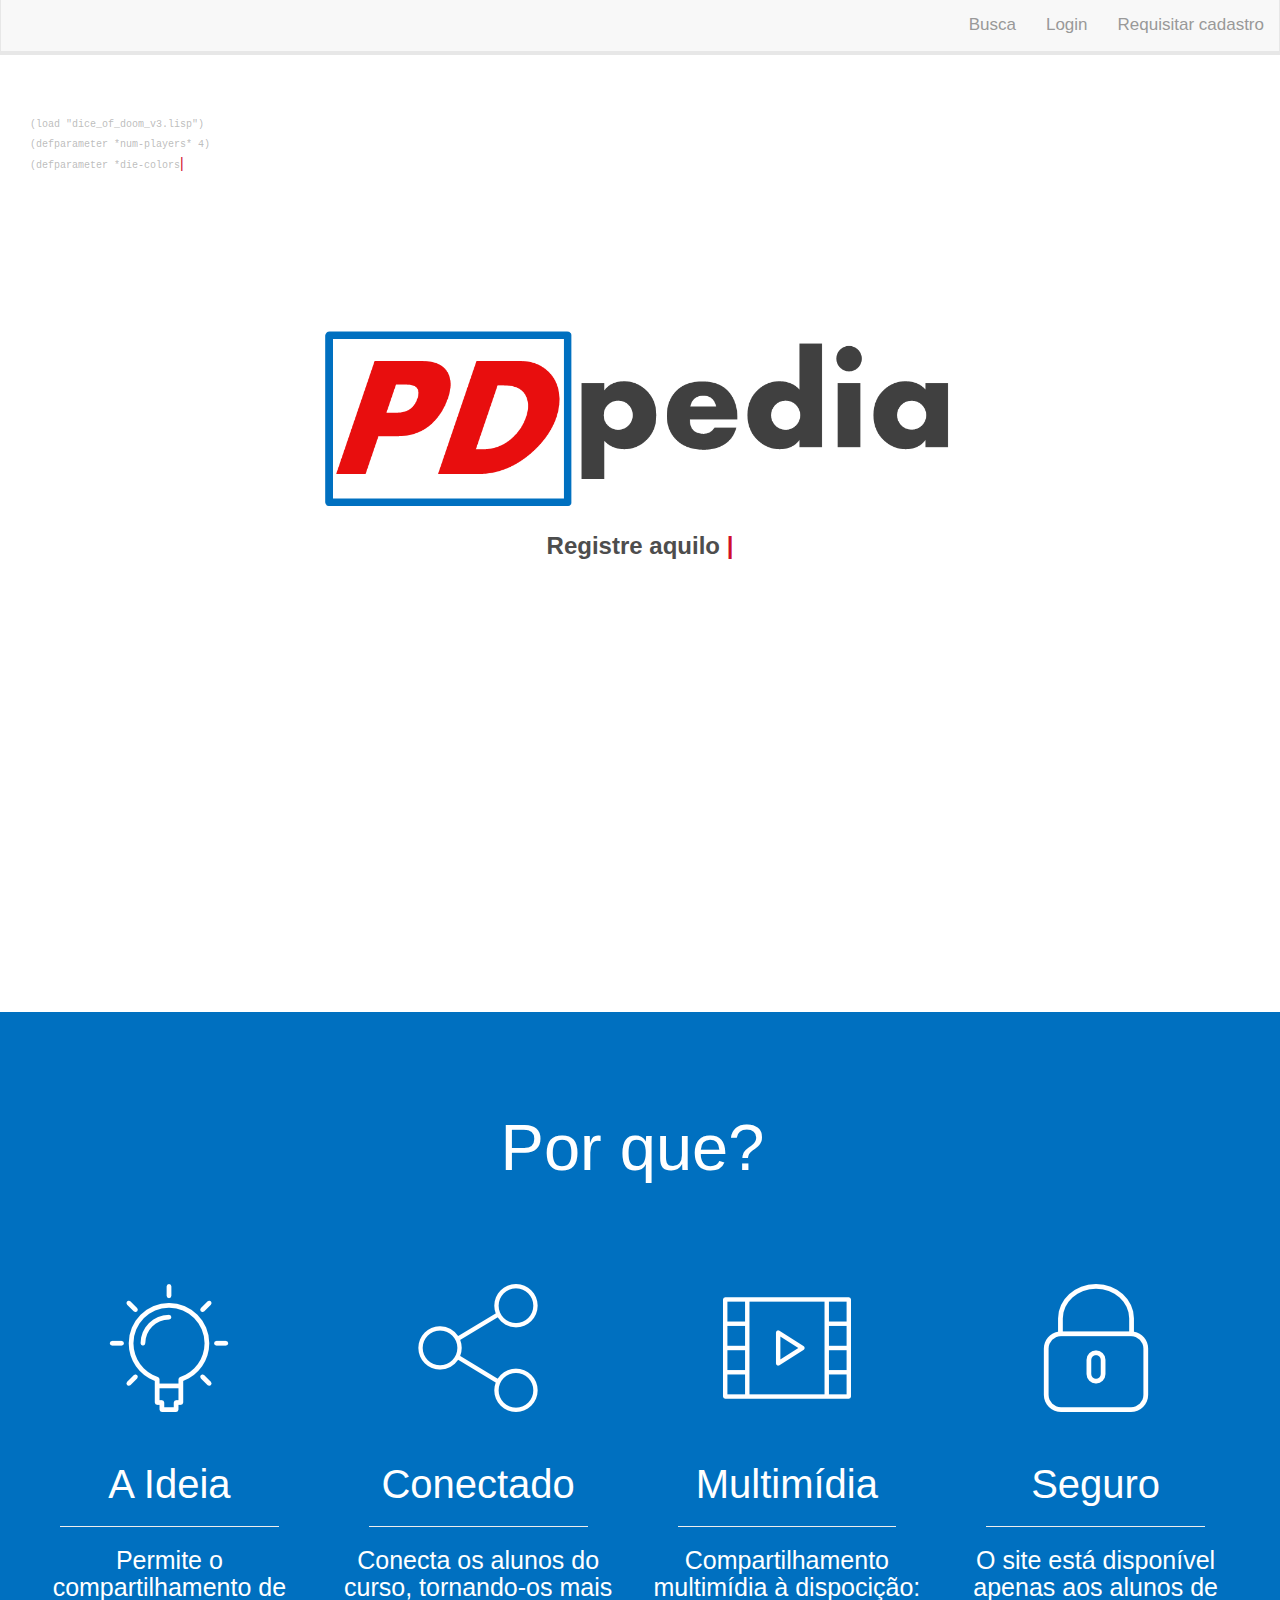
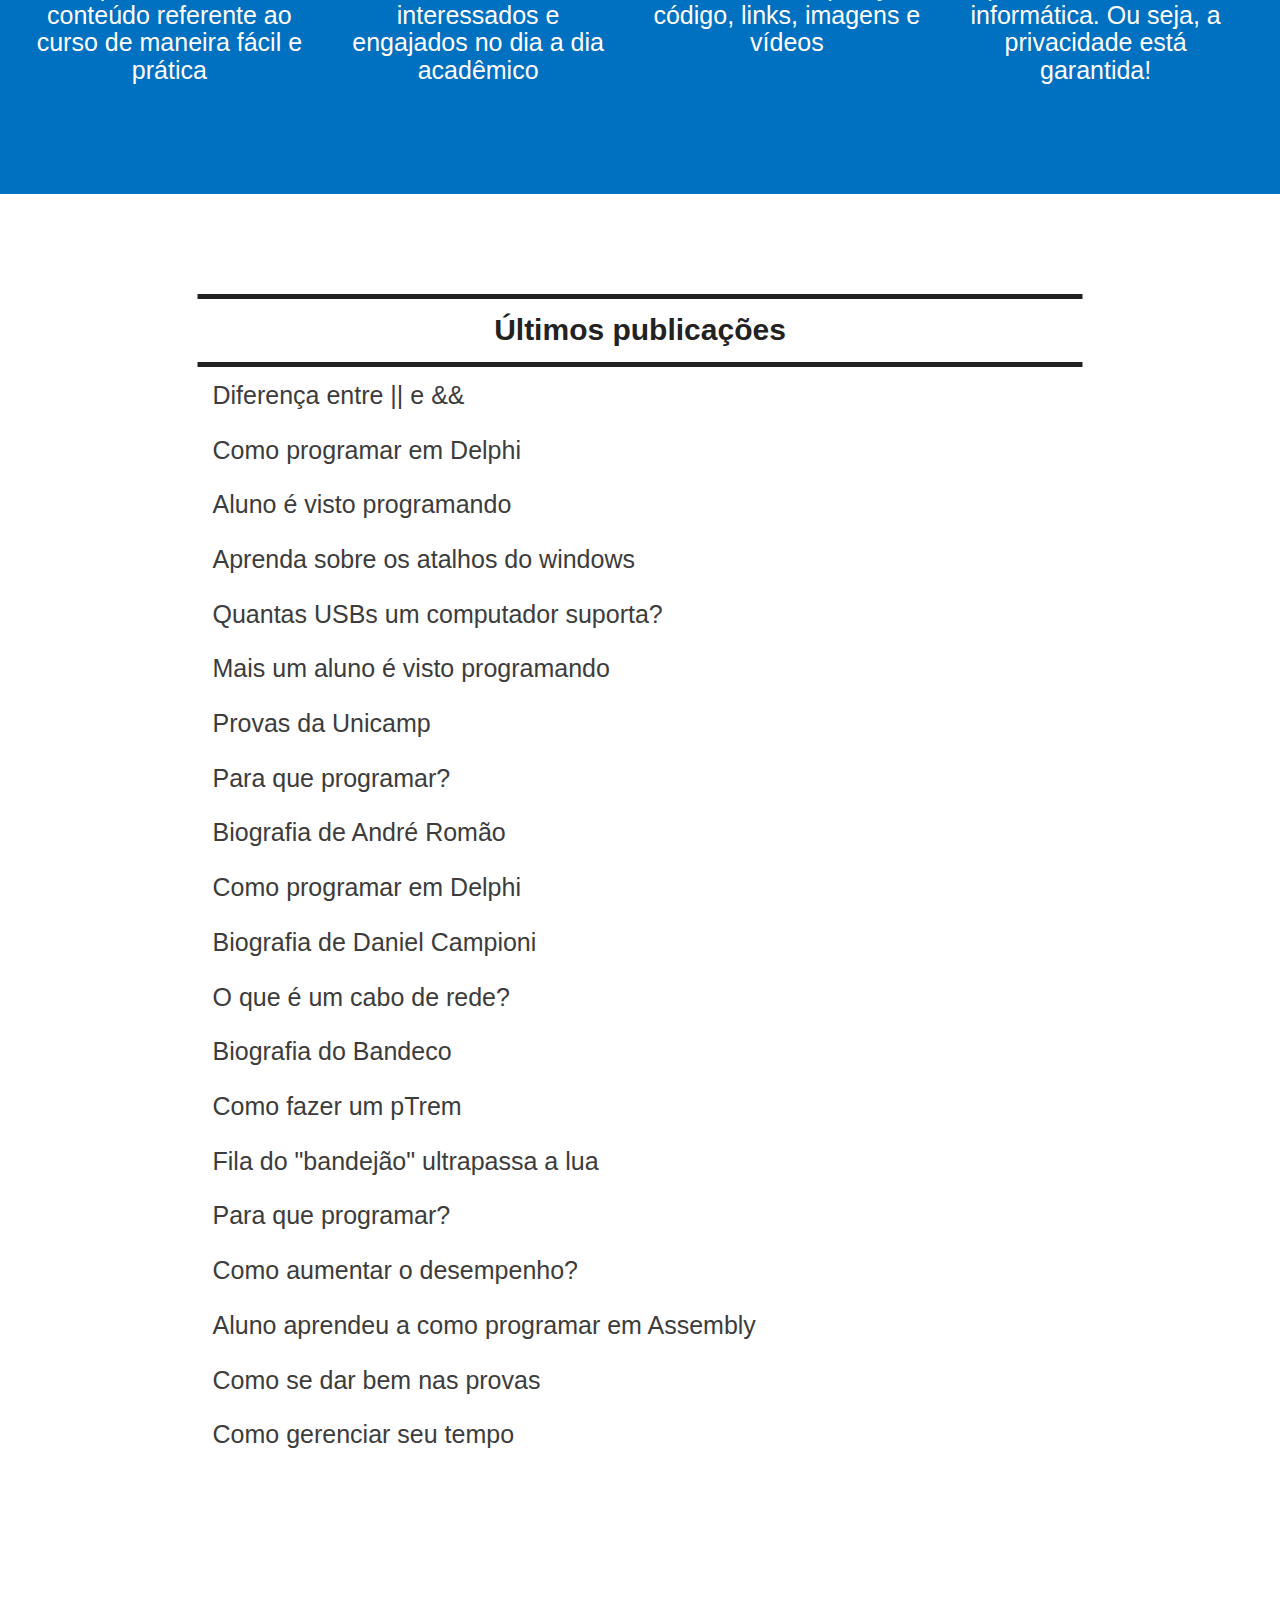
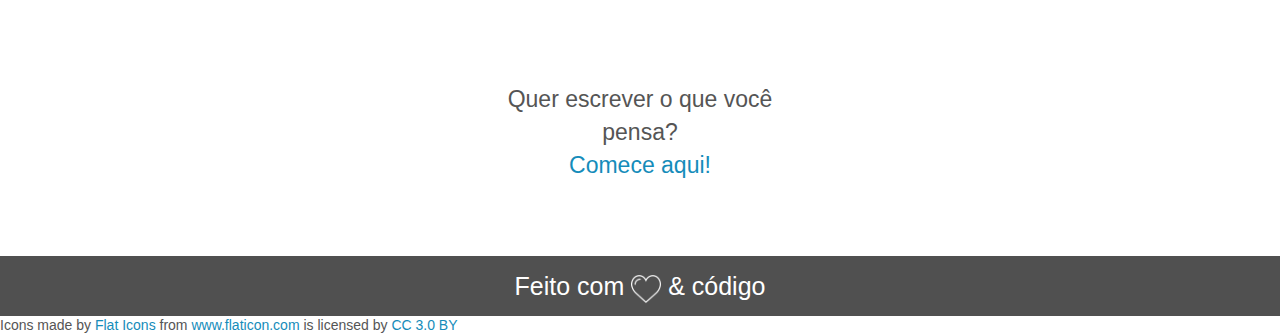
<file: template/site/index.html>
<!DOCTYPE html>
<html>

<head>
  <meta charset="utf-8">
  <meta name="viewport" content="initial-scale=1, maximum-scale=1, user-scalable=1">
  <link rel="stylesheet" href="../../dependencies/bootstrap/css/normalize.css">
  <link rel="stylesheet" href="../../dependencies/bootstrap/css/bootstrap.css">
  <link rel="stylesheet" href="css/theme.min.css">
  <link rel="stylesheet" href="css/master.css">
  <link rel="shortcut icon" href="images/PDPedia_icon.png">
  <title>pedia</title>
</head>

<body>
  <div id="wrap">
    <nav class="navbar navbar-default navbar-fixed-top">
      <div class="container-fluid">
        <!-- Brand and toggle get grouped for better mobile display -->
        <div class="navbar-header">
          <button type="button" class="navbar-toggle collapsed" data-toggle="collapse" data-target="#bs-example-navbar-collapse-1" aria-expanded="false">
          <!--  Esse é um daqueles botões de "hambúrger"-->
          <span class="sr-only">Toggle navigation</span>
          <span class="icon-bar"></span>
          <span class="icon-bar"></span>
          <span class="icon-bar"></span>
        </button>
          <!-- <a class="navbar-brand" href="#">PDpedia</a> -->
        </div>

        <!-- Collect the nav links, forms, and other content for toggling -->
        <div class="collapse navbar-collapse" id="bs-example-navbar-collapse-1">
          <div class="navbar-header">
            <!-- <a class="navbar-brand" href="./">PDpedia</a> -->
          </div>
          <ul class="nav navbar-nav navbar-right">
            <li class="dropdown dropdown-large">
              <a href="#" class="dropdown-toggle" data-toggle="dropdown" role="button" aria-haspopup="true" aria-expanded="false">
              Busca
            </a>
              <ul id="form-busca" class="dropdown-menu col-xs-12 col-sm-12 col-md-3 col-lg-3">
                <li>
                  <form class="form-horizontal" role="search">
                    <div class="form-group">
                      <input type="text" class="form-control" name="termo-busca" placeholder="🔍">
                    </div>
                    <div class="form-group">
                      <select class="form-control col-xs-12 col-sm-12 col-md-4 col-lg-4" name="categoria-busca">
                      <option value="0">Todos</option>
                      <option value="1">Artigo</option>
                      <option value="2">Acontecimento</option>
                      <option value="3">Biografia</option>
                    </select>
                    </div>
                    <div class="form-group">
                      <select class="form-control col-xs-12 col-sm-12 col-md-4 col-lg-4" name="data-busca">
                      <option value="0">Qualquer data</option>
                      <option value="1">Última semana</option>
                      <option value="2">Último mês</option>
                      <option value="3">Último ano</option>
                    </select>
                    </div>
                    <div class="form-group">
                      <button class="btn btn-default" type="submit">Buscar</button>
                    </div>
                  </form>
                </li>
              </ul>
            </li>
            <li class="dropdown dropdown-large">
              <a href="#" class="dropdown-toggle" data-toggle="dropdown" role="button" aria-haspopup="true" aria-expanded="false">
              Login
            </a>
              <ul id="form-login" class="dropdown-menu">
                <li>
                  <form class="form-horizontal">
                    <div class="form-group">
                      <label for="loginID" class="control-label">ID</label>
                      <input type="text" class="form-control" id="loginID" placeholder="Enter ID">
                    </div>
                    <div class="form-group">
                      <label for="loginPass" class="control-label">Password</label>
                      <input type="password" class="form-control" id="loginPass" placeholder="Enter Password">
                    </div>
                    <div class="form-group">
                      <button type="button" class="form-control btn-default" id="loginConf">Logar</button>
                    </div>
                  </form>
                </li>
              </ul>
            </li>
            <li class="dropdown dropdown-large">
              <a href="#" class="dropdown-toggle" data-toggle="dropdown" role="button" aria-haspopup="true" aria-expanded="false">
              Requisitar cadastro
            </a>
              <ul id="form-cadastrar" class="dropdown-menu">
                <li>
                  <form class="form-horizontal">
                    <div class="form-group">
                      <label for="loginID" class="control-label">ID</label>
                      <input type="text" class="form-control" id="loginID" placeholder="Enter ID">
                    </div>
                    <div class="form-group">
                      <label for="loginNome" class="control-label">Nome</label>
                      <input type="text" class="form-control" id="loginNome" placeholder="Enter Name">
                    </div>
                    <div class="form-group">
                      <label for="cadastrarPass" class="control-label">Password</label>
                      <input type="password" class="form-control" id="cadastrarPass" placeholder="Enter Password">
                    </div>
                    <div class="form-group">
                      <label for="cadastrarConfPass" class="control-label">Confirm Password</label>
                      <input type="password" class="form-control" id="cadastrarConfPass" placeholder="Repeat Password">
                    </div>
                    <div class="form-group">
                      <button type="button" class="form-control btn-default" id="cadastrarConf">Cadastrar</button>
                    </div>
                  </form>
                </li>
              </ul>
            </li>
          </ul>
        </div>
        <!-- /.navbar-collapse -->
      </div>
      <!-- /.container-fluid -->
    </nav>

    <div id="content">
      <div id="hero" class="pagina container-fluid">
        <div id="codigo-escrevendo" class="col-xs-12 col-sm-12 col-md-8 col-lg-8">
          <span id="maquina-de-escrever"></span>
        </div>
        <div class="apresentacao container-fluid">
          <div class="row">
            <img id="hero-logo" class="center" src="images/PDpedia.png">
            <!-- <h1 class="text-center" style="color:gray">PDpedia</h1> -->
            <h3 class="text-center">
            <span id="maquina-de-apresentar"></span>
          </h3>
          </div>
        </div>
      </div>

      <div class="descricao h1 col-xs-12 col-sm-12 col-md-12 col-lg-12">
        <center>
          <h1>
          Por que?
          </h1>
          <div id="explicao" class="container-fluid">
            <div class="col-xs-12 col-sm-12 col-md-3 col-lg-3">
              <div class="row">
                <img src="images/icons/idea.png" />
              </div>
              <h1>A Ideia<br><hr></h1>
              <p>Permite o compartilhamento de conteúdo referente ao curso de maneira fácil e prática</p>
            </div>
            <div class="col-xs-12 col-sm-12 col-md-3 col-lg-3">
              <div class="row">
                <img src="images/icons/share.png" />
              </div>
              <h1>Conectado<br><hr></h1>
              <p>Conecta os alunos do curso, tornando-os mais interessados e engajados no dia a dia acadêmico</p>
            </div>
            <div class="col-xs-12 col-sm-12 col-md-3 col-lg-3">
              <div class="row">
                <img src="images/icons/video-player.png" />
              </div>
              <h1>Multimídia<br><hr></h1>
              <p>Compartilhamento multimídia à dispocição: código, links, imagens e vídeos</p>
            </div>
            <div class="col-xs-12 col-sm-12 col-md-3 col-lg-3">
              <div class="row">
                <img src="images/icons/locked.png" />
              </div>
              <h1>Seguro<br><hr></h1>
              <p>O site está disponível apenas aos alunos de informática. Ou seja, a privacidade está garantida! </p>
            </div>
          </div>
        </center>
      </div>
      <div id="main" class="pagina container-fluid">

        <div id="posts-wrapper" class="col-xs-12 col-sm-12 col-md-12 col-lg-12">
          <div class="center col-xs-12 col-sm-12 col-md-9 col-lg-9">
            <div class="list-group">
              <a class="list-group-item list-heading text-center">Últimos publicações</a>
              <a href="#" id="post1" class="artigo list-group-item">Diferença entre || e &&</a>
              <a href="#" id="post2" class="artigo list-group-item">Como programar em Delphi</a>
              <a href="#" id="post5" class="acontecimento list-group-item">Aluno é visto programando</a>
              <a href="#" id="post3" class="artigo list-group-item">Aprenda sobre os atalhos do windows</a>
              <a href="#" id="post4" class="artigo list-group-item">Quantas USBs um computador suporta?</a>
              <a href="#" id="post7" class="acontecimento list-group-item">Mais um aluno é visto programando</a>
              <a href="#" id="post6" class="artigo list-group-item">Provas da Unicamp</a>
              <a href="artigo.html" id="post8" class="artigo list-group-item" onclick="irProHref('artigo.html');">Para que programar?</a>
              <a href="biografia.html" id="post9" class="biografia list-group-item" onclick="irProHref('biografia.html');">Biografia de André Romão</a>
              <a href="#" id="post10" class="artigo list-group-item">Como programar em Delphi</a>
              <a href="#" id="post11" class="biografia list-group-item">Biografia de Daniel Campioni</a>
              <a href="#" id="post12" class="artigo list-group-item">O que é um cabo de rede?</a>
              <a href="#" id="post13" class="biografia list-group-item">Biografia do Bandeco</a>
              <a href="#" id="post15" class="artigo list-group-item">Como fazer um pTrem</a>
              <a href="#" id="post14" class="acontecimento list-group-item">Fila do "bandejão" ultrapassa a lua</a>
              <a href="#" id="post16" class="artigo list-group-item">Para que programar?</a>
              <a href="#" id="post17" class="artigo list-group-item">Como aumentar o desempenho?</a>
              <a href="#" id="post18" class="acontecimento list-group-item">Aluno aprendeu a como programar em Assembly</a>
              <a href="#" id="post19" class="artigo list-group-item">Como se dar bem nas provas</a>
              <a href="#" id="post20" class="artigo list-group-item">Como gerenciar seu tempo</a>
            </div>
          </div>

          <br>
          <br>
          <br>
          <br>
          <br>

          <label class="center text-center col-xs-12 col-sm-6 col-md-3 col-lg-3" style="margin-top: 200px;">
            Quer escrever o que você pensa?
            <br>
            <a href="escrever.html" onclick="irProHref('escrever.html');">Comece aqui!</a>
          </label>
        </div>
      </div>
      <footer class="footer">
        <div class="container">
          <center>
            <p class="text-muted">Feito com <img src="images/icons/like.png" style="height:30px; width:auto"> & código</p>
          </center>
          <div style="position:absolute; left: 0px;">Icons made by <a href="http://www.flaticon.com/authors/flat-icons" title="Flat Icons">Flat Icons</a> from <a href="http://www.flaticon.com" title="Flaticon">www.flaticon.com</a> is licensed by <a href="http://creativecommons.org/licenses/by/3.0/" title="Creative Commons BY 3.0" target="_blank">CC 3.0 BY</a></div>
        </div>
      </footer>
    </div>
  </div>
  </div>
  <script src="../../dependencies/jQuery/jquery-2.1.4.js" type="text/javascript"></script>
  <script src="../../dependencies/bootstrap/js/bootstrap.js" type="text/javascript"></script>
  <script src="../../dependencies/typed/typed.js" type="text/javascript"></script>
  <script src="js/master.js" charset="utf-8"></script>
  <script src="js/index.js" charset="utf-8"></script>

  <script type="text/javascript">
    $('.dropdown-menu').find('form').click(function(e) {
      e.stopPropagation();
    });

    function irProHref (novoHref) 
    {
      location.href = novoHref;
    };
  </script>

</body>
</html>
</file>
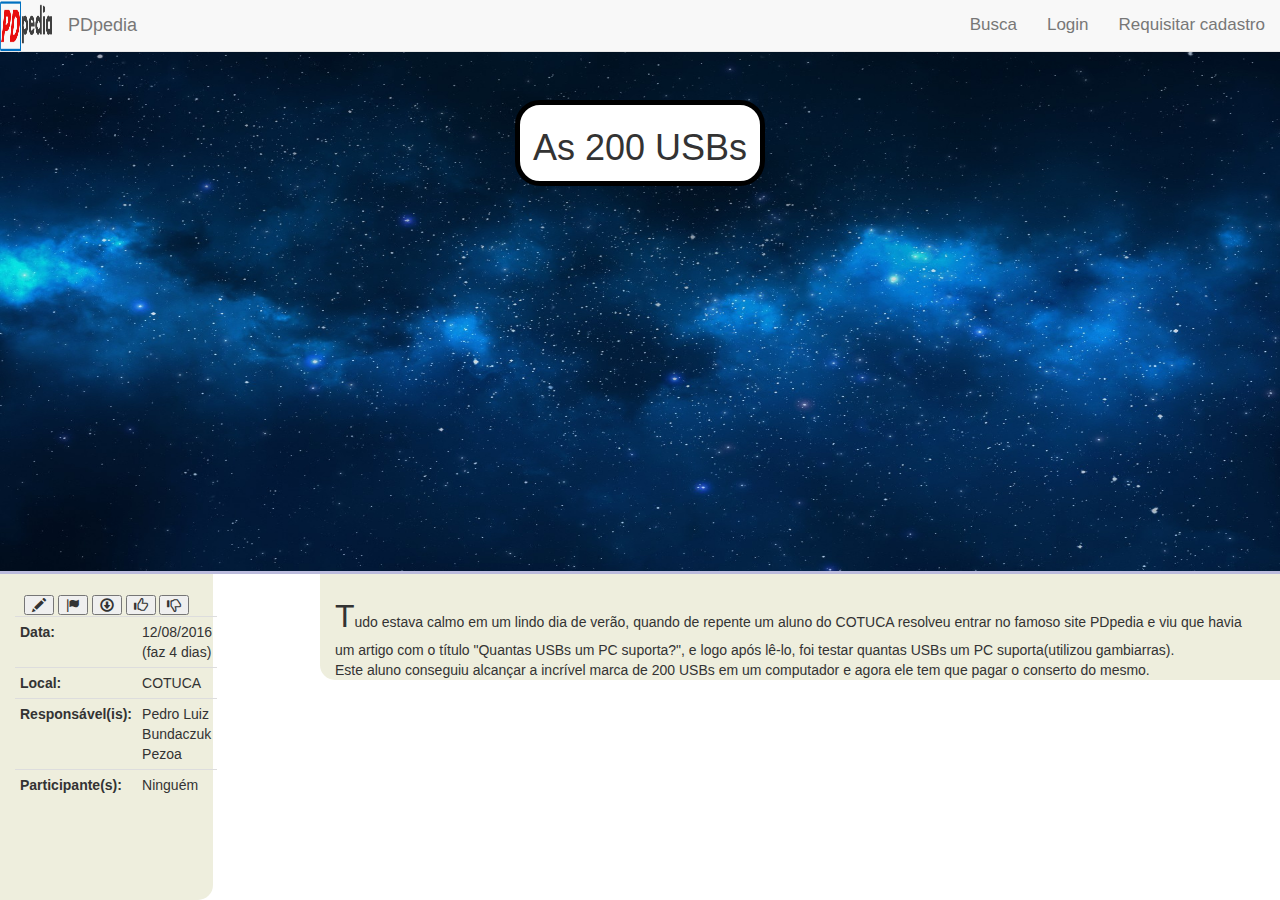
<file: template/site/acontEspecifico.html>
<!DOCTYPE html>
<html>

<head>
  <meta charset="utf-8">
  <meta name="viewport" content="initial-scale=1, maximum-scale=1, user-scalable=1">
  <link rel="stylesheet" href="../../libraries/bootstrap/css/normalize.css">
  <link rel="stylesheet" href="../../libraries/bootstrap/css/bootstrap.css">
  <link rel="shortcut icon" href="images/PDpedia2.png">
  <link rel="stylesheet" href="css/master.css">
  <link rel="stylesheet" href="css/acontEspecifico.css">
  <title>PDpedia - Biografia de chico</title>
</head>

<body>
  <script src="../../libraries/jQuery/jquery-2.1.4.js" type="text/javascript"></script>
  <script src="../../libraries/bootstrap/js/bootstrap.js" type="text/javascript"></script>
  <script src="js/index.js" type="text/javascript"></script>


  <script type="text/javascript">
    $('.dropdown-menu').find('form').click(function(e) {
      e.stopPropagation();
    });

    /* Elementos do mesmo tamanho */
    window.onload = function() {
      iniciar("Acontecimento");
      exec("ajustarDivs");
    };

    window.onresize = function() {
      exec("ajustarDivs");
    };

  </script>

  <nav class="navbar navbar-default navbar-fixed-top">
    <div class="container-fluid">
      <!-- Brand and toggle get grouped for better mobile display -->
      <div class="navbar-header">
        <button type="button" class="navbar-toggle collapsed" data-toggle="collapse" data-target="#bs-example-navbar-collapse-1" aria-expanded="false">
          <!--  Esse é um daqueles botões de "hambúrger"-->
          <span class="sr-only">Toggle navigation</span>
          <span class="icon-bar"></span>
          <span class="icon-bar"></span>
          <span class="icon-bar"></span>
        </button>
        <!-- <a class="navbar-brand" href="#">PDpedia</a> -->
      </div>

      <!-- Collect the nav links, forms, and other content for toggling -->
      <div class="collapse navbar-collapse" id="bs-example-navbar-collapse-1">
        <div class="navbar-header">
          <a class="navbar-brand" id="pdpedia-icon" href="./">
            <img alt="Brand" src="images/PDpedia.png" style="width:53px; height:53px;">
          </a>
          <a class="navbar-brand" href="./">PDpedia</a>
        </div>
        <ul class="nav navbar-nav navbar-right">
          <li class="dropdown dropdown-large">
            <a href="#" class="dropdown-toggle" data-toggle="dropdown" role="button" aria-haspopup="true" aria-expanded="false">
              Busca
            </a>
            <ul id="form-busca" class="dropdown-menu col-xs-12 col-sm-12 col-md-3 col-lg-3">
              <li>
                <form class="form-horizontal" role="search">
                  <div class="form-group">
                    <input type="text" class="form-control" name="termo-busca" placeholder="🔍">
                  </div>
                  <div class="form-group">
                    <select class="form-control col-xs-12 col-sm-12 col-md-4 col-lg-4" name="categoria-busca">
                      <option value="0">Todos</option>
                      <option value="1">Artigo</option>
                      <option value="2">Acontecimento</option>
                      <option value="3">Biografia</option>
                    </select>
                  </div>
                  <div class="form-group">
                    <select class="form-control col-xs-12 col-sm-12 col-md-4 col-lg-4" name="data-busca">
                      <option value="0">Qualquer data</option>
                      <option value="1">Última semana</option>
                      <option value="2">Último mês</option>
                      <option value="3">Último ano</option>
                    </select>
                  </div>
                  <div class="form-group">
                    <button class="btn btn-default" type="submit">Buscar</button>
                  </div>
                </form>
              </li>
            </ul>
          </li>
          <li class="dropdown dropdown-large">
            <a href="#" class="dropdown-toggle" data-toggle="dropdown" role="button" aria-haspopup="true" aria-expanded="false">
              Login
            </a>
            <ul id="form-login" class="dropdown-menu">
              <li>
                <form class="form-horizontal">
                  <div class="form-group">
                    <label for="loginID" class="control-label">ID</label>
                    <input type="text" class="form-control" id="loginID" placeholder="Enter ID">
                  </div>
                  <div class="form-group">
                    <label for="loginPass" class="control-label">Password</label>
                    <input type="password" class="form-control" id="loginPass" placeholder="Enter Password">
                  </div>
                  <div class="form-group">
                    <button type="button" class="form-control btn-default" id="loginConf">Logar</button>
                  </div>
                </form>
              </li>
            </ul>
          </li>
          <li class="dropdown dropdown-large">
            <a href="#" class="dropdown-toggle" data-toggle="dropdown" role="button" aria-haspopup="true" aria-expanded="false">
              Requisitar cadastro
            </a>
            <ul id="form-cadastrar" class="dropdown-menu">
              <li>
                <form class="form-horizontal">
                  <div class="form-group">
                    <label for="loginID" class="control-label">ID</label>
                    <input type="text" class="form-control" id="loginID" placeholder="Enter ID">
                  </div>
                  <div class="form-group">
                    <label for="loginNome" class="control-label">Nome</label>
                    <input type="text" class="form-control" id="loginNome" placeholder="Enter Name">
                  </div>
                  <div class="form-group">
                    <label for="cadastrarPass" class="control-label">Password</label>
                    <input type="password" class="form-control" id="cadastrarPass" placeholder="Enter Password">
                  </div>
                  <div class="form-group">
                    <label for="cadastrarConfPass" class="control-label">Confirm Password</label>
                    <input type="password" class="form-control" id="cadastrarConfPass" placeholder="Repeat Password">
                  </div>
                  <div class="form-group">
                    <button type="button" class="form-control btn-default" id="cadastrarConf">Cadastrar</button>
                  </div>
                </form>
              </li>
            </ul>
          </li>
        </ul>
      </div>
      <!-- /.navbar-collapse -->
    </div>
    <!-- /.container-fluid -->
  </nav>

  <div id="content">
    <div class="apresentacaoImagemAcont container-fluid col-xs-12 col-sm-12 col-md-12 col-lg-12">
      <div class="row">
        <img src="images/hero-wallpaper.jpg" id="imagemAcont"></img>
      </div>
      <div class="row">
        <div class="apresentacaoAcont3 container-fluid col-xs-2 col-sm-2 col-md-2 col-lg-2">
          <br>
          <center>
            <button class="glyphicon glyphicon-pencil" title="Editar"></button>
            <button class="glyphicon glyphicon-flag" title="Denunciar"></button>
            <button class="glyphicon glyphicon-download" title="Download"></button>
            <button class="glyphicon glyphicon-thumbs-up" title="Like"></button>
            <button class="glyphicon glyphicon-thumbs-down" title="Deslike"></button>
          </center>
          <table id="informacoesBio" class="table table-reflow table-condensed table-borderless">
              <tbody>
                <tr><th>Data:</th>
                <td>12/08/2016 <br>(faz 4 dias)</td></tr>

                <tr><th>Local:</th>
                <td>COTUCA</td></tr>

                <tr><th>Responsável(is):</th>
                <td>Pedro Luiz Bundaczuk Pezoa</td></tr>

                <tr><th>Participante(s):</th>
                <td>Ninguém</td></tr>
              </tbody>
            </table>
          <br><br><br><br>
        </div>
        <div class="apr container-fluid col-xs-1 col-sm-1 col-md-1 col-lg-1">
          <br>
        </div>
        <div class="apresentacaoAcont2 container-fluid col-xs-9 col-sm-9 col-md-9 col-lg-9">
          <br>
          <font size="6">T</font>udo estava calmo em um lindo dia de verão, quando de repente um aluno do COTUCA resolveu entrar no famoso site PDpedia e viu que havia um artigo com o título "Quantas USBs um PC suporta?", e logo após lê-lo, foi testar quantas USBs um PC suporta(utilizou gambiarras).<br>
          Este aluno conseguiu alcançar a incrível marca de 200 USBs em um computador e agora ele tem que pagar o conserto do mesmo.
        </div>
      </div>
    </div>
  </div>


  <div id="tituloAcont">
    <h1><center>As 200 USBs</center></h1>
  </div>
</body>

</html>
</file>
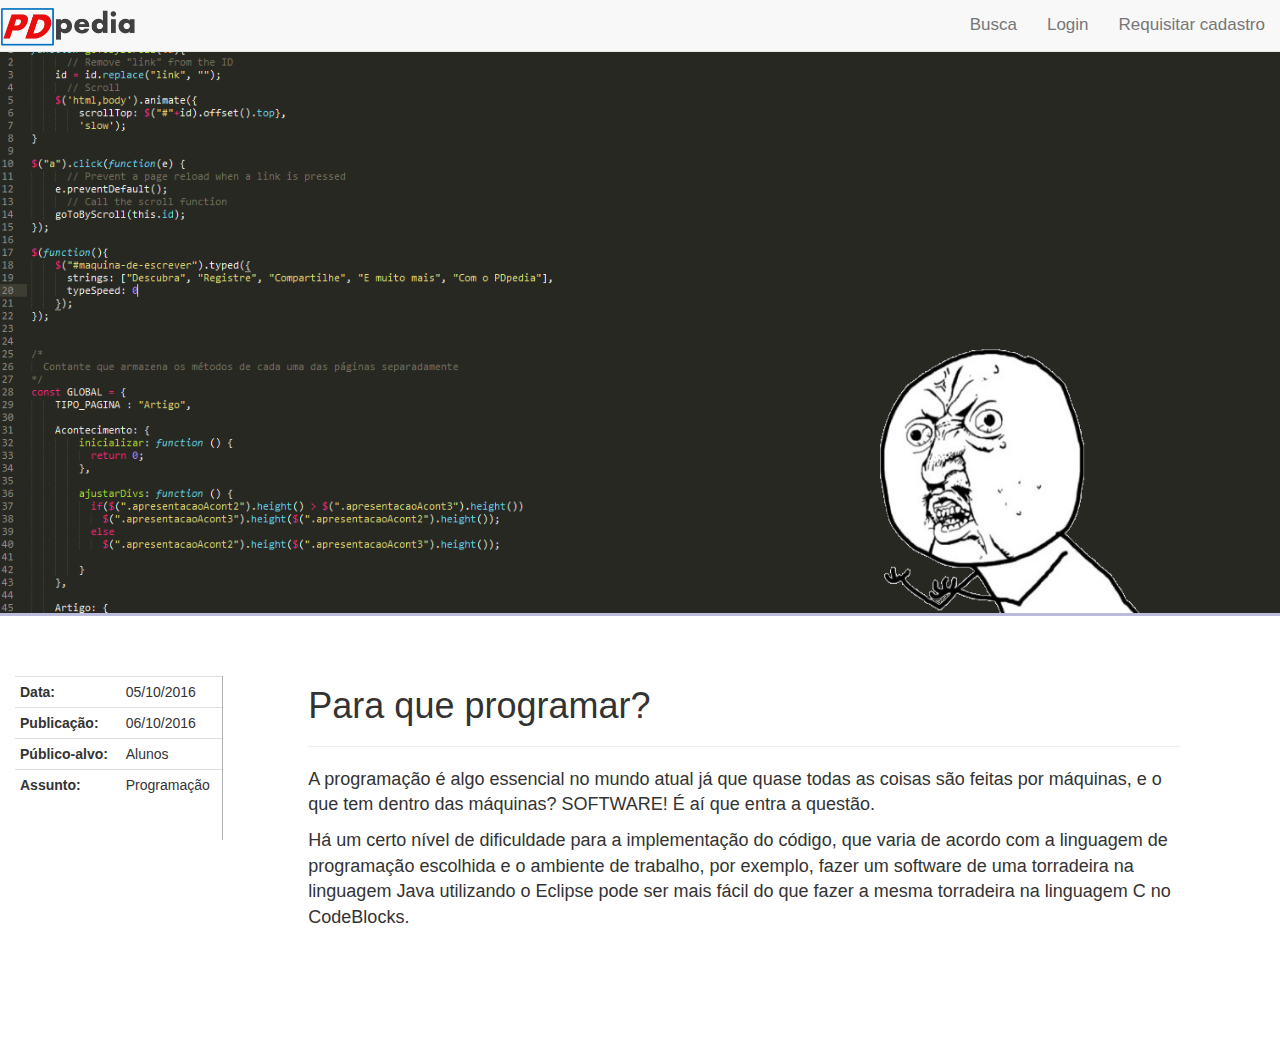
<file: template/site/artigo.html>
<!DOCTYPE html>
<html>

<head>
  <meta charset="utf-8">
  <meta name="viewport" content="initial-scale=1, maximum-scale=1, user-scalable=1">
  <link rel="stylesheet" href="../../dependencies/bootstrap/css/normalize.css">
  <link rel="stylesheet" href="../../dependencies/bootstrap/css/bootstrap.css">
  <link rel="stylesheet" href="css/master.css">
  <link rel="stylesheet" href="css/artigo.css">
  <link rel="shortcut icon" href="images/PDPedia_icon.png">
  <title>pedia - Artigo aleatório</title>
</head>

<body>
  <script src="../../dependencies/jQuery/jquery-2.1.4.js" type="text/javascript"></script>
  <script src="../../dependencies/bootstrap/js/bootstrap.js" type="text/javascript"></script>
  <script src="js/index.js" type="text/javascript"></script>


  <script type="text/javascript">
    $('.dropdown-menu').find('form').click(function(e) {
      e.stopPropagation();
    });

    /* Elementos do mesmo tamanho */
    window.onload = function() {
      iniciar("Acontecimento");
      exec("ajustarDivs");
    };

    window.onresize = function() {
      exec("ajustarDivs");
    };

  </script>

  <nav class="navbar navbar-default navbar-fixed-top">
    <div class="container-fluid">
      <!-- Brand and toggle get grouped for better mobile display -->
      <div class="navbar-header">
        <button type="button" class="navbar-toggle collapsed" data-toggle="collapse" data-target="#bs-example-navbar-collapse-1" aria-expanded="false">
          <!--  Esse é um daqueles botões de "hambúrger"-->
          <span class="sr-only">Toggle navigation</span>
          <span class="icon-bar"></span>
          <span class="icon-bar"></span>
          <span class="icon-bar"></span>
        </button>
        <!-- <a class="navbar-brand" href="#">PDpedia</a> -->
      </div>

      <!-- Collect the nav links, forms, and other content for toggling -->
      <div class="collapse navbar-collapse" id="bs-example-navbar-collapse-1">
        <div class="navbar-header">
          <a class="navbar-brand" id="pdpedia-icon" href="./">
            <img alt="Brand" src="images/PDpedia.png" style="width:auto; height:40px; margin-top: 7px">
          </a>
          <!-- <a class="navbar-brand" href="./">PDpedia</a> -->
        </div>
        <ul class="nav navbar-nav navbar-right">
          <li class="dropdown dropdown-large">
            <a href="#" class="dropdown-toggle" data-toggle="dropdown" role="button" aria-haspopup="true" aria-expanded="false">
              Busca
            </a>
            <ul id="form-busca" class="dropdown-menu col-xs-12 col-sm-12 col-md-3 col-lg-3">
              <li>
                <form class="form-horizontal" role="search">
                  <div class="form-group">
                    <input type="text" class="form-control" name="termo-busca" placeholder="🔍">
                  </div>
                  <div class="form-group">
                    <select class="form-control col-xs-12 col-sm-12 col-md-4 col-lg-4" name="categoria-busca">
                      <option value="0">Todos</option>
                      <option value="1">Artigo</option>
                      <option value="2">Acontecimento</option>
                      <option value="3">Biografia</option>
                    </select>
                  </div>
                  <div class="form-group">
                    <select class="form-control col-xs-12 col-sm-12 col-md-4 col-lg-4" name="data-busca">
                      <option value="0">Qualquer data</option>
                      <option value="1">Última semana</option>
                      <option value="2">Último mês</option>
                      <option value="3">Último ano</option>
                    </select>
                  </div>
                  <div class="form-group">
                    <button class="btn btn-default" type="submit">Buscar</button>
                  </div>
                </form>
              </li>
            </ul>
          </li>
          <li class="dropdown dropdown-large">
            <a href="#" class="dropdown-toggle" data-toggle="dropdown" role="button" aria-haspopup="true" aria-expanded="false">
              Login
            </a>
            <ul id="form-login" class="dropdown-menu">
              <li>
                <form class="form-horizontal">
                  <div class="form-group">
                    <label for="loginID" class="control-label">ID</label>
                    <input type="text" class="form-control" id="loginID" placeholder="Enter ID">
                  </div>
                  <div class="form-group">
                    <label for="loginPass" class="control-label">Password</label>
                    <input type="password" class="form-control" id="loginPass" placeholder="Enter Password">
                  </div>
                  <div class="form-group">
                    <button type="button" class="form-control btn-default" id="loginConf">Logar</button>
                  </div>
                </form>
              </li>
            </ul>
          </li>
          <li class="dropdown dropdown-large">
            <a href="#" class="dropdown-toggle" data-toggle="dropdown" role="button" aria-haspopup="true" aria-expanded="false">
              Requisitar cadastro
            </a>
            <ul id="form-cadastrar" class="dropdown-menu">
              <li>
                <form class="form-horizontal">
                  <div class="form-group">
                    <label for="loginID" class="control-label">ID</label>
                    <input type="text" class="form-control" id="loginID" placeholder="Enter ID">
                  </div>
                  <div class="form-group">
                    <label for="loginNome" class="control-label">Nome</label>
                    <input type="text" class="form-control" id="loginNome" placeholder="Enter Name">
                  </div>
                  <div class="form-group">
                    <label for="cadastrarPass" class="control-label">Password</label>
                    <input type="password" class="form-control" id="cadastrarPass" placeholder="Enter Password">
                  </div>
                  <div class="form-group">
                    <label for="cadastrarConfPass" class="control-label">Confirm Password</label>
                    <input type="password" class="form-control" id="cadastrarConfPass" placeholder="Repeat Password">
                  </div>
                  <div class="form-group">
                    <button type="button" class="form-control btn-default" id="cadastrarConf">Cadastrar</button>
                  </div>
                </form>
              </li>
            </ul>
          </li>
        </ul>
      </div>
      <!-- /.navbar-collapse -->
    </div>
    <!-- /.container-fluid -->
  </nav>

  <div id="content">
    <!-- <div class="apresentacaoImagemAcont container-fluid col-xs-12 col-sm-12 col-md-12 col-lg-12">
      <div class="row">
        <img src="images/hero-wallpaper.jpg" id="imagemAcont"></img>
      </div>
      <div class="row">
        <div class="apresentacaoAcont3 container-fluid col-xs-2 col-sm-2 col-md-2 col-lg-2">
          <br>
          <center>
            <button class="glyphicon glyphicon-pencil" title="Editar"></button>
            <button class="glyphicon glyphicon-flag" title="Denunciar"></button>
            <button class="glyphicon glyphicon-download" title="Download"></button>
            <button class="glyphicon glyphicon-thumbs-up" title="Like"></button>
            <button class="glyphicon glyphicon-thumbs-down" title="Deslike"></button>
          </center>
          <table id="informacoesBio" class="table table-reflow table-condensed table-borderless">
              <tbody>
                <tr><th>Data:</th>
                <td>12/08/2016 <br>(faz 4 dias)</td></tr>

                <tr><th>Local:</th>
                <td>COTUCA</td></tr>

                <tr><th>Responsável(is):</th>
                <td>Pedro Luiz Bundaczuk Pezoa</td></tr>

                <tr><th>Participante(s):</th>
                <td>Ninguém</td></tr>
              </tbody>
            </table>
          <br><br><br><br>
        </div>
        <div class="apr container-fluid col-xs-1 col-sm-1 col-md-1 col-lg-1">
          <br>
        </div>
        <div class="apresentacaoAcont2 container-fluid col-xs-9 col-sm-9 col-md-9 col-lg-9">
          <br>
          <font size="6">T</font>udo estava calmo em um lindo dia de verão, quando de repente um aluno do COTUCA resolveu entrar no famoso site PDpedia e viu que havia um artigo com o título "Quantas USBs um PC suporta?", e logo após lê-lo, foi testar quantas USBs um PC suporta(utilizou gambiarras).<br>
          Este aluno conseguiu alcançar a incrível marca de 200 USBs em um computador e agora ele tem que pagar o conserto do mesmo.
        </div>
      </div>
    </div> -->
    <div id="biografia" class="pagina container-fluid">
      <div class="row">
        <img src="images/why_meme_codigo.png" id="imagemAcont"></img>
      </div>
      <div class="propriedades-conteudo container-fluid col-xs-12 col-sm-6 col-md-3 col-lg-2" id="d1">
        <div class="row">
          <div class="table-responsive" style="overflow: hidden;">
            <table id="informacoesBio" class="table table-reflow table-condensed table-borderless">
              <tbody>
                <tr><th>Data:</th>
                <td>05/10/2016</td></tr>

                <tr><th>Publicação:</th>
                <td>06/10/2016</td></tr>

                <tr><th>Público-alvo:</th>
                <td>Alunos</td></tr>

                <tr><th>Assunto:</th>
                <td>Programação</td></tr>
              </tbody>
            </table>
            <br>
          </div>
        </div>
      </div>
      <div class="texto-conteudo container-fluid col-xs-12 col-sm-6 col-md-9 col-lg-10">
        <div class="row">
          <h1>Para que programar?</h1>
          <hr>
          <p>  A programação é algo essencial no mundo atual já que quase todas as coisas são feitas por máquinas, e o que tem dentro das máquinas? SOFTWARE! É aí que entra a questão.</p>
          <p>  Há um certo nível de dificuldade para a implementação do código, que varia de acordo com a linguagem de programação escolhida e o ambiente de trabalho, por exemplo, fazer um software de uma torradeira na linguagem Java utilizando o Eclipse pode ser mais fácil do que fazer a mesma torradeira na linguagem C no CodeBlocks.</p>
        </div>
      </div>

    </div>
  </div>
</body>

</html>
</file>
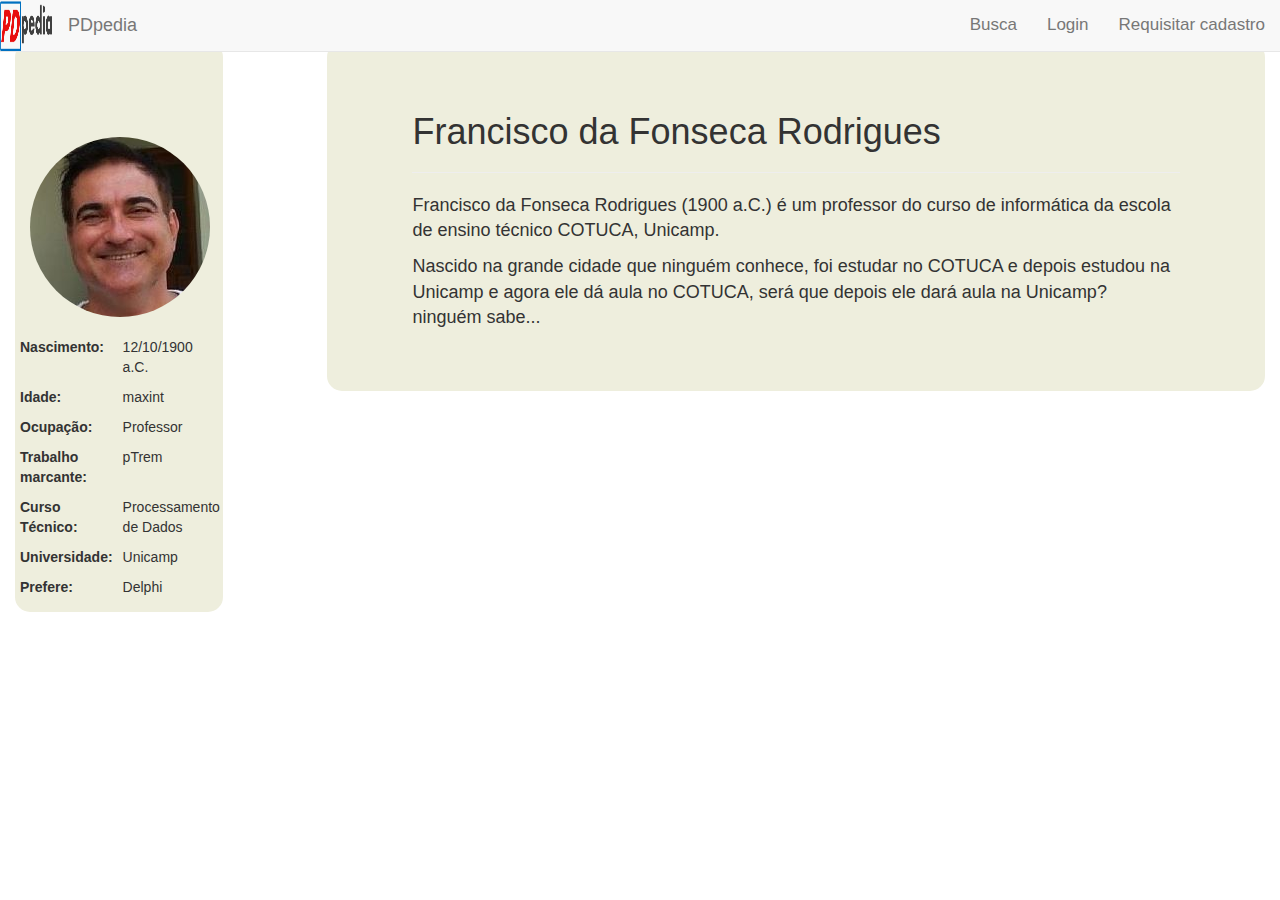
<file: template/site/bioEspecifico.html>
<!DOCTYPE html>
<html>

<head>
  <meta charset="utf-8">
  <meta name="viewport" content="initial-scale=1, maximum-scale=1, user-scalable=1">
  <link rel="stylesheet" href="../../libraries/bootstrap/css/normalize.css">
  <link rel="stylesheet" href="../../libraries/bootstrap/css/bootstrap.css">
  <!-- <link rel="stylesheet" href="css/bootstrap-theme.css"> -->
  <link rel="stylesheet" href="css/master.css">
  <link rel="stylesheet" href="css/bioEspecifico.css">
  <title>PDpedia - Biografia de chico</title>
</head>

<body>
  <script src="../../libraries/jQuery/jquery-2.1.4.js" type="text/javascript"></script>
  <script src="../../libraries/bootstrap/js/bootstrap.js" type="text/javascript"></script>

  <script type="text/javascript">
    $('.dropdown-menu').find('form').click(function(e) {
      e.stopPropagation();
    });
  </script>

  <nav class="navbar navbar-default navbar-fixed-top">
    <div class="container-fluid">
      <!-- Brand and toggle get grouped for better mobile display -->
      <div class="navbar-header">
        <button type="button" class="navbar-toggle collapsed" data-toggle="collapse" data-target="#bs-example-navbar-collapse-1" aria-expanded="false">
          <!--  Esse é um daqueles botões de "hambúrger"-->
          <span class="sr-only">Toggle navigation</span>
          <span class="icon-bar"></span>
          <span class="icon-bar"></span>
          <span class="icon-bar"></span>
        </button>
        <!-- <a class="navbar-brand" href="#">PDpedia</a> -->
      </div>

      <!-- Collect the nav links, forms, and other content for toggling -->
      <div class="collapse navbar-collapse" id="bs-example-navbar-collapse-1">
        <div class="navbar-header">
          <a class="navbar-brand" id="pdpedia-icon" href="./">
            <img alt="Brand" src="images/PDpedia.png" style="width:53px; height:53px;">
          </a>
          <a class="navbar-brand" href="./">PDpedia</a>
        </div>
        <ul class="nav navbar-nav navbar-right">
          <li class="dropdown dropdown-large">
            <a href="#" class="dropdown-toggle" data-toggle="dropdown" role="button" aria-haspopup="true" aria-expanded="false">
              Busca
            </a>
            <ul id="form-busca" class="dropdown-menu col-xs-12 col-sm-12 col-md-3 col-lg-3">
              <li>
                <form class="form-horizontal" role="search">
                  <div class="form-group">
                    <input type="text" class="form-control" name="termo-busca" placeholder="🔍">
                  </div>
                  <div class="form-group">
                    <select class="form-control col-xs-12 col-sm-12 col-md-4 col-lg-4" name="categoria-busca">
                      <option value="0">Todos</option>
                      <option value="1">Artigo</option>
                      <option value="2">Acontecimento</option>
                      <option value="3">Biografia</option>
                    </select>
                  </div>
                  <div class="form-group">
                    <select class="form-control col-xs-12 col-sm-12 col-md-4 col-lg-4" name="data-busca">
                      <option value="0">Qualquer data</option>
                      <option value="1">Última semana</option>
                      <option value="2">Último mês</option>
                      <option value="3">Último ano</option>
                    </select>
                  </div>
                  <div class="form-group">
                    <button class="btn btn-default" type="submit">Buscar</button>
                  </div>
                </form>
              </li>
            </ul>
          </li>
          <li class="dropdown dropdown-large">
            <a href="#" class="dropdown-toggle" data-toggle="dropdown" role="button" aria-haspopup="true" aria-expanded="false">
              Login
            </a>
            <ul id="form-login" class="dropdown-menu">
              <li>
                <form class="form-horizontal">
                  <div class="form-group">
                    <label for="loginID" class="control-label">ID</label>
                    <input type="text" class="form-control" id="loginID" placeholder="Enter ID">
                  </div>
                  <div class="form-group">
                    <label for="loginPass" class="control-label">Password</label>
                    <input type="password" class="form-control" id="loginPass" placeholder="Enter Password">
                  </div>
                  <div class="form-group">
                    <button type="button" class="form-control btn-default" id="loginConf">Logar</button>
                  </div>
                </form>
              </li>
            </ul>
          </li>
          <li class="dropdown dropdown-large">
            <a href="#" class="dropdown-toggle" data-toggle="dropdown" role="button" aria-haspopup="true" aria-expanded="false">
              Requisitar cadastro
            </a>
            <ul id="form-cadastrar" class="dropdown-menu">
              <li>
                <form class="form-horizontal">
                  <div class="form-group">
                    <label for="loginID" class="control-label">ID</label>
                    <input type="text" class="form-control" id="loginID" placeholder="Enter ID">
                  </div>
                  <div class="form-group">
                    <label for="loginNome" class="control-label">Nome</label>
                    <input type="text" class="form-control" id="loginNome" placeholder="Enter Name">
                  </div>
                  <div class="form-group">
                    <label for="cadastrarPass" class="control-label">Password</label>
                    <input type="password" class="form-control" id="cadastrarPass" placeholder="Enter Password">
                  </div>
                  <div class="form-group">
                    <label for="cadastrarConfPass" class="control-label">Confirm Password</label>
                    <input type="password" class="form-control" id="cadastrarConfPass" placeholder="Repeat Password">
                  </div>
                  <div class="form-group">
                    <button type="button" class="form-control btn-default" id="cadastrarConf">Cadastrar</button>
                  </div>
                </form>
              </li>
            </ul>
          </li>
        </ul>
      </div>
      <!-- /.navbar-collapse -->
    </div>
    <!-- /.container-fluid -->
  </nav>

  <div id="content">

    <div id="biografia" class="pagina container-fluid">
      <div class="amostraInfo container-fluid col-xs-2 col-sm-2 col-md-2 col-lg-2" id="d1">
        <div class="row">
          <div class="table-responsive" style="overflow: hidden;">
            <table id="informacoesBio" class="table table-reflow table-condensed table-borderless">
              <thead>
                <tr><td colspan='2' style="text-align: center;">
                  <h1 class="text-center">
                    <br><img src="images/chico.jpg" class="img img-responsive img-circle" style="display: inline-flex;"><br>
                  </h1>
                </td></tr>
              </thead>
              <tbody>
                <tr><th>Nascimento:</th>
                <td>12/10/1900 a.C.</td></tr>

                <tr><th>Idade:</th>
                <td>maxint</td></tr>

                <tr><th>Ocupação:</th>
                <td>Professor</td></tr>

                <tr><th>Trabalho marcante:</th>
                <td>pTrem</td></tr>

                <tr><th>Curso Técnico:</th>
                <td>Processamento de Dados</td></tr>

                <tr><th>Universidade:</th>
                <td>Unicamp</td></tr>

                <tr><th>Prefere:</th>
                <td>Delphi</td></tr>
              </tbody>
            </table>
            <br>
          </div>
        </div>
      </div>
      <div class="amostra container-fluid col-xs-1 col-sm-1 col-md-1 col-lg-1">
        <div class="row">
        </div>
      </div>
      <div class="amostraTexto container-fluid col-xs-9 col-sm-9 col-md-9 col-lg-9">
        <div class="row">
          <h1>Francisco da Fonseca Rodrigues</h1>
          <hr>
          <p>  Francisco da Fonseca Rodrigues (1900 a.C.) é um professor do curso de informática da escola de ensino técnico COTUCA, Unicamp.</p>
          <p>  Nascido na grande cidade que ninguém conhece, foi estudar no COTUCA e depois estudou na Unicamp e agora ele dá aula no COTUCA, será que depois ele dará aula na Unicamp? ninguém sabe...</p>
        </div>
      </div>

    </div>

  </div>
</body>

</html>
</file>
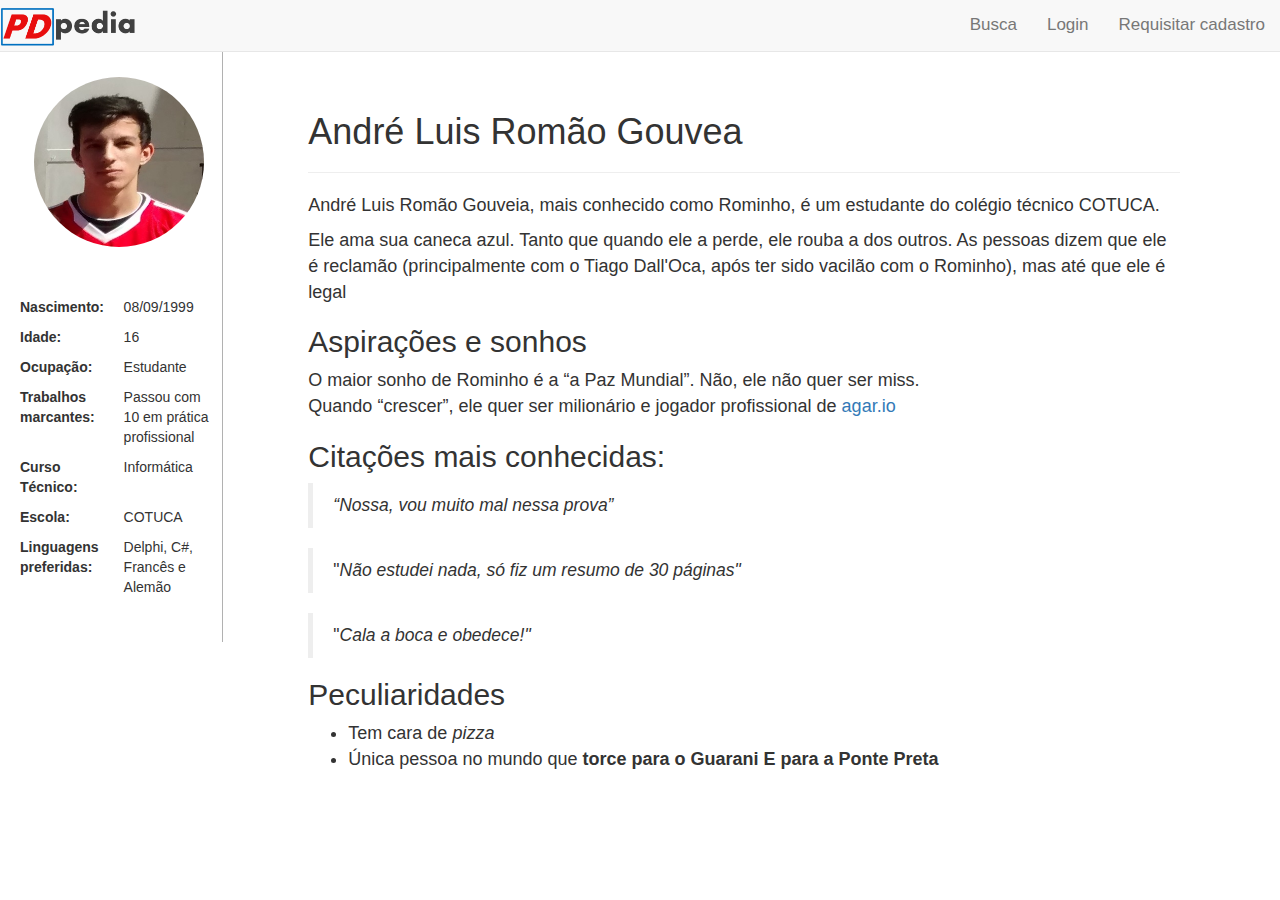
<file: template/site/biografia.html>
<!DOCTYPE html>
<html>

<head>
  <meta charset="utf-8">
  <meta name="viewport" content="initial-scale=1, maximum-scale=1, user-scalable=1">
  <link rel="stylesheet" href="../../dependencies/bootstrap/css/normalize.css">
  <link rel="stylesheet" href="../../dependencies/bootstrap/css/bootstrap.css">
  <link rel="stylesheet" href="css/master.css">
  <link rel="stylesheet" href="css/biografia.css">
  <link rel="shortcut icon" href="images/PDPedia_icon.png">
  <title>pedia - biografia de Chico</title>
</head>

<body>
  <script src="../../dependencies/jQuery/jquery-2.1.4.js" type="text/javascript"></script>
  <script src="../../dependencies/bootstrap/js/bootstrap.js" type="text/javascript"></script>

  <script type="text/javascript">
    $('.dropdown-menu').find('form').click(function(e) {
      e.stopPropagation();
    });
  </script>

  <nav class="navbar navbar-default navbar-fixed-top">
    <div class="container-fluid">
      <!-- Brand and toggle get grouped for better mobile display -->
      <div class="navbar-header">
        <button type="button" class="navbar-toggle collapsed" data-toggle="collapse" data-target="#bs-example-navbar-collapse-1" aria-expanded="false">
          <!--  Esse é um daqueles botões de "hambúrger"-->
          <span class="sr-only">Toggle navigation</span>
          <span class="icon-bar"></span>
          <span class="icon-bar"></span>
          <span class="icon-bar"></span>
        </button>
        <!-- <a class="navbar-brand" href="#">PDpedia</a> -->
      </div>

      <!-- Collect the nav links, forms, and other content for toggling -->
      <div class="collapse navbar-collapse" id="bs-example-navbar-collapse-1">
        <div class="navbar-header">
          <a class="navbar-brand" id="pdpedia-icon" href="./">
            <img alt="Brand" src="images/PDpedia.png" style="width:auto; height:40px; margin-top: 7px">
          </a>
          <!-- <a class="navbar-brand" href="./">PDpedia</a> -->
        </div>
        <ul class="nav navbar-nav navbar-right">
          <li class="dropdown dropdown-large">
            <a href="#" class="dropdown-toggle" data-toggle="dropdown" role="button" aria-haspopup="true" aria-expanded="false">
              Busca
            </a>
            <ul id="form-busca" class="dropdown-menu col-xs-12 col-sm-12 col-md-3 col-lg-3">
              <li>
                <form class="form-horizontal" role="search">
                  <div class="form-group">
                    <input type="text" class="form-control" name="termo-busca" placeholder="🔍">
                  </div>
                  <div class="form-group">
                    <select class="form-control col-xs-12 col-sm-12 col-md-4 col-lg-4" name="categoria-busca">
                      <option value="0">Todos</option>
                      <option value="1">Artigo</option>
                      <option value="2">Acontecimento</option>
                      <option value="3">Biografia</option>
                    </select>
                  </div>
                  <div class="form-group">
                    <select class="form-control col-xs-12 col-sm-12 col-md-4 col-lg-4" name="data-busca">
                      <option value="0">Qualquer data</option>
                      <option value="1">Última semana</option>
                      <option value="2">Último mês</option>
                      <option value="3">Último ano</option>
                    </select>
                  </div>
                  <div class="form-group">
                    <button class="btn btn-default" type="submit">Buscar</button>
                  </div>
                </form>
              </li>
            </ul>
          </li>
          <li class="dropdown dropdown-large">
            <a href="#" class="dropdown-toggle" data-toggle="dropdown" role="button" aria-haspopup="true" aria-expanded="false">
              Login
            </a>
            <ul id="form-login" class="dropdown-menu">
              <li>
                <form class="form-horizontal">
                  <div class="form-group">
                    <label for="loginID" class="control-label">ID</label>
                    <input type="text" class="form-control" id="loginID" placeholder="Enter ID">
                  </div>
                  <div class="form-group">
                    <label for="loginPass" class="control-label">Password</label>
                    <input type="password" class="form-control" id="loginPass" placeholder="Enter Password">
                  </div>
                  <div class="form-group">
                    <button type="button" class="form-control btn-default" id="loginConf">Logar</button>
                  </div>
                </form>
              </li>
            </ul>
          </li>
          <li class="dropdown dropdown-large">
            <a href="#" class="dropdown-toggle" data-toggle="dropdown" role="button" aria-haspopup="true" aria-expanded="false">
              Requisitar cadastro
            </a>
            <ul id="form-cadastrar" class="dropdown-menu">
              <li>
                <form class="form-horizontal">
                  <div class="form-group">
                    <label for="loginID" class="control-label">ID</label>
                    <input type="text" class="form-control" id="loginID" placeholder="Enter ID">
                  </div>
                  <div class="form-group">
                    <label for="loginNome" class="control-label">Nome</label>
                    <input type="text" class="form-control" id="loginNome" placeholder="Enter Name">
                  </div>
                  <div class="form-group">
                    <label for="cadastrarPass" class="control-label">Password</label>
                    <input type="password" class="form-control" id="cadastrarPass" placeholder="Enter Password">
                  </div>
                  <div class="form-group">
                    <label for="cadastrarConfPass" class="control-label">Confirm Password</label>
                    <input type="password" class="form-control" id="cadastrarConfPass" placeholder="Repeat Password">
                  </div>
                  <div class="form-group">
                    <button type="button" class="form-control btn-default" id="cadastrarConf">Cadastrar</button>
                  </div>
                </form>
              </li>
            </ul>
          </li>
        </ul>
      </div>
      <!-- /.navbar-collapse -->
    </div>
    <!-- /.container-fluid -->
  </nav>

  <div id="content">

    <div id="biografia" class="pagina container-fluid">
      <div class="propriedades-conteudo container-fluid col-xs-12 col-sm-6 col-md-3 col-lg-2" id="d1">
        <div class="row">
          <div class="table-responsive" style="overflow: hidden;">
            <table id="informacoesBio" class="table table-reflow table-condensed table-borderless">
              <thead>
                <tr>
                  <td colspan='2' style="text-align: center;">
                    <center><img src="images/romulo.jpg" id="bio-pic" class="img img-responsive img-circle"></center>
                    <br>
                    <br>
                  </td>
                </tr>
              </thead>
              <tbody>
                <tr>
                  <th>Nascimento:</th>
                  <td>08/09/1999</td>
                </tr>

                <tr>
                  <th>Idade:</th>
                  <td>16</td>
                </tr>

                <tr>
                  <th>Ocupação:</th>
                  <td>Estudante</td>
                </tr>

                <tr>
                  <th>Trabalhos marcantes:</th>
                  <td>Passou com 10 em prática profissional</td>
                </tr>

                <tr>
                  <th>Curso Técnico:</th>
                  <td>Informática</td>
                </tr>

                <tr>
                  <th>Escola:</th>
                  <td>COTUCA</td>
                </tr>

                <tr>
                  <th>Linguagens preferidas:</th>
                  <td>
                    Delphi, C#, Francês e Alemão
                  </td>
                </tr>
              </tbody>
            </table>
            <br>
          </div>
        </div>
      </div>
      <div class="texto-conteudo container-fluid col-xs-12 col-sm-6 col-md-9 col-lg-10">
        <div class="row">
          <h1>André Luis Romão Gouvea</h1>
          <hr>
          <p>André Luis Romão Gouveia, mais conhecido como Rominho, é um estudante do colégio técnico COTUCA.</p>
          <!-- <p>Rominho não tem um histórico muito grande de realização no curso. A verdade é que o que ele já fez de melhor foi passar no vestibulinho.<br> Ele é conhecido por ser muito reclamão e ficar enchendo seu saco. Apesar dessas características ruins,
            Rominho tem seus momentos de pessoa legal.</p> -->
          <p>Ele ama sua caneca azul. Tanto que quando ele a perde, ele rouba a dos outros. As pessoas dizem que ele é reclamão (principalmente com o Tiago Dall'Oca, após ter sido vacilão com o Rominho), mas até que ele é legal</p>
          <h2>Aspirações e sonhos</h2>
          <p>O maior sonho de Rominho é a “a Paz Mundial”. Não, ele não quer ser miss.<br> Quando “crescer”, ele quer ser milionário e jogador profissional de <a href="http://agar.io">agar.io</a></p>
          <h2>Citações mais conhecidas:</h2>
          <blockquote>
            <p><em>“Nossa, vou muito mal nessa prova”</em></p>
          </blockquote>
          <blockquote>
            <p>&quot;<em>Não estudei nada, só fiz um resumo de 30 páginas&quot;</em></p>
          </blockquote>
          <blockquote>
            <p>&quot;<em>Cala a boca e obedece!&quot;</em></p>
          </blockquote>
          <h2>Peculiaridades</h2>
          <ul>
            <li>Tem cara de <em>pizza</em></li>
            <li>Única pessoa no mundo que <strong>torce para o Guarani E para a Ponte Preta</strong></li>
          </ul>
        </div>
      </div>

    </div>

  </div>
</body>

</html>
</file>
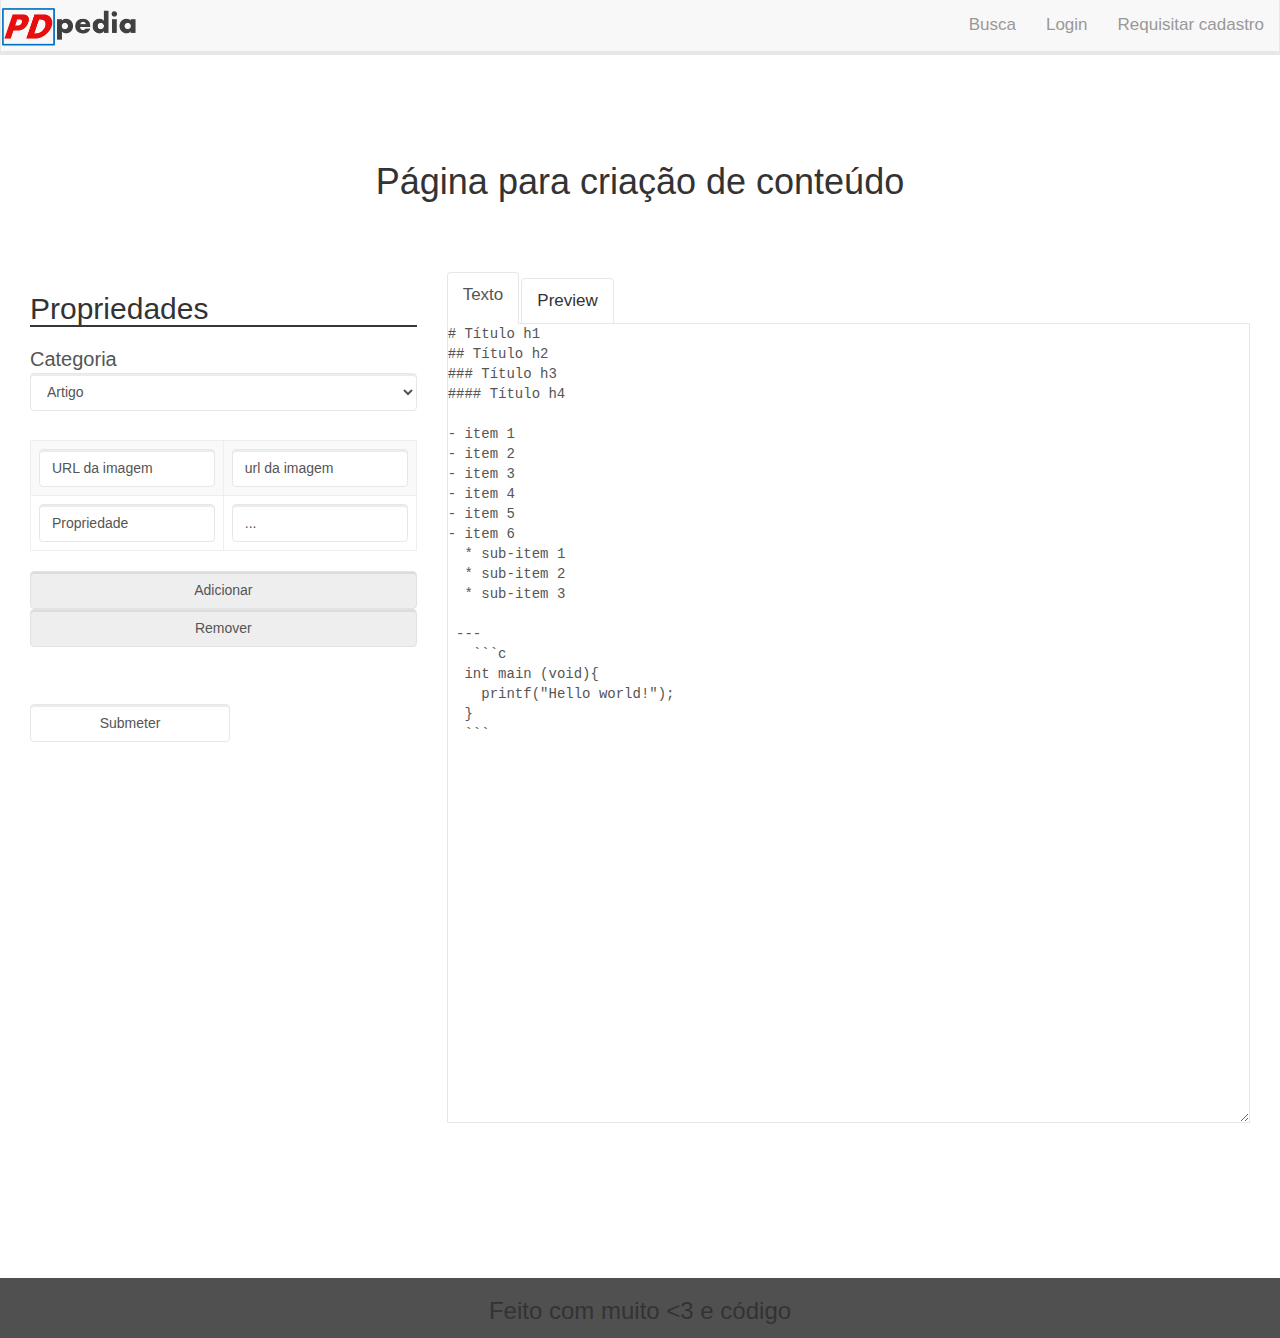
<file: template/site/escrever.html>
<!DOCTYPE html>
<html>

<head>
  <meta charset="utf-8">
  <meta name="viewport" content="initial-scale=1, maximum-scale=1, user-scalable=1">
  <link rel="stylesheet" href="../../dependencies/bootstrap/css/normalize.css">
  <link rel="stylesheet" href="../../dependencies/bootstrap/css/normalize.css">
  <link rel="stylesheet" href="../../dependencies/highlight/css/atom-one-light.css">
  <!-- <link rel="stylesheet" href="../../dependencies/highlight/css/github.css"> -->
  <!-- <link rel="stylesheet" href="../../dependencies/highlight/css/monokai-sublime.css"> -->
  <!-- <link rel="stylesheet" href="../../dependencies/highlight/css/xcode.css"> -->
  <link rel="stylesheet" href="css/theme.min.css">
  <link rel="stylesheet" href="css/master.css">
  <link rel="stylesheet" href="css/escrever.css">
  <link rel="shortcut icon" href="images/PDPedia_icon.png">
  <title>pedia - Escreva algo novo!</title>
</head>

<body>
  <script src="../../dependencies/jQuery/jquery-2.1.4.js" type="text/javascript"></script>
  <script src="../../dependencies/bootstrap/js/bootstrap.js" type="text/javascript"></script>
  <script src="js/master.js" charset="utf-8"></script>

  <script type="text/javascript">
    $('.dropdown-menu').find('form').click(function(e) {
      e.stopPropagation();
    });
  </script>

  <script src="js/escrever.js" charset="utf-8"></script>
  <script src="../../dependencies/remarkable/remarkable.js" charset="utf-8"></script>
  <script src="../../dependencies/highlight/highlight.js" charset="utf-8"></script>

  <nav class="navbar navbar-default navbar-fixed-top">
    <div class="container-fluid">
      <!-- Brand and toggle get grouped for better mobile display -->
      <div class="navbar-header">
        <button type="button" class="navbar-toggle collapsed" data-toggle="collapse" data-target="#bs-example-navbar-collapse-1" aria-expanded="false">
          <!--  Esse é um daqueles botões de "hambúrger"-->
          <span class="sr-only">Toggle navigation</span>
          <span class="icon-bar"></span>
          <span class="icon-bar"></span>
          <span class="icon-bar"></span>
        </button>
        <!-- <a class="navbar-brand" href="#">PDpedia</a> -->
      </div>

      <!-- Collect the nav links, forms, and other content for toggling -->
      <div class="collapse navbar-collapse" id="bs-example-navbar-collapse-1">
        <div class="navbar-header">
          <a class="navbar-brand" id="pdpedia-icon" href="./">
            <img alt="Brand" src="images/PDpedia.png" style="width:auto; height:40px; margin-top: 7px">
          </a>
        </div>
        <ul class="nav navbar-nav navbar-right">
          <li class="dropdown dropdown-large">
            <a href="#" class="dropdown-toggle" data-toggle="dropdown" role="button" aria-haspopup="true" aria-expanded="false">
              Busca
            </a>
            <ul id="form-busca" class="dropdown-menu col-xs-12 col-sm-12 col-md-3 col-lg-3">
              <li>
                <form class="form-horizontal" role="search">
                  <div class="form-group">
                    <input type="text" class="form-control" name="termo-busca" placeholder="🔍">
                  </div>
                  <div class="form-group">
                    <select class="form-control col-xs-12 col-sm-12 col-md-4 col-lg-4" name="categoria-busca">
                      <option value="0">Todos</option>
                      <option value="1">Artigo</option>
                      <option value="2">Acontecimento</option>
                      <option value="3">Biografia</option>
                    </select>
                  </div>
                  <div class="form-group">
                    <select class="form-control col-xs-12 col-sm-12 col-md-4 col-lg-4" name="data-busca">
                      <option value="0">Qualquer data</option>
                      <option value="1">Última semana</option>
                      <option value="2">Último mês</option>
                      <option value="3">Último ano</option>
                    </select>
                  </div>
                  <div class="form-group">
                    <button class="btn btn-default" type="submit">Buscar</button>
                  </div>
                </form>
              </li>
            </ul>
          </li>
          <li class="dropdown dropdown-large">
            <a href="#" class="dropdown-toggle" data-toggle="dropdown" role="button" aria-haspopup="true" aria-expanded="false">
              Login
            </a>
            <ul id="form-login" class="dropdown-menu">
              <li>
                <form class="form-horizontal">
                  <div class="form-group">
                    <label for="loginID" class="control-label">ID</label>
                    <input type="text" class="form-control" id="loginID" placeholder="Enter ID">
                  </div>
                  <div class="form-group">
                    <label for="loginPass" class="control-label">Password</label>
                    <input type="password" class="form-control" id="loginPass" placeholder="Enter Password">
                  </div>
                  <div class="form-group">
                    <button type="button" class="form-control btn-default" id="loginConf">Logar</button>
                  </div>
                </form>
              </li>
            </ul>
          </li>
          <li class="dropdown dropdown-large">
            <a href="#" class="dropdown-toggle" data-toggle="dropdown" role="button" aria-haspopup="true" aria-expanded="false">
              Requisitar cadastro
            </a>
            <ul id="form-cadastrar" class="dropdown-menu">
              <li>
                <form class="form-horizontal">
                  <div class="form-group">
                    <label for="loginID" class="control-label">ID</label>
                    <input type="text" class="form-control" id="loginID" placeholder="Enter ID">
                  </div>
                  <div class="form-group">
                    <label for="loginNome" class="control-label">Nome</label>
                    <input type="text" class="form-control" id="loginNome" placeholder="Enter Name">
                  </div>
                  <div class="form-group">
                    <label for="cadastrarPass" class="control-label">Password</label>
                    <input type="password" class="form-control" id="cadastrarPass" placeholder="Enter Password">
                  </div>
                  <div class="form-group">
                    <label for="cadastrarConfPass" class="control-label">Confirm Password</label>
                    <input type="password" class="form-control" id="cadastrarConfPass" placeholder="Repeat Password">
                  </div>
                  <div class="form-group">
                    <button type="button" class="form-control btn-default" id="cadastrarConf">Cadastrar</button>
                  </div>
                </form>
              </li>
            </ul>
          </li>
        </ul>
      </div>
      <!-- /.navbar-collapse -->
    </div>
    <!-- /.container-fluid -->
  </nav>

  <div id="content" class="container-fluid">
    <center>
      <h1 style="margin-bottom: 70px;">Página para criação de conteúdo</h1>
    </center>
    <div id="menu-do-caderno" class="col-xs-12 col-sm-12 col-md-4 col-lg-4">
      <ul class="nav nav-pills nav-stacked">
        <h2 style="border-bottom: 2px solid rgb(55, 55, 55)">Propriedades</h2>
        <form class="form-horizontal">
          <label class="control-label">Categoria</label>
          <select class="form-control">
            <option value="1">Artigo</option>
            <option value="2">Acontecimento</option>
            <option value="3">Biografia</option>
          </select>
          <br />

          <table id="tabelaCampos" class="table table-striped table-bordered">
            <tbody>
            </tbody>
          </table>
          <button type="button" class="form-control btn-default" id="addRow">Adicionar</button>
          <button type="button" class="form-control btn-default" id="removeRow">Remover</button>


          <br><br>
          <button type="submit" class="form-control btn-submit" id="cadastrarConf">Submeter</button>
          <br><br>

        </form>
      </ul>
    </div>

    <div class="col-xs-12 col-sm-12 col-md-8 col-lg-8">
      <!-- <button id="ver-texto" type="button" class="btn btn-default">Texto</button>
      <button id="ver-html" type="button" class="btn btn-default">Preview</button> -->
      <nav class="navbar" style="margin-bottom:-5px;">
        <ul class="nav nav-tabs">
            <li id="ver-texto" class="active"><a>Texto</a></li>
            <li id="ver-html"><a>Preview</a></li>
          </ul>
      </nav>
      <textarea id="lugar-onde-escreve" class="caderno"></textarea>
      <div id="html-preview" class="caderno" style="display:none;"></div>
    </div>
  </div>

  <div class="footer">
    <center>
      <h3>Feito com muito <3 e código </h3>
    </center>
  </div>

</body>
<script language="javascript">
  aumentarTabelaCriar("tabelaCampos", "img-principal", ["URL da imagem", "url da imagem"]);
  aumentarTabelaCriar("tabelaCampos", "p-0", ["Propriedade", "..."]);
</script>
</html>
</file>
<file: template/site/css/master.css>
body {
  overflow-x: hidden;
  padding-top: 3em;
}

::selection {
  background: #ff4141; /* WebKit/Blink Browsers */
  color: white; /* WebKit/Blink Browsers */
}

/*
########
  MENU
########
*/

.navbar {
  font-size: 17px;
  margin-bottom: 10px;
}

.navbar-default .navbar-collapse, .navbar-default .navbar-form {
  border-color: #e7e7e7;
  /*background-color: rgba(184, 184, 184, 0.42);*/
}

#pdpedia-icon {
  top: 0px;
  padding-top: 0px;
  padding-bottom: 0px;
  padding-left: 0px;
}

.navbar .container-fluid {
  min-height: 3em;
}

.dropdown-large {
  position: static !important;
}

.form-horizontal .form-group {
  margin-left: 10px;
  margin-right: 5px;
}

#form-login {
  z-index: 3;
}

.dropdown-menu-large {
  margin-left: 16px;
  margin-right: 32px;
  padding: 20px 0px;
}


/*
###########
  CONTENT
###########
*/


/*
  ### DESCRICAO
*/

#gato{
  position: absolute;
  top: 0px;
  width: 100%;
  height: 100%;
  background:radial-gradient(ellipse at center, rgba(0,0,0,0.25) 0%, rgba(14, 14, 14, 0.68) 73%, rgba(20,20,20,0.6) 100%);
}

.descricao {
  margin-bottom: 100px;
  padding-left: 0px;
  background-color: rgb(0, 112, 192);
  font-weight: lighter;
}

.descricao.h1 {
  margin-top: 0px;
}

.descricao.h1 h1 {
  margin-top: 100px;
  margin-bottom: 100px;
  font-size: 65px;
  font-weight: lighter;
  color: white;
}

.descricao p{
  text-align: center;
  margin-top: 20px;
  font-size: 25px;
  color: white;
}

#explicao h1{
  margin-top: 50px;
  margin-bottom: 20px;
  font-size: 40px;
  padding-right: 30px;
  padding-left: 30px;
}

#explicao img{
  transition: all ease 0.4s 0.1s;
}

#explicao img:hover{
  transform: scale(1.1);
}

.descricao{
  padding-bottom: 100px;
}

/*
  ### GERAL
*/

#content .pagina {
  min-height: 50vh;
}

.align-middle {
  margin-top: 50%;
  transform: translateY(-50%);
}

.center {
  margin-left: 50%;
  transform: translateX(-50%);
}

#content {
  margin-bottom: 60px;
}


/*
  ### HERO
*/

#hero {
  background-color: white;
  background-size: cover;
  height: 100vh;
}

#codigo-escrevendo {
  margin-top: 70px;
  height: 100vh;
}

#maquina-de-escrever {
  white-space:pre;
  font-family: monospace;
  font-size: 10px;
  color: rgba(172, 172, 172, 0.8);
}

#maquina-de-apresentar{
  white-space:pre;
}

.apresentacao {
  position: absolute;
  top: 50%;
  left: 50%;
  transform: translateY(-50%) translateX(-50%);
}

#hero-logo {
  width: 50vw;
  /* you can use % */
  height: auto;
}

#hero h1, #hero h3 {
  color: rgb(77, 77, 77);
}

#hero h3 {
  text-align: center;
  min-height: 30px;
  /*border-bottom: 1px solid rgb(77, 77, 77);*/
  padding-bottom: 4px;
  font-weight: 600;
}

.typed-cursor {
  /*float: left;*/
  color: rgb(208, 14, 43);
  opacity: 1;
  -webkit-animation: blink 0.7s infinite;
  -moz-animation: blink 0.7s infinite;
  animation: blink 0.7s infinite;
}

@keyframes blink {
  0% {
    opacity: 1;
  }
  50% {
    opacity: 0;
  }
  100% {
    opacity: 1;
  }
}

@-webkit-keyframes blink {
  0% {
    opacity: 1;
  }
  50% {
    opacity: 0;
  }
  100% {
    opacity: 1;
  }
}

@-moz-keyframes blink {
  0% {
    opacity: 1;
  }
  50% {
    opacity: 0;
  }
  100% {
    opacity: 1;
  }
}


/*
  ### MAIN
*/

#posts-wrapper {
  background-color: rgba(255, 255, 255, 0.3);;
  border: none;
  font-size: 25px;
}

#posts-wrapper .list-group {
  min-height: 80%;
  border-color: #0a2979;
}

#posts-wrapper .list-group .list-group-item.artigo:hover{
  transform: skewX(-20deg);
  color: rgb(185, 33, 0);
}

#posts-wrapper .list-group .list-group-item.biografia:hover{
  transform: skewX(-20deg);
  color: rgb(0, 185, 35);
}

#posts-wrapper .list-group .list-group-item.acontecimento:hover{
  transform: skewX(-20deg);
  color: rgb(33, 105, 227);
}

#posts-wrapper .list-group-item {
  border: none;
  color: rgb(60, 60, 60);
  transition: all ease 0.3s;
  background-repeat: no-repeat;
  background-attachment: scroll;
  background-position: 100% -100%;
  background-size: 200% 200%;
  background-color: rgba(255, 255, 255, 0.3);;
}

#posts-wrapper .list-group .list-group-item.list-heading {
  margin-bottom: 1px;
  border-right: none;
  border-radius: 0px;
  font-size: 30px;
  font-weight: bold;
  background-color: rgba(255, 255, 255, 0.3);;
  color: rgb(34, 34, 34);
  border-top: rgb(34, 34, 34) solid 5px;
  border-bottom: rgb(34, 34, 34) solid 5px;
}

#posts-wrapper label {
  margin-top: 60px;
  font-size: 23px;
}

.footer {
  position: absolute;
  left: 0px;
  width: 100%;
  height: 60px;
  margin-top: 70px;
  background-color: rgb(80, 80, 80);
}

.footer p {
  padding-top: 13px;
  color: white;
  font-weight: lighter;;
  font-size: 25px;
}

#wrap
{
  min-height: 100%;
  height: auto !important;
  height: 100%;
  margin: 0 auto -60px;
}
</file>
<file: template/site/css/acontEspecifico.css>
/*
  ### ACONTECIMENTO ESPECÍFICO
*/

#acontecimento {
  background-color: #FFF;
  height: 100%;
}

#amostraInfoAcont {
  position: absolute;
  top: 30px;
}

#tituloAcont {
  position: absolute;
  border: 5px solid black;
  top: 100px;
  left: 50%;
  transform: translateX(-50%);
  width: 250px;
  border-radius: 25px;
  background-color: rgba(255, 255, 255, 1);
}

#imagemAcont {
  position: absolute;
  top : 0px;
  left: 0px;
  width: 100%;
}

#tituloAcont {
  position: absolute;
  border: 5px solid black;
  top: 100px;
  left: 50%;
  transform: translateX(-50%);
  max-width: 400px;
  padding: 3px;
  border-radius: 25px;
  background-color: rgba(255, 255, 255, 1);
}

#imagemAcont {
  border-bottom: 3px solid #bbbbdd;
  position: relative;
  top : 0px;
  left: 0px;
  width: 100%;
  height: 574px;
}

.apresentacaoImagemAcont {
  position: absolute;
  top: 0px;
  background-color: rgb(255, 255, 255);
}

.apresentacaoAcont2 {
  position: relative;
  top: 0px;
  background-color: #EEEEDD;
  border-radius: 0px 0px 0px 15px;
}

.apresentacaoAcont3 {
  position: relative;
  top: 0px;
  background-color: #EEEEDD;
  border-radius: 0px 0px 15px 0px;
}

.apresentacaoAcont {
  position: relative;
  top: 333px;
  background-color: rgb(255, 255, 255);
}
</file>
<file: template/site/css/artigo.css>
/*
  ### ACONTECIMENTO ESPECÍFICO
*/

.propriedades-conteudo {
  margin-top: 60px;
  background-color: white;
  border-right: 1px solid rgb(177, 177, 177);
  /*border-bottom: 2px solid gray;*/
}

.texto-conteudo {
  background-color: white;
  padding-top: 50px;
  padding-bottom: 50px;
  padding-left: 100px;
  padding-right: 100px;
  font-size: 18px;
  border-radius: 15px;
}

#propriedades-conteudoAcont {
  position: absolute;
  top: 30px;
}

#tituloAcont {
  position: absolute;
  border: 5px solid black;
  top: 100px;
  left: 50%;
  transform: translateX(-50%);
  width: 250px;
  border-radius: 25px;
  background-color: rgba(255, 255, 255, 1);
}

#imagemAcont {
  position: absolute;
  top : 0px;
  left: 0px;
  width: 100%;
}

#tituloAcont {
  position: absolute;
  border: 5px solid black;
  top: 100px;
  left: 50%;
  transform: translateX(-50%);
  max-width: 400px;
  padding: 3px;
  border-radius: 25px;
  background-color: rgba(255, 255, 255, 1);
}

#imagemAcont {
  border-bottom: 3px solid #bbbbdd;
  position: relative;
  top : 0px;
  left: 0px;
  width: 100%;
  height: 574px;
}

.apresentacaoImagemAcont {
  position: absolute;
  top: 0px;
  background-color: rgb(255, 255, 255);
}

.apresentacaoAcont2 {
  position: relative;
  top: 0px;
  background-color: #EEEEDD;
  border-radius: 0px 0px 0px 15px;
}

.apresentacaoAcont3 {
  position: relative;
  top: 0px;
  background-color: #EEEEDD;
  border-radius: 0px 0px 15px 0px;
}

.apresentacaoAcont {
  position: relative;
  top: 333px;
  background-color: rgb(255, 255, 255);
}
</file>
<file: template/site/css/bioEspecifico.css>
/*
  ### BIOGRAFIA ESPECÍFICA
*/

#biografia {
  background-color: #FFF;
  height: 100%;
}

.amostraInfo {
  background-color: #EEEEDD;
  border-radius: 15px;
}

.amostraTexto {
  background-color: #EEEEDD;
  padding-top: 50px;
  padding-bottom: 50px;
  padding-left: 100px;
  padding-right: 100px;
  font-size: 18px;
  border-radius: 15px;
}

#informacoesBio {
  position: relative;
  top : 30px;
  left :0%;
}

.table-borderless tbody tr td, .table-borderless tbody tr th {
  border: none;
}

.table-borderless thead tr td {
  border-bottom: 1px solid rgba(#000000, 0.83);
  border-left: none;
  border-right: none;
  border-top: none;
}
</file>
<file: template/site/css/biografia.css>
/*
  ### BIOGRAFIA ESPECÍFICA
*/

#biografia {
  background-color: #FFF;
  height: 100%;
}

#bio-pic{
  display: inline-block;
  width: 170px;
  height: 170px;
  border-radius: 50%;
  background-repeat: no-repeat;
  background-position: center center;
  background-size: cover;
}

.propriedades-conteudo {
  background-color: white;
  border-right: 1px solid rgb(177, 177, 177);
  /*border-bottom: 2px solid gray;*/
}

.texto-conteudo {
  background-color: white;
  padding-top: 50px;
  padding-bottom: 50px;
  padding-left: 100px;
  padding-right: 100px;
  font-size: 18px;
  border-radius: 15px;
}

#informacoesBio {
  margin-top: 30px;
  margin-left: 0px;
}

.table-borderless tbody tr td, .table-borderless tbody tr th {
  border: none;
}

.table-borderless thead tr td {
  border-bottom: 1px solid rgba(#000000, 0.83);
  border-left: none;
  border-right: none;
  border-top: none;
}
</file>
<file: dependencies/highlight/css/atom-one-light.css>
/*

Atom One Light by Daniel Gamage
Original One Light Syntax theme from https://github.com/atom/one-light-syntax

base:    #fafafa
mono-1:  #383a42
mono-2:  #686b77
mono-3:  #a0a1a7
hue-1:   #0184bb
hue-2:   #4078f2
hue-3:   #a626a4
hue-4:   #50a14f
hue-5:   #e45649
hue-5-2: #c91243
hue-6:   #986801
hue-6-2: #c18401

*/

.hljs {
  display: block;
  overflow-x: auto;
  padding: 0.5em;
  color: #383a42;
  background: #fafafa;
}

.hljs-comment,
.hljs-quote {
  color: #a0a1a7;
  font-style: italic;
}

.hljs-doctag,
.hljs-keyword,
.hljs-formula {
  color: #a626a4;
}

.hljs-section,
.hljs-name,
.hljs-selector-tag,
.hljs-deletion,
.hljs-subst {
  color: #e45649;
}

.hljs-literal {
  color: #0184bb;
}

.hljs-string,
.hljs-regexp,
.hljs-addition,
.hljs-attribute,
.hljs-meta-string {
  color: #50a14f;
}

.hljs-built_in,
.hljs-class .hljs-title {
  color: #c18401;
}

.hljs-variable,
.hljs-template-variable,
.hljs-type,
.hljs-selector-class,
.hljs-selector-attr,
.hljs-selector-pseudo,
.hljs-number {
  color: #986801;
}

.hljs-symbol,
.hljs-bullet,
.hljs-link,
.hljs-meta,
.hljs-selector-id,
.hljs-title {
  color: #4078f2;
}

.hljs-emphasis {
  font-style: italic;
}

.hljs-strong {
  font-weight: bold;
}

.hljs-link {
  text-decoration: underline;
}
</file>
<file: dependencies/highlight/css/github.css>
/*

github.com style (c) Vasily Polovnyov <vast@whiteants.net>

*/

.hljs {
  display: block;
  overflow-x: auto;
  padding: 0.5em;
  color: #333;
  background: #f8f8f8;
}

.hljs-comment,
.hljs-quote {
  color: #998;
  font-style: italic;
}

.hljs-keyword,
.hljs-selector-tag,
.hljs-subst {
  color: #333;
  font-weight: bold;
}

.hljs-number,
.hljs-literal,
.hljs-variable,
.hljs-template-variable,
.hljs-tag .hljs-attr {
  color: #008080;
}

.hljs-string,
.hljs-doctag {
  color: #d14;
}

.hljs-title,
.hljs-section,
.hljs-selector-id {
  color: #900;
  font-weight: bold;
}

.hljs-subst {
  font-weight: normal;
}

.hljs-type,
.hljs-class .hljs-title {
  color: #458;
  font-weight: bold;
}

.hljs-tag,
.hljs-name,
.hljs-attribute {
  color: #000080;
  font-weight: normal;
}

.hljs-regexp,
.hljs-link {
  color: #009926;
}

.hljs-symbol,
.hljs-bullet {
  color: #990073;
}

.hljs-built_in,
.hljs-builtin-name {
  color: #0086b3;
}

.hljs-meta {
  color: #999;
  font-weight: bold;
}

.hljs-deletion {
  background: #fdd;
}

.hljs-addition {
  background: #dfd;
}

.hljs-emphasis {
  font-style: italic;
}

.hljs-strong {
  font-weight: bold;
}
</file>
<file: dependencies/highlight/css/monokai-sublime.css>
/*

Monokai Sublime style. Derived from Monokai by noformnocontent http://nn.mit-license.org/

*/

.hljs {
  display: block;
  overflow-x: auto;
  padding: 0.5em;
  background: #23241f;
}

.hljs,
.hljs-tag,
.hljs-subst {
  color: #f8f8f2;
}

.hljs-strong,
.hljs-emphasis {
  color: #a8a8a2;
}

.hljs-bullet,
.hljs-quote,
.hljs-number,
.hljs-regexp,
.hljs-literal,
.hljs-link {
  color: #ae81ff;
}

.hljs-code,
.hljs-title,
.hljs-section,
.hljs-selector-class {
  color: #a6e22e;
}

.hljs-strong {
  font-weight: bold;
}

.hljs-emphasis {
  font-style: italic;
}

.hljs-keyword,
.hljs-selector-tag,
.hljs-name,
.hljs-attr {
  color: #f92672;
}

.hljs-symbol,
.hljs-attribute {
  color: #66d9ef;
}

.hljs-params,
.hljs-class .hljs-title {
  color: #f8f8f2;
}

.hljs-string,
.hljs-type,
.hljs-built_in,
.hljs-builtin-name,
.hljs-selector-id,
.hljs-selector-attr,
.hljs-selector-pseudo,
.hljs-addition,
.hljs-variable,
.hljs-template-variable {
  color: #e6db74;
}

.hljs-comment,
.hljs-deletion,
.hljs-meta {
  color: #75715e;
}
</file>
<file: dependencies/highlight/css/xcode.css>
/*

XCode style (c) Angel Garcia <angelgarcia.mail@gmail.com>

*/

.hljs {
  display: block;
  overflow-x: auto;
  padding: 0.5em;
  background: #fff;
  color: black;
}

.hljs-comment,
.hljs-quote {
  color: #006a00;
}

.hljs-keyword,
.hljs-selector-tag,
.hljs-literal {
  color: #aa0d91;
}

.hljs-name {
  color: #008;
}

.hljs-variable,
.hljs-template-variable {
  color: #660;
}

.hljs-string {
  color: #c41a16;
}

.hljs-regexp,
.hljs-link {
  color: #080;
}

.hljs-title,
.hljs-tag,
.hljs-symbol,
.hljs-bullet,
.hljs-number,
.hljs-meta {
  color: #1c00cf;
}

.hljs-section,
.hljs-class .hljs-title,
.hljs-type,
.hljs-attr,
.hljs-built_in,
.hljs-builtin-name,
.hljs-params {
  color: #5c2699;
}

.hljs-attribute,
.hljs-subst {
  color: #000;
}

.hljs-formula {
  background-color: #eee;
  font-style: italic;
}

.hljs-addition {
  background-color: #baeeba;
}

.hljs-deletion {
  background-color: #ffc8bd;
}

.hljs-selector-id,
.hljs-selector-class {
  color: #9b703f;
}

.hljs-doctag,
.hljs-strong {
  font-weight: bold;
}

.hljs-emphasis {
  font-style: italic;
}
</file>
<file: template/site/css/escrever.css>
#menu-do-caderno {
  font-size: 20px;
}

.caderno {
  width: 100%;
  min-height: 800px;
  height: 60vh;
  padding: 0px;
  font-family: monospace;
  overflow-y: auto;
  border: 1px solid rgb(231, 231, 231);
}

.nav-tabs>li {
  left: -1px;
}

#html-preview {
  padding: 20px;
}

#content {
  margin-top: 100px;
  margin-bottom: 80px;
}

.nav li {
  cursor: pointer;
}


/*.nav li.active a{
  color: white;
  background-color: rgb(77, 148, 255);
}*/

code {
  font-size: 15px;
}

form button[type="submit"] {
  width: 200px;
}
</file>
<file: template/site/css/theme.min.css>
/*@import url("https://fonts.googleapis.com/css?family=Source+Sans+Pro:300,400,700,400italic");*/
/*!
 * bootswatch v3.3.7
 * Homepage: http://bootswatch.com
 * Copyright 2012-2016 Thomas Park
 * Licensed under MIT
 * Based on Bootstrap
*/
/*!
 * Bootstrap v3.3.7 (http://getbootstrap.com)
 * Copyright 2011-2016 Twitter, Inc.
 * Licensed under MIT (https://github.com/twbs/bootstrap/blob/master/LICENSE)
 */
/*! normalize.css v3.0.3 | MIT License | github.com/necolas/normalize.css */
html {
  font-family: sans-serif;
  -ms-text-size-adjust: 100%;
  -webkit-text-size-adjust: 100%;
}
body {
  margin: 0;
}
article,
aside,
details,
figcaption,
figure,
footer,
header,
hgroup,
main,
menu,
nav,
section,
summary {
  display: block;
}
audio,
canvas,
progress,
video {
  display: inline-block;
  vertical-align: baseline;
}
audio:not([controls]) {
  display: none;
  height: 0;
}
[hidden],
template {
  display: none;
}
a {
  background-color: transparent;
}
a:active,
a:hover {
  outline: 0;
}
abbr[title] {
  border-bottom: 1px dotted;
}
b,
strong {
  font-weight: bold;
}
dfn {
  font-style: italic;
}
h1 {
  font-size: 2em;
  margin: 0.67em 0;
}
mark {
  background: #ff0;
  color: #000;
}
small {
  font-size: 80%;
}
sub,
sup {
  font-size: 75%;
  line-height: 0;
  position: relative;
  vertical-align: baseline;
}
sup {
  top: -0.5em;
}
sub {
  bottom: -0.25em;
}
img {
  border: 0;
}
svg:not(:root) {
  overflow: hidden;
}
figure {
  margin: 1em 40px;
}
hr {
  -webkit-box-sizing: content-box;
     -moz-box-sizing: content-box;
          box-sizing: content-box;
  height: 0;
}
pre {
  overflow: auto;
}
code,
kbd,
pre,
samp {
  font-family: monospace, monospace;
  font-size: 1em;
}
button,
input,
optgroup,
select,
textarea {
  color: inherit;
  font: inherit;
  margin: 0;
}
button {
  overflow: visible;
}
button,
select {
  text-transform: none;
}
button,
html input[type="button"],
input[type="reset"],
input[type="submit"] {
  -webkit-appearance: button;
  cursor: pointer;
}
button[disabled],
html input[disabled] {
  cursor: default;
}
button::-moz-focus-inner,
input::-moz-focus-inner {
  border: 0;
  padding: 0;
}
input {
  line-height: normal;
}
input[type="checkbox"],
input[type="radio"] {
  -webkit-box-sizing: border-box;
     -moz-box-sizing: border-box;
          box-sizing: border-box;
  padding: 0;
}
input[type="number"]::-webkit-inner-spin-button,
input[type="number"]::-webkit-outer-spin-button {
  height: auto;
}
input[type="search"] {
  -webkit-appearance: textfield;
  -webkit-box-sizing: content-box;
     -moz-box-sizing: content-box;
          box-sizing: content-box;
}
input[type="search"]::-webkit-search-cancel-button,
input[type="search"]::-webkit-search-decoration {
  -webkit-appearance: none;
}
fieldset {
  border: 1px solid #c0c0c0;
  margin: 0 2px;
  padding: 0.35em 0.625em 0.75em;
}
legend {
  border: 0;
  padding: 0;
}
textarea {
  overflow: auto;
}
optgroup {
  font-weight: bold;
}
table {
  border-collapse: collapse;
  border-spacing: 0;
}
td,
th {
  padding: 0;
}
/*! Source: https://github.com/h5bp/html5-boilerplate/blob/master/src/css/main.css */
@media print {
  *,
  *:before,
  *:after {
    background: transparent !important;
    color: #000 !important;
    -webkit-box-shadow: none !important;
            box-shadow: none !important;
    text-shadow: none !important;
  }
  a,
  a:visited {
    text-decoration: underline;
  }
  a[href]:after {
    content: " (" attr(href) ")";
  }
  abbr[title]:after {
    content: " (" attr(title) ")";
  }
  a[href^="#"]:after,
  a[href^="javascript:"]:after {
    content: "";
  }
  pre,
  blockquote {
    border: 1px solid #999;
    page-break-inside: avoid;
  }
  thead {
    display: table-header-group;
  }
  tr,
  img {
    page-break-inside: avoid;
  }
  img {
    max-width: 100% !important;
  }
  p,
  h2,
  h3 {
    orphans: 3;
    widows: 3;
  }
  h2,
  h3 {
    page-break-after: avoid;
  }
  .navbar {
    display: none;
  }
  .btn > .caret,
  .dropup > .btn > .caret {
    border-top-color: #000 !important;
  }
  .label {
    border: 1px solid #000;
  }
  .table {
    border-collapse: collapse !important;
  }
  .table td,
  .table th {
    background-color: #fff !important;
  }
  .table-bordered th,
  .table-bordered td {
    border: 1px solid #ddd !important;
  }
}
@font-face {
  font-family: 'Glyphicons Halflings';
  src: url('../fonts/glyphicons-halflings-regular.eot');
  src: url('../fonts/glyphicons-halflings-regular.eot?#iefix') format('embedded-opentype'), url('../fonts/glyphicons-halflings-regular.woff2') format('woff2'), url('../fonts/glyphicons-halflings-regular.woff') format('woff'), url('../fonts/glyphicons-halflings-regular.ttf') format('truetype'), url('../fonts/glyphicons-halflings-regular.svg#glyphicons_halflingsregular') format('svg');
}
.glyphicon {
  position: relative;
  top: 1px;
  display: inline-block;
  font-family: 'Glyphicons Halflings';
  font-style: normal;
  font-weight: normal;
  line-height: 1;
  -webkit-font-smoothing: antialiased;
  -moz-osx-font-smoothing: grayscale;
}
.glyphicon-asterisk:before {
  content: "\002a";
}
.glyphicon-plus:before {
  content: "\002b";
}
.glyphicon-euro:before,
.glyphicon-eur:before {
  content: "\20ac";
}
.glyphicon-minus:before {
  content: "\2212";
}
.glyphicon-cloud:before {
  content: "\2601";
}
.glyphicon-envelope:before {
  content: "\2709";
}
.glyphicon-pencil:before {
  content: "\270f";
}
.glyphicon-glass:before {
  content: "\e001";
}
.glyphicon-music:before {
  content: "\e002";
}
.glyphicon-search:before {
  content: "\e003";
}
.glyphicon-heart:before {
  content: "\e005";
}
.glyphicon-star:before {
  content: "\e006";
}
.glyphicon-star-empty:before {
  content: "\e007";
}
.glyphicon-user:before {
  content: "\e008";
}
.glyphicon-film:before {
  content: "\e009";
}
.glyphicon-th-large:before {
  content: "\e010";
}
.glyphicon-th:before {
  content: "\e011";
}
.glyphicon-th-list:before {
  content: "\e012";
}
.glyphicon-ok:before {
  content: "\e013";
}
.glyphicon-remove:before {
  content: "\e014";
}
.glyphicon-zoom-in:before {
  content: "\e015";
}
.glyphicon-zoom-out:before {
  content: "\e016";
}
.glyphicon-off:before {
  content: "\e017";
}
.glyphicon-signal:before {
  content: "\e018";
}
.glyphicon-cog:before {
  content: "\e019";
}
.glyphicon-trash:before {
  content: "\e020";
}
.glyphicon-home:before {
  content: "\e021";
}
.glyphicon-file:before {
  content: "\e022";
}
.glyphicon-time:before {
  content: "\e023";
}
.glyphicon-road:before {
  content: "\e024";
}
.glyphicon-download-alt:before {
  content: "\e025";
}
.glyphicon-download:before {
  content: "\e026";
}
.glyphicon-upload:before {
  content: "\e027";
}
.glyphicon-inbox:before {
  content: "\e028";
}
.glyphicon-play-circle:before {
  content: "\e029";
}
.glyphicon-repeat:before {
  content: "\e030";
}
.glyphicon-refresh:before {
  content: "\e031";
}
.glyphicon-list-alt:before {
  content: "\e032";
}
.glyphicon-lock:before {
  content: "\e033";
}
.glyphicon-flag:before {
  content: "\e034";
}
.glyphicon-headphones:before {
  content: "\e035";
}
.glyphicon-volume-off:before {
  content: "\e036";
}
.glyphicon-volume-down:before {
  content: "\e037";
}
.glyphicon-volume-up:before {
  content: "\e038";
}
.glyphicon-qrcode:before {
  content: "\e039";
}
.glyphicon-barcode:before {
  content: "\e040";
}
.glyphicon-tag:before {
  content: "\e041";
}
.glyphicon-tags:before {
  content: "\e042";
}
.glyphicon-book:before {
  content: "\e043";
}
.glyphicon-bookmark:before {
  content: "\e044";
}
.glyphicon-print:before {
  content: "\e045";
}
.glyphicon-camera:before {
  content: "\e046";
}
.glyphicon-font:before {
  content: "\e047";
}
.glyphicon-bold:before {
  content: "\e048";
}
.glyphicon-italic:before {
  content: "\e049";
}
.glyphicon-text-height:before {
  content: "\e050";
}
.glyphicon-text-width:before {
  content: "\e051";
}
.glyphicon-align-left:before {
  content: "\e052";
}
.glyphicon-align-center:before {
  content: "\e053";
}
.glyphicon-align-right:before {
  content: "\e054";
}
.glyphicon-align-justify:before {
  content: "\e055";
}
.glyphicon-list:before {
  content: "\e056";
}
.glyphicon-indent-left:before {
  content: "\e057";
}
.glyphicon-indent-right:before {
  content: "\e058";
}
.glyphicon-facetime-video:before {
  content: "\e059";
}
.glyphicon-picture:before {
  content: "\e060";
}
.glyphicon-map-marker:before {
  content: "\e062";
}
.glyphicon-adjust:before {
  content: "\e063";
}
.glyphicon-tint:before {
  content: "\e064";
}
.glyphicon-edit:before {
  content: "\e065";
}
.glyphicon-share:before {
  content: "\e066";
}
.glyphicon-check:before {
  content: "\e067";
}
.glyphicon-move:before {
  content: "\e068";
}
.glyphicon-step-backward:before {
  content: "\e069";
}
.glyphicon-fast-backward:before {
  content: "\e070";
}
.glyphicon-backward:before {
  content: "\e071";
}
.glyphicon-play:before {
  content: "\e072";
}
.glyphicon-pause:before {
  content: "\e073";
}
.glyphicon-stop:before {
  content: "\e074";
}
.glyphicon-forward:before {
  content: "\e075";
}
.glyphicon-fast-forward:before {
  content: "\e076";
}
.glyphicon-step-forward:before {
  content: "\e077";
}
.glyphicon-eject:before {
  content: "\e078";
}
.glyphicon-chevron-left:before {
  content: "\e079";
}
.glyphicon-chevron-right:before {
  content: "\e080";
}
.glyphicon-plus-sign:before {
  content: "\e081";
}
.glyphicon-minus-sign:before {
  content: "\e082";
}
.glyphicon-remove-sign:before {
  content: "\e083";
}
.glyphicon-ok-sign:before {
  content: "\e084";
}
.glyphicon-question-sign:before {
  content: "\e085";
}
.glyphicon-info-sign:before {
  content: "\e086";
}
.glyphicon-screenshot:before {
  content: "\e087";
}
.glyphicon-remove-circle:before {
  content: "\e088";
}
.glyphicon-ok-circle:before {
  content: "\e089";
}
.glyphicon-ban-circle:before {
  content: "\e090";
}
.glyphicon-arrow-left:before {
  content: "\e091";
}
.glyphicon-arrow-right:before {
  content: "\e092";
}
.glyphicon-arrow-up:before {
  content: "\e093";
}
.glyphicon-arrow-down:before {
  content: "\e094";
}
.glyphicon-share-alt:before {
  content: "\e095";
}
.glyphicon-resize-full:before {
  content: "\e096";
}
.glyphicon-resize-small:before {
  content: "\e097";
}
.glyphicon-exclamation-sign:before {
  content: "\e101";
}
.glyphicon-gift:before {
  content: "\e102";
}
.glyphicon-leaf:before {
  content: "\e103";
}
.glyphicon-fire:before {
  content: "\e104";
}
.glyphicon-eye-open:before {
  content: "\e105";
}
.glyphicon-eye-close:before {
  content: "\e106";
}
.glyphicon-warning-sign:before {
  content: "\e107";
}
.glyphicon-plane:before {
  content: "\e108";
}
.glyphicon-calendar:before {
  content: "\e109";
}
.glyphicon-random:before {
  content: "\e110";
}
.glyphicon-comment:before {
  content: "\e111";
}
.glyphicon-magnet:before {
  content: "\e112";
}
.glyphicon-chevron-up:before {
  content: "\e113";
}
.glyphicon-chevron-down:before {
  content: "\e114";
}
.glyphicon-retweet:before {
  content: "\e115";
}
.glyphicon-shopping-cart:before {
  content: "\e116";
}
.glyphicon-folder-close:before {
  content: "\e117";
}
.glyphicon-folder-open:before {
  content: "\e118";
}
.glyphicon-resize-vertical:before {
  content: "\e119";
}
.glyphicon-resize-horizontal:before {
  content: "\e120";
}
.glyphicon-hdd:before {
  content: "\e121";
}
.glyphicon-bullhorn:before {
  content: "\e122";
}
.glyphicon-bell:before {
  content: "\e123";
}
.glyphicon-certificate:before {
  content: "\e124";
}
.glyphicon-thumbs-up:before {
  content: "\e125";
}
.glyphicon-thumbs-down:before {
  content: "\e126";
}
.glyphicon-hand-right:before {
  content: "\e127";
}
.glyphicon-hand-left:before {
  content: "\e128";
}
.glyphicon-hand-up:before {
  content: "\e129";
}
.glyphicon-hand-down:before {
  content: "\e130";
}
.glyphicon-circle-arrow-right:before {
  content: "\e131";
}
.glyphicon-circle-arrow-left:before {
  content: "\e132";
}
.glyphicon-circle-arrow-up:before {
  content: "\e133";
}
.glyphicon-circle-arrow-down:before {
  content: "\e134";
}
.glyphicon-globe:before {
  content: "\e135";
}
.glyphicon-wrench:before {
  content: "\e136";
}
.glyphicon-tasks:before {
  content: "\e137";
}
.glyphicon-filter:before {
  content: "\e138";
}
.glyphicon-briefcase:before {
  content: "\e139";
}
.glyphicon-fullscreen:before {
  content: "\e140";
}
.glyphicon-dashboard:before {
  content: "\e141";
}
.glyphicon-paperclip:before {
  content: "\e142";
}
.glyphicon-heart-empty:before {
  content: "\e143";
}
.glyphicon-link:before {
  content: "\e144";
}
.glyphicon-phone:before {
  content: "\e145";
}
.glyphicon-pushpin:before {
  content: "\e146";
}
.glyphicon-usd:before {
  content: "\e148";
}
.glyphicon-gbp:before {
  content: "\e149";
}
.glyphicon-sort:before {
  content: "\e150";
}
.glyphicon-sort-by-alphabet:before {
  content: "\e151";
}
.glyphicon-sort-by-alphabet-alt:before {
  content: "\e152";
}
.glyphicon-sort-by-order:before {
  content: "\e153";
}
.glyphicon-sort-by-order-alt:before {
  content: "\e154";
}
.glyphicon-sort-by-attributes:before {
  content: "\e155";
}
.glyphicon-sort-by-attributes-alt:before {
  content: "\e156";
}
.glyphicon-unchecked:before {
  content: "\e157";
}
.glyphicon-expand:before {
  content: "\e158";
}
.glyphicon-collapse-down:before {
  content: "\e159";
}
.glyphicon-collapse-up:before {
  content: "\e160";
}
.glyphicon-log-in:before {
  content: "\e161";
}
.glyphicon-flash:before {
  content: "\e162";
}
.glyphicon-log-out:before {
  content: "\e163";
}
.glyphicon-new-window:before {
  content: "\e164";
}
.glyphicon-record:before {
  content: "\e165";
}
.glyphicon-save:before {
  content: "\e166";
}
.glyphicon-open:before {
  content: "\e167";
}
.glyphicon-saved:before {
  content: "\e168";
}
.glyphicon-import:before {
  content: "\e169";
}
.glyphicon-export:before {
  content: "\e170";
}
.glyphicon-send:before {
  content: "\e171";
}
.glyphicon-floppy-disk:before {
  content: "\e172";
}
.glyphicon-floppy-saved:before {
  content: "\e173";
}
.glyphicon-floppy-remove:before {
  content: "\e174";
}
.glyphicon-floppy-save:before {
  content: "\e175";
}
.glyphicon-floppy-open:before {
  content: "\e176";
}
.glyphicon-credit-card:before {
  content: "\e177";
}
.glyphicon-transfer:before {
  content: "\e178";
}
.glyphicon-cutlery:before {
  content: "\e179";
}
.glyphicon-header:before {
  content: "\e180";
}
.glyphicon-compressed:before {
  content: "\e181";
}
.glyphicon-earphone:before {
  content: "\e182";
}
.glyphicon-phone-alt:before {
  content: "\e183";
}
.glyphicon-tower:before {
  content: "\e184";
}
.glyphicon-stats:before {
  content: "\e185";
}
.glyphicon-sd-video:before {
  content: "\e186";
}
.glyphicon-hd-video:before {
  content: "\e187";
}
.glyphicon-subtitles:before {
  content: "\e188";
}
.glyphicon-sound-stereo:before {
  content: "\e189";
}
.glyphicon-sound-dolby:before {
  content: "\e190";
}
.glyphicon-sound-5-1:before {
  content: "\e191";
}
.glyphicon-sound-6-1:before {
  content: "\e192";
}
.glyphicon-sound-7-1:before {
  content: "\e193";
}
.glyphicon-copyright-mark:before {
  content: "\e194";
}
.glyphicon-registration-mark:before {
  content: "\e195";
}
.glyphicon-cloud-download:before {
  content: "\e197";
}
.glyphicon-cloud-upload:before {
  content: "\e198";
}
.glyphicon-tree-conifer:before {
  content: "\e199";
}
.glyphicon-tree-deciduous:before {
  content: "\e200";
}
.glyphicon-cd:before {
  content: "\e201";
}
.glyphicon-save-file:before {
  content: "\e202";
}
.glyphicon-open-file:before {
  content: "\e203";
}
.glyphicon-level-up:before {
  content: "\e204";
}
.glyphicon-copy:before {
  content: "\e205";
}
.glyphicon-paste:before {
  content: "\e206";
}
.glyphicon-alert:before {
  content: "\e209";
}
.glyphicon-equalizer:before {
  content: "\e210";
}
.glyphicon-king:before {
  content: "\e211";
}
.glyphicon-queen:before {
  content: "\e212";
}
.glyphicon-pawn:before {
  content: "\e213";
}
.glyphicon-bishop:before {
  content: "\e214";
}
.glyphicon-knight:before {
  content: "\e215";
}
.glyphicon-baby-formula:before {
  content: "\e216";
}
.glyphicon-tent:before {
  content: "\26fa";
}
.glyphicon-blackboard:before {
  content: "\e218";
}
.glyphicon-bed:before {
  content: "\e219";
}
.glyphicon-apple:before {
  content: "\f8ff";
}
.glyphicon-erase:before {
  content: "\e221";
}
.glyphicon-hourglass:before {
  content: "\231b";
}
.glyphicon-lamp:before {
  content: "\e223";
}
.glyphicon-duplicate:before {
  content: "\e224";
}
.glyphicon-piggy-bank:before {
  content: "\e225";
}
.glyphicon-scissors:before {
  content: "\e226";
}
.glyphicon-bitcoin:before {
  content: "\e227";
}
.glyphicon-btc:before {
  content: "\e227";
}
.glyphicon-xbt:before {
  content: "\e227";
}
.glyphicon-yen:before {
  content: "\00a5";
}
.glyphicon-jpy:before {
  content: "\00a5";
}
.glyphicon-ruble:before {
  content: "\20bd";
}
.glyphicon-rub:before {
  content: "\20bd";
}
.glyphicon-scale:before {
  content: "\e230";
}
.glyphicon-ice-lolly:before {
  content: "\e231";
}
.glyphicon-ice-lolly-tasted:before {
  content: "\e232";
}
.glyphicon-education:before {
  content: "\e233";
}
.glyphicon-option-horizontal:before {
  content: "\e234";
}
.glyphicon-option-vertical:before {
  content: "\e235";
}
.glyphicon-menu-hamburger:before {
  content: "\e236";
}
.glyphicon-modal-window:before {
  content: "\e237";
}
.glyphicon-oil:before {
  content: "\e238";
}
.glyphicon-grain:before {
  content: "\e239";
}
.glyphicon-sunglasses:before {
  content: "\e240";
}
.glyphicon-text-size:before {
  content: "\e241";
}
.glyphicon-text-color:before {
  content: "\e242";
}
.glyphicon-text-background:before {
  content: "\e243";
}
.glyphicon-object-align-top:before {
  content: "\e244";
}
.glyphicon-object-align-bottom:before {
  content: "\e245";
}
.glyphicon-object-align-horizontal:before {
  content: "\e246";
}
.glyphicon-object-align-left:before {
  content: "\e247";
}
.glyphicon-object-align-vertical:before {
  content: "\e248";
}
.glyphicon-object-align-right:before {
  content: "\e249";
}
.glyphicon-triangle-right:before {
  content: "\e250";
}
.glyphicon-triangle-left:before {
  content: "\e251";
}
.glyphicon-triangle-bottom:before {
  content: "\e252";
}
.glyphicon-triangle-top:before {
  content: "\e253";
}
.glyphicon-console:before {
  content: "\e254";
}
.glyphicon-superscript:before {
  content: "\e255";
}
.glyphicon-subscript:before {
  content: "\e256";
}
.glyphicon-menu-left:before {
  content: "\e257";
}
.glyphicon-menu-right:before {
  content: "\e258";
}
.glyphicon-menu-down:before {
  content: "\e259";
}
.glyphicon-menu-up:before {
  content: "\e260";
}
* {
  -webkit-box-sizing: border-box;
  -moz-box-sizing: border-box;
  box-sizing: border-box;
}
*:before,
*:after {
  -webkit-box-sizing: border-box;
  -moz-box-sizing: border-box;
  box-sizing: border-box;
}
html {
  font-size: 10px;
  -webkit-tap-highlight-color: rgba(0, 0, 0, 0);
}
body {
  font-family: "Source Sans Pro", "Helvetica Neue", Helvetica, Arial, sans-serif;
  font-size: 14px;
  line-height: 1.42857143;
  color: #555555;
  background-color: #ffffff;
}
input,
button,
select,
textarea {
  font-family: inherit;
  font-size: inherit;
  line-height: inherit;
}
a {
  color: #158cba;
  text-decoration: none;
}
a:hover,
a:focus {
  color: #158cba;
  text-decoration: underline;
}
a:focus {
  outline: 5px auto -webkit-focus-ring-color;
  outline-offset: -2px;
}
figure {
  margin: 0;
}
img {
  vertical-align: middle;
}
.img-responsive,
.thumbnail > img,
.thumbnail a > img,
.carousel-inner > .item > img,
.carousel-inner > .item > a > img {
  display: block;
  max-width: 100%;
  height: auto;
}
.img-rounded {
  border-radius: 5px;
}
.img-thumbnail {
  padding: 4px;
  line-height: 1.42857143;
  background-color: #ffffff;
  border: 1px solid #eeeeee;
  border-radius: 4px;
  -webkit-transition: all 0.2s ease-in-out;
  -o-transition: all 0.2s ease-in-out;
  transition: all 0.2s ease-in-out;
  display: inline-block;
  max-width: 100%;
  height: auto;
}
.img-circle {
  border-radius: 50%;
}
hr {
  margin-top: 20px;
  margin-bottom: 20px;
  border: 0;
  border-top: 1px solid #eeeeee;
}
.sr-only {
  position: absolute;
  width: 1px;
  height: 1px;
  margin: -1px;
  padding: 0;
  overflow: hidden;
  clip: rect(0, 0, 0, 0);
  border: 0;
}
.sr-only-focusable:active,
.sr-only-focusable:focus {
  position: static;
  width: auto;
  height: auto;
  margin: 0;
  overflow: visible;
  clip: auto;
}
[role="button"] {
  cursor: pointer;
}
h1,
h2,
h3,
h4,
h5,
h6,
.h1,
.h2,
.h3,
.h4,
.h5,
.h6 {
  font-family: inherit;
  font-weight: 400;
  line-height: 1.1;
  color: #333333;
}
h1 small,
h2 small,
h3 small,
h4 small,
h5 small,
h6 small,
.h1 small,
.h2 small,
.h3 small,
.h4 small,
.h5 small,
.h6 small,
h1 .small,
h2 .small,
h3 .small,
h4 .small,
h5 .small,
h6 .small,
.h1 .small,
.h2 .small,
.h3 .small,
.h4 .small,
.h5 .small,
.h6 .small {
  font-weight: normal;
  line-height: 1;
  color: #999999;
}
h1,
.h1,
h2,
.h2,
h3,
.h3 {
  margin-top: 20px;
  margin-bottom: 10px;
}
h1 small,
.h1 small,
h2 small,
.h2 small,
h3 small,
.h3 small,
h1 .small,
.h1 .small,
h2 .small,
.h2 .small,
h3 .small,
.h3 .small {
  font-size: 65%;
}
h4,
.h4,
h5,
.h5,
h6,
.h6 {
  margin-top: 10px;
  margin-bottom: 10px;
}
h4 small,
.h4 small,
h5 small,
.h5 small,
h6 small,
.h6 small,
h4 .small,
.h4 .small,
h5 .small,
.h5 .small,
h6 .small,
.h6 .small {
  font-size: 75%;
}
h1,
.h1 {
  font-size: 36px;
}
h2,
.h2 {
  font-size: 30px;
}
h3,
.h3 {
  font-size: 24px;
}
h4,
.h4 {
  font-size: 18px;
}
h5,
.h5 {
  font-size: 14px;
}
h6,
.h6 {
  font-size: 12px;
}
p {
  margin: 0 0 10px;
}
.lead {
  margin-bottom: 20px;
  font-size: 16px;
  font-weight: 300;
  line-height: 1.4;
}
@media (min-width: 768px) {
  .lead {
    font-size: 21px;
  }
}
small,
.small {
  font-size: 85%;
}
mark,
.mark {
  background-color: #ff851b;
  padding: .2em;
}
.text-left {
  text-align: left;
}
.text-right {
  text-align: right;
}
.text-center {
  text-align: center;
}
.text-justify {
  text-align: justify;
}
.text-nowrap {
  white-space: nowrap;
}
.text-lowercase {
  text-transform: lowercase;
}
.text-uppercase {
  text-transform: uppercase;
}
.text-capitalize {
  text-transform: capitalize;
}
.text-muted {
  color: #999999;
}
.text-primary {
  color: #158cba;
}
a.text-primary:hover,
a.text-primary:focus {
  color: #106a8c;
}
.text-success {
  color: #ffffff;
}
a.text-success:hover,
a.text-success:focus {
  color: #e6e6e6;
}
.text-info {
  color: #ffffff;
}
a.text-info:hover,
a.text-info:focus {
  color: #e6e6e6;
}
.text-warning {
  color: #ffffff;
}
a.text-warning:hover,
a.text-warning:focus {
  color: #e6e6e6;
}
.text-danger {
  color: #ffffff;
}
a.text-danger:hover,
a.text-danger:focus {
  color: #e6e6e6;
}
.bg-primary {
  color: #fff;
  background-color: #158cba;
}
a.bg-primary:hover,
a.bg-primary:focus {
  background-color: #106a8c;
}
.bg-success {
  background-color: #28b62c;
}
a.bg-success:hover,
a.bg-success:focus {
  background-color: #1f8c22;
}
.bg-info {
  background-color: #75caeb;
}
a.bg-info:hover,
a.bg-info:focus {
  background-color: #48b9e5;
}
.bg-warning {
  background-color: #ff851b;
}
a.bg-warning:hover,
a.bg-warning:focus {
  background-color: #e76b00;
}
.bg-danger {
  background-color: #ff4136;
}
a.bg-danger:hover,
a.bg-danger:focus {
  background-color: #ff1103;
}
.page-header {
  padding-bottom: 9px;
  margin: 40px 0 20px;
  border-bottom: 1px solid #eeeeee;
}
ul,
ol {
  margin-top: 0;
  margin-bottom: 10px;
}
ul ul,
ol ul,
ul ol,
ol ol {
  margin-bottom: 0;
}
.list-unstyled {
  padding-left: 0;
  list-style: none;
}
.list-inline {
  padding-left: 0;
  list-style: none;
  margin-left: -5px;
}
.list-inline > li {
  display: inline-block;
  padding-left: 5px;
  padding-right: 5px;
}
dl {
  margin-top: 0;
  margin-bottom: 20px;
}
dt,
dd {
  line-height: 1.42857143;
}
dt {
  font-weight: bold;
}
dd {
  margin-left: 0;
}
@media (min-width: 768px) {
  .dl-horizontal dt {
    float: left;
    width: 160px;
    clear: left;
    text-align: right;
    overflow: hidden;
    text-overflow: ellipsis;
    white-space: nowrap;
  }
  .dl-horizontal dd {
    margin-left: 180px;
  }
}
abbr[title],
abbr[data-original-title] {
  cursor: help;
  border-bottom: 1px dotted #999999;
}
.initialism {
  font-size: 90%;
  text-transform: uppercase;
}
blockquote {
  padding: 10px 20px;
  margin: 0 0 20px;
  font-size: 17.5px;
  border-left: 5px solid #eeeeee;
}
blockquote p:last-child,
blockquote ul:last-child,
blockquote ol:last-child {
  margin-bottom: 0;
}
blockquote footer,
blockquote small,
blockquote .small {
  display: block;
  font-size: 80%;
  line-height: 1.42857143;
  color: #999999;
}
blockquote footer:before,
blockquote small:before,
blockquote .small:before {
  content: '\2014 \00A0';
}
.blockquote-reverse,
blockquote.pull-right {
  padding-right: 15px;
  padding-left: 0;
  border-right: 5px solid #eeeeee;
  border-left: 0;
  text-align: right;
}
.blockquote-reverse footer:before,
blockquote.pull-right footer:before,
.blockquote-reverse small:before,
blockquote.pull-right small:before,
.blockquote-reverse .small:before,
blockquote.pull-right .small:before {
  content: '';
}
.blockquote-reverse footer:after,
blockquote.pull-right footer:after,
.blockquote-reverse small:after,
blockquote.pull-right small:after,
.blockquote-reverse .small:after,
blockquote.pull-right .small:after {
  content: '\00A0 \2014';
}
address {
  margin-bottom: 20px;
  font-style: normal;
  line-height: 1.42857143;
}
code,
kbd,
pre,
samp {
  font-family: Menlo, Monaco, Consolas, "Courier New", monospace;
}
code {
  padding: 2px 4px;
  font-size: 90%;
  color: #c7254e;
  background-color: #f9f2f4;
  border-radius: 4px;
}
kbd {
  padding: 2px 4px;
  font-size: 90%;
  color: #ffffff;
  background-color: #333333;
  border-radius: 2px;
  -webkit-box-shadow: inset 0 -1px 0 rgba(0, 0, 0, 0.25);
          box-shadow: inset 0 -1px 0 rgba(0, 0, 0, 0.25);
}
kbd kbd {
  padding: 0;
  font-size: 100%;
  font-weight: bold;
  -webkit-box-shadow: none;
          box-shadow: none;
}
pre {
  display: block;
  /*padding: 9.5px;*/
  margin: 0 0 10px;
  font-size: 13px;
  line-height: 1.42857143;
  word-break: break-all;
  word-wrap: break-word;
  color: #333333;
  background-color: #f5f5f5;
  border: 1px solid #cccccc;
  border-radius: 4px;
}
pre code {
  padding: 0;
  font-size: inherit;
  color: inherit;
  white-space: pre-wrap;
  background-color: transparent;
  border-radius: 0;
}
.pre-scrollable {
  max-height: 340px;
  overflow-y: scroll;
}
.container {
  margin-right: auto;
  margin-left: auto;
  padding-left: 15px;
  padding-right: 15px;
}
@media (min-width: 768px) {
  .container {
    width: 750px;
  }
}
@media (min-width: 992px) {
  .container {
    width: 970px;
  }
}
@media (min-width: 1200px) {
  .container {
    width: 1170px;
  }
}
.container-fluid {
  margin-right: auto;
  margin-left: auto;
  padding-left: 15px;
  padding-right: 15px;
}
.row {
  margin-left: -15px;
  margin-right: -15px;
}
.col-xs-1, .col-sm-1, .col-md-1, .col-lg-1, .col-xs-2, .col-sm-2, .col-md-2, .col-lg-2, .col-xs-3, .col-sm-3, .col-md-3, .col-lg-3, .col-xs-4, .col-sm-4, .col-md-4, .col-lg-4, .col-xs-5, .col-sm-5, .col-md-5, .col-lg-5, .col-xs-6, .col-sm-6, .col-md-6, .col-lg-6, .col-xs-7, .col-sm-7, .col-md-7, .col-lg-7, .col-xs-8, .col-sm-8, .col-md-8, .col-lg-8, .col-xs-9, .col-sm-9, .col-md-9, .col-lg-9, .col-xs-10, .col-sm-10, .col-md-10, .col-lg-10, .col-xs-11, .col-sm-11, .col-md-11, .col-lg-11, .col-xs-12, .col-sm-12, .col-md-12, .col-lg-12 {
  position: relative;
  min-height: 1px;
  padding-left: 15px;
  padding-right: 15px;
}
.col-xs-1, .col-xs-2, .col-xs-3, .col-xs-4, .col-xs-5, .col-xs-6, .col-xs-7, .col-xs-8, .col-xs-9, .col-xs-10, .col-xs-11, .col-xs-12 {
  float: left;
}
.col-xs-12 {
  width: 100%;
}
.col-xs-11 {
  width: 91.66666667%;
}
.col-xs-10 {
  width: 83.33333333%;
}
.col-xs-9 {
  width: 75%;
}
.col-xs-8 {
  width: 66.66666667%;
}
.col-xs-7 {
  width: 58.33333333%;
}
.col-xs-6 {
  width: 50%;
}
.col-xs-5 {
  width: 41.66666667%;
}
.col-xs-4 {
  width: 33.33333333%;
}
.col-xs-3 {
  width: 25%;
}
.col-xs-2 {
  width: 16.66666667%;
}
.col-xs-1 {
  width: 8.33333333%;
}
.col-xs-pull-12 {
  right: 100%;
}
.col-xs-pull-11 {
  right: 91.66666667%;
}
.col-xs-pull-10 {
  right: 83.33333333%;
}
.col-xs-pull-9 {
  right: 75%;
}
.col-xs-pull-8 {
  right: 66.66666667%;
}
.col-xs-pull-7 {
  right: 58.33333333%;
}
.col-xs-pull-6 {
  right: 50%;
}
.col-xs-pull-5 {
  right: 41.66666667%;
}
.col-xs-pull-4 {
  right: 33.33333333%;
}
.col-xs-pull-3 {
  right: 25%;
}
.col-xs-pull-2 {
  right: 16.66666667%;
}
.col-xs-pull-1 {
  right: 8.33333333%;
}
.col-xs-pull-0 {
  right: auto;
}
.col-xs-push-12 {
  left: 100%;
}
.col-xs-push-11 {
  left: 91.66666667%;
}
.col-xs-push-10 {
  left: 83.33333333%;
}
.col-xs-push-9 {
  left: 75%;
}
.col-xs-push-8 {
  left: 66.66666667%;
}
.col-xs-push-7 {
  left: 58.33333333%;
}
.col-xs-push-6 {
  left: 50%;
}
.col-xs-push-5 {
  left: 41.66666667%;
}
.col-xs-push-4 {
  left: 33.33333333%;
}
.col-xs-push-3 {
  left: 25%;
}
.col-xs-push-2 {
  left: 16.66666667%;
}
.col-xs-push-1 {
  left: 8.33333333%;
}
.col-xs-push-0 {
  left: auto;
}
.col-xs-offset-12 {
  margin-left: 100%;
}
.col-xs-offset-11 {
  margin-left: 91.66666667%;
}
.col-xs-offset-10 {
  margin-left: 83.33333333%;
}
.col-xs-offset-9 {
  margin-left: 75%;
}
.col-xs-offset-8 {
  margin-left: 66.66666667%;
}
.col-xs-offset-7 {
  margin-left: 58.33333333%;
}
.col-xs-offset-6 {
  margin-left: 50%;
}
.col-xs-offset-5 {
  margin-left: 41.66666667%;
}
.col-xs-offset-4 {
  margin-left: 33.33333333%;
}
.col-xs-offset-3 {
  margin-left: 25%;
}
.col-xs-offset-2 {
  margin-left: 16.66666667%;
}
.col-xs-offset-1 {
  margin-left: 8.33333333%;
}
.col-xs-offset-0 {
  margin-left: 0%;
}
@media (min-width: 768px) {
  .col-sm-1, .col-sm-2, .col-sm-3, .col-sm-4, .col-sm-5, .col-sm-6, .col-sm-7, .col-sm-8, .col-sm-9, .col-sm-10, .col-sm-11, .col-sm-12 {
    float: left;
  }
  .col-sm-12 {
    width: 100%;
  }
  .col-sm-11 {
    width: 91.66666667%;
  }
  .col-sm-10 {
    width: 83.33333333%;
  }
  .col-sm-9 {
    width: 75%;
  }
  .col-sm-8 {
    width: 66.66666667%;
  }
  .col-sm-7 {
    width: 58.33333333%;
  }
  .col-sm-6 {
    width: 50%;
  }
  .col-sm-5 {
    width: 41.66666667%;
  }
  .col-sm-4 {
    width: 33.33333333%;
  }
  .col-sm-3 {
    width: 25%;
  }
  .col-sm-2 {
    width: 16.66666667%;
  }
  .col-sm-1 {
    width: 8.33333333%;
  }
  .col-sm-pull-12 {
    right: 100%;
  }
  .col-sm-pull-11 {
    right: 91.66666667%;
  }
  .col-sm-pull-10 {
    right: 83.33333333%;
  }
  .col-sm-pull-9 {
    right: 75%;
  }
  .col-sm-pull-8 {
    right: 66.66666667%;
  }
  .col-sm-pull-7 {
    right: 58.33333333%;
  }
  .col-sm-pull-6 {
    right: 50%;
  }
  .col-sm-pull-5 {
    right: 41.66666667%;
  }
  .col-sm-pull-4 {
    right: 33.33333333%;
  }
  .col-sm-pull-3 {
    right: 25%;
  }
  .col-sm-pull-2 {
    right: 16.66666667%;
  }
  .col-sm-pull-1 {
    right: 8.33333333%;
  }
  .col-sm-pull-0 {
    right: auto;
  }
  .col-sm-push-12 {
    left: 100%;
  }
  .col-sm-push-11 {
    left: 91.66666667%;
  }
  .col-sm-push-10 {
    left: 83.33333333%;
  }
  .col-sm-push-9 {
    left: 75%;
  }
  .col-sm-push-8 {
    left: 66.66666667%;
  }
  .col-sm-push-7 {
    left: 58.33333333%;
  }
  .col-sm-push-6 {
    left: 50%;
  }
  .col-sm-push-5 {
    left: 41.66666667%;
  }
  .col-sm-push-4 {
    left: 33.33333333%;
  }
  .col-sm-push-3 {
    left: 25%;
  }
  .col-sm-push-2 {
    left: 16.66666667%;
  }
  .col-sm-push-1 {
    left: 8.33333333%;
  }
  .col-sm-push-0 {
    left: auto;
  }
  .col-sm-offset-12 {
    margin-left: 100%;
  }
  .col-sm-offset-11 {
    margin-left: 91.66666667%;
  }
  .col-sm-offset-10 {
    margin-left: 83.33333333%;
  }
  .col-sm-offset-9 {
    margin-left: 75%;
  }
  .col-sm-offset-8 {
    margin-left: 66.66666667%;
  }
  .col-sm-offset-7 {
    margin-left: 58.33333333%;
  }
  .col-sm-offset-6 {
    margin-left: 50%;
  }
  .col-sm-offset-5 {
    margin-left: 41.66666667%;
  }
  .col-sm-offset-4 {
    margin-left: 33.33333333%;
  }
  .col-sm-offset-3 {
    margin-left: 25%;
  }
  .col-sm-offset-2 {
    margin-left: 16.66666667%;
  }
  .col-sm-offset-1 {
    margin-left: 8.33333333%;
  }
  .col-sm-offset-0 {
    margin-left: 0%;
  }
}
@media (min-width: 992px) {
  .col-md-1, .col-md-2, .col-md-3, .col-md-4, .col-md-5, .col-md-6, .col-md-7, .col-md-8, .col-md-9, .col-md-10, .col-md-11, .col-md-12 {
    float: left;
  }
  .col-md-12 {
    width: 100%;
  }
  .col-md-11 {
    width: 91.66666667%;
  }
  .col-md-10 {
    width: 83.33333333%;
  }
  .col-md-9 {
    width: 75%;
  }
  .col-md-8 {
    width: 66.66666667%;
  }
  .col-md-7 {
    width: 58.33333333%;
  }
  .col-md-6 {
    width: 50%;
  }
  .col-md-5 {
    width: 41.66666667%;
  }
  .col-md-4 {
    width: 33.33333333%;
  }
  .col-md-3 {
    width: 25%;
  }
  .col-md-2 {
    width: 16.66666667%;
  }
  .col-md-1 {
    width: 8.33333333%;
  }
  .col-md-pull-12 {
    right: 100%;
  }
  .col-md-pull-11 {
    right: 91.66666667%;
  }
  .col-md-pull-10 {
    right: 83.33333333%;
  }
  .col-md-pull-9 {
    right: 75%;
  }
  .col-md-pull-8 {
    right: 66.66666667%;
  }
  .col-md-pull-7 {
    right: 58.33333333%;
  }
  .col-md-pull-6 {
    right: 50%;
  }
  .col-md-pull-5 {
    right: 41.66666667%;
  }
  .col-md-pull-4 {
    right: 33.33333333%;
  }
  .col-md-pull-3 {
    right: 25%;
  }
  .col-md-pull-2 {
    right: 16.66666667%;
  }
  .col-md-pull-1 {
    right: 8.33333333%;
  }
  .col-md-pull-0 {
    right: auto;
  }
  .col-md-push-12 {
    left: 100%;
  }
  .col-md-push-11 {
    left: 91.66666667%;
  }
  .col-md-push-10 {
    left: 83.33333333%;
  }
  .col-md-push-9 {
    left: 75%;
  }
  .col-md-push-8 {
    left: 66.66666667%;
  }
  .col-md-push-7 {
    left: 58.33333333%;
  }
  .col-md-push-6 {
    left: 50%;
  }
  .col-md-push-5 {
    left: 41.66666667%;
  }
  .col-md-push-4 {
    left: 33.33333333%;
  }
  .col-md-push-3 {
    left: 25%;
  }
  .col-md-push-2 {
    left: 16.66666667%;
  }
  .col-md-push-1 {
    left: 8.33333333%;
  }
  .col-md-push-0 {
    left: auto;
  }
  .col-md-offset-12 {
    margin-left: 100%;
  }
  .col-md-offset-11 {
    margin-left: 91.66666667%;
  }
  .col-md-offset-10 {
    margin-left: 83.33333333%;
  }
  .col-md-offset-9 {
    margin-left: 75%;
  }
  .col-md-offset-8 {
    margin-left: 66.66666667%;
  }
  .col-md-offset-7 {
    margin-left: 58.33333333%;
  }
  .col-md-offset-6 {
    margin-left: 50%;
  }
  .col-md-offset-5 {
    margin-left: 41.66666667%;
  }
  .col-md-offset-4 {
    margin-left: 33.33333333%;
  }
  .col-md-offset-3 {
    margin-left: 25%;
  }
  .col-md-offset-2 {
    margin-left: 16.66666667%;
  }
  .col-md-offset-1 {
    margin-left: 8.33333333%;
  }
  .col-md-offset-0 {
    margin-left: 0%;
  }
}
@media (min-width: 1200px) {
  .col-lg-1, .col-lg-2, .col-lg-3, .col-lg-4, .col-lg-5, .col-lg-6, .col-lg-7, .col-lg-8, .col-lg-9, .col-lg-10, .col-lg-11, .col-lg-12 {
    float: left;
  }
  .col-lg-12 {
    width: 100%;
  }
  .col-lg-11 {
    width: 91.66666667%;
  }
  .col-lg-10 {
    width: 83.33333333%;
  }
  .col-lg-9 {
    width: 75%;
  }
  .col-lg-8 {
    width: 66.66666667%;
  }
  .col-lg-7 {
    width: 58.33333333%;
  }
  .col-lg-6 {
    width: 50%;
  }
  .col-lg-5 {
    width: 41.66666667%;
  }
  .col-lg-4 {
    width: 33.33333333%;
  }
  .col-lg-3 {
    width: 25%;
  }
  .col-lg-2 {
    width: 16.66666667%;
  }
  .col-lg-1 {
    width: 8.33333333%;
  }
  .col-lg-pull-12 {
    right: 100%;
  }
  .col-lg-pull-11 {
    right: 91.66666667%;
  }
  .col-lg-pull-10 {
    right: 83.33333333%;
  }
  .col-lg-pull-9 {
    right: 75%;
  }
  .col-lg-pull-8 {
    right: 66.66666667%;
  }
  .col-lg-pull-7 {
    right: 58.33333333%;
  }
  .col-lg-pull-6 {
    right: 50%;
  }
  .col-lg-pull-5 {
    right: 41.66666667%;
  }
  .col-lg-pull-4 {
    right: 33.33333333%;
  }
  .col-lg-pull-3 {
    right: 25%;
  }
  .col-lg-pull-2 {
    right: 16.66666667%;
  }
  .col-lg-pull-1 {
    right: 8.33333333%;
  }
  .col-lg-pull-0 {
    right: auto;
  }
  .col-lg-push-12 {
    left: 100%;
  }
  .col-lg-push-11 {
    left: 91.66666667%;
  }
  .col-lg-push-10 {
    left: 83.33333333%;
  }
  .col-lg-push-9 {
    left: 75%;
  }
  .col-lg-push-8 {
    left: 66.66666667%;
  }
  .col-lg-push-7 {
    left: 58.33333333%;
  }
  .col-lg-push-6 {
    left: 50%;
  }
  .col-lg-push-5 {
    left: 41.66666667%;
  }
  .col-lg-push-4 {
    left: 33.33333333%;
  }
  .col-lg-push-3 {
    left: 25%;
  }
  .col-lg-push-2 {
    left: 16.66666667%;
  }
  .col-lg-push-1 {
    left: 8.33333333%;
  }
  .col-lg-push-0 {
    left: auto;
  }
  .col-lg-offset-12 {
    margin-left: 100%;
  }
  .col-lg-offset-11 {
    margin-left: 91.66666667%;
  }
  .col-lg-offset-10 {
    margin-left: 83.33333333%;
  }
  .col-lg-offset-9 {
    margin-left: 75%;
  }
  .col-lg-offset-8 {
    margin-left: 66.66666667%;
  }
  .col-lg-offset-7 {
    margin-left: 58.33333333%;
  }
  .col-lg-offset-6 {
    margin-left: 50%;
  }
  .col-lg-offset-5 {
    margin-left: 41.66666667%;
  }
  .col-lg-offset-4 {
    margin-left: 33.33333333%;
  }
  .col-lg-offset-3 {
    margin-left: 25%;
  }
  .col-lg-offset-2 {
    margin-left: 16.66666667%;
  }
  .col-lg-offset-1 {
    margin-left: 8.33333333%;
  }
  .col-lg-offset-0 {
    margin-left: 0%;
  }
}
table {
  background-color: transparent;
}
caption {
  padding-top: 8px;
  padding-bottom: 8px;
  color: #999999;
  text-align: left;
}
th {
  text-align: left;
}
.table {
  width: 100%;
  max-width: 100%;
  margin-bottom: 20px;
}
.table > thead > tr > th,
.table > tbody > tr > th,
.table > tfoot > tr > th,
.table > thead > tr > td,
.table > tbody > tr > td,
.table > tfoot > tr > td {
  padding: 8px;
  line-height: 1.42857143;
  vertical-align: top;
  border-top: 1px solid #eeeeee;
}
.table > thead > tr > th {
  vertical-align: bottom;
  border-bottom: 2px solid #eeeeee;
}
.table > caption + thead > tr:first-child > th,
.table > colgroup + thead > tr:first-child > th,
.table > thead:first-child > tr:first-child > th,
.table > caption + thead > tr:first-child > td,
.table > colgroup + thead > tr:first-child > td,
.table > thead:first-child > tr:first-child > td {
  border-top: 0;
}
.table > tbody + tbody {
  border-top: 2px solid #eeeeee;
}
.table .table {
  background-color: #ffffff;
}
.table-condensed > thead > tr > th,
.table-condensed > tbody > tr > th,
.table-condensed > tfoot > tr > th,
.table-condensed > thead > tr > td,
.table-condensed > tbody > tr > td,
.table-condensed > tfoot > tr > td {
  padding: 5px;
}
.table-bordered {
  border: 1px solid #eeeeee;
}
.table-bordered > thead > tr > th,
.table-bordered > tbody > tr > th,
.table-bordered > tfoot > tr > th,
.table-bordered > thead > tr > td,
.table-bordered > tbody > tr > td,
.table-bordered > tfoot > tr > td {
  border: 1px solid #eeeeee;
}
.table-bordered > thead > tr > th,
.table-bordered > thead > tr > td {
  border-bottom-width: 2px;
}
.table-striped > tbody > tr:nth-of-type(odd) {
  background-color: #f9f9f9;
}
.table-hover > tbody > tr:hover {
  background-color: #f5f5f5;
}
table col[class*="col-"] {
  position: static;
  float: none;
  display: table-column;
}
table td[class*="col-"],
table th[class*="col-"] {
  position: static;
  float: none;
  display: table-cell;
}
.table > thead > tr > td.active,
.table > tbody > tr > td.active,
.table > tfoot > tr > td.active,
.table > thead > tr > th.active,
.table > tbody > tr > th.active,
.table > tfoot > tr > th.active,
.table > thead > tr.active > td,
.table > tbody > tr.active > td,
.table > tfoot > tr.active > td,
.table > thead > tr.active > th,
.table > tbody > tr.active > th,
.table > tfoot > tr.active > th {
  background-color: #f5f5f5;
}
.table-hover > tbody > tr > td.active:hover,
.table-hover > tbody > tr > th.active:hover,
.table-hover > tbody > tr.active:hover > td,
.table-hover > tbody > tr:hover > .active,
.table-hover > tbody > tr.active:hover > th {
  background-color: #e8e8e8;
}
.table > thead > tr > td.success,
.table > tbody > tr > td.success,
.table > tfoot > tr > td.success,
.table > thead > tr > th.success,
.table > tbody > tr > th.success,
.table > tfoot > tr > th.success,
.table > thead > tr.success > td,
.table > tbody > tr.success > td,
.table > tfoot > tr.success > td,
.table > thead > tr.success > th,
.table > tbody > tr.success > th,
.table > tfoot > tr.success > th {
  background-color: #28b62c;
}
.table-hover > tbody > tr > td.success:hover,
.table-hover > tbody > tr > th.success:hover,
.table-hover > tbody > tr.success:hover > td,
.table-hover > tbody > tr:hover > .success,
.table-hover > tbody > tr.success:hover > th {
  background-color: #23a127;
}
.table > thead > tr > td.info,
.table > tbody > tr > td.info,
.table > tfoot > tr > td.info,
.table > thead > tr > th.info,
.table > tbody > tr > th.info,
.table > tfoot > tr > th.info,
.table > thead > tr.info > td,
.table > tbody > tr.info > td,
.table > tfoot > tr.info > td,
.table > thead > tr.info > th,
.table > tbody > tr.info > th,
.table > tfoot > tr.info > th {
  background-color: #75caeb;
}
.table-hover > tbody > tr > td.info:hover,
.table-hover > tbody > tr > th.info:hover,
.table-hover > tbody > tr.info:hover > td,
.table-hover > tbody > tr:hover > .info,
.table-hover > tbody > tr.info:hover > th {
  background-color: #5fc1e8;
}
.table > thead > tr > td.warning,
.table > tbody > tr > td.warning,
.table > tfoot > tr > td.warning,
.table > thead > tr > th.warning,
.table > tbody > tr > th.warning,
.table > tfoot > tr > th.warning,
.table > thead > tr.warning > td,
.table > tbody > tr.warning > td,
.table > tfoot > tr.warning > td,
.table > thead > tr.warning > th,
.table > tbody > tr.warning > th,
.table > tfoot > tr.warning > th {
  background-color: #ff851b;
}
.table-hover > tbody > tr > td.warning:hover,
.table-hover > tbody > tr > th.warning:hover,
.table-hover > tbody > tr.warning:hover > td,
.table-hover > tbody > tr:hover > .warning,
.table-hover > tbody > tr.warning:hover > th {
  background-color: #ff7701;
}
.table > thead > tr > td.danger,
.table > tbody > tr > td.danger,
.table > tfoot > tr > td.danger,
.table > thead > tr > th.danger,
.table > tbody > tr > th.danger,
.table > tfoot > tr > th.danger,
.table > thead > tr.danger > td,
.table > tbody > tr.danger > td,
.table > tfoot > tr.danger > td,
.table > thead > tr.danger > th,
.table > tbody > tr.danger > th,
.table > tfoot > tr.danger > th {
  background-color: #ff4136;
}
.table-hover > tbody > tr > td.danger:hover,
.table-hover > tbody > tr > th.danger:hover,
.table-hover > tbody > tr.danger:hover > td,
.table-hover > tbody > tr:hover > .danger,
.table-hover > tbody > tr.danger:hover > th {
  background-color: #ff291c;
}
.table-responsive {
  overflow-x: auto;
  min-height: 0.01%;
}
@media screen and (max-width: 767px) {
  .table-responsive {
    width: 100%;
    margin-bottom: 15px;
    overflow-y: hidden;
    -ms-overflow-style: -ms-autohiding-scrollbar;
    border: 1px solid #eeeeee;
  }
  .table-responsive > .table {
    margin-bottom: 0;
  }
  .table-responsive > .table > thead > tr > th,
  .table-responsive > .table > tbody > tr > th,
  .table-responsive > .table > tfoot > tr > th,
  .table-responsive > .table > thead > tr > td,
  .table-responsive > .table > tbody > tr > td,
  .table-responsive > .table > tfoot > tr > td {
    white-space: nowrap;
  }
  .table-responsive > .table-bordered {
    border: 0;
  }
  .table-responsive > .table-bordered > thead > tr > th:first-child,
  .table-responsive > .table-bordered > tbody > tr > th:first-child,
  .table-responsive > .table-bordered > tfoot > tr > th:first-child,
  .table-responsive > .table-bordered > thead > tr > td:first-child,
  .table-responsive > .table-bordered > tbody > tr > td:first-child,
  .table-responsive > .table-bordered > tfoot > tr > td:first-child {
    border-left: 0;
  }
  .table-responsive > .table-bordered > thead > tr > th:last-child,
  .table-responsive > .table-bordered > tbody > tr > th:last-child,
  .table-responsive > .table-bordered > tfoot > tr > th:last-child,
  .table-responsive > .table-bordered > thead > tr > td:last-child,
  .table-responsive > .table-bordered > tbody > tr > td:last-child,
  .table-responsive > .table-bordered > tfoot > tr > td:last-child {
    border-right: 0;
  }
  .table-responsive > .table-bordered > tbody > tr:last-child > th,
  .table-responsive > .table-bordered > tfoot > tr:last-child > th,
  .table-responsive > .table-bordered > tbody > tr:last-child > td,
  .table-responsive > .table-bordered > tfoot > tr:last-child > td {
    border-bottom: 0;
  }
}
fieldset {
  padding: 0;
  margin: 0;
  border: 0;
  min-width: 0;
}
legend {
  display: block;
  width: 100%;
  padding: 0;
  margin-bottom: 20px;
  font-size: 21px;
  line-height: inherit;
  color: #333333;
  border: 0;
  border-bottom: 1px solid #e5e5e5;
}
label {
  display: inline-block;
  max-width: 100%;
  margin-bottom: 5px;
  font-weight: bold;
}
input[type="search"] {
  -webkit-box-sizing: border-box;
  -moz-box-sizing: border-box;
  box-sizing: border-box;
}
input[type="radio"],
input[type="checkbox"] {
  margin: 4px 0 0;
  margin-top: 1px \9;
  line-height: normal;
}
input[type="file"] {
  display: block;
}
input[type="range"] {
  display: block;
  width: 100%;
}
select[multiple],
select[size] {
  height: auto;
}
input[type="file"]:focus,
input[type="radio"]:focus,
input[type="checkbox"]:focus {
  outline: 5px auto -webkit-focus-ring-color;
  outline-offset: -2px;
}
output {
  display: block;
  padding-top: 8px;
  font-size: 14px;
  line-height: 1.42857143;
  color: #555555;
}
.form-control {
  display: block;
  width: 100%;
  height: 38px;
  padding: 7px 12px;
  font-size: 14px;
  line-height: 1.42857143;
  color: #555555;
  background-color: #ffffff;
  background-image: none;
  border: 1px solid #e7e7e7;
  border-radius: 4px;
  -webkit-box-shadow: inset 0 1px 1px rgba(0, 0, 0, 0.075);
  box-shadow: inset 0 1px 1px rgba(0, 0, 0, 0.075);
  -webkit-transition: border-color ease-in-out .15s, -webkit-box-shadow ease-in-out .15s;
  -o-transition: border-color ease-in-out .15s, box-shadow ease-in-out .15s;
  transition: border-color ease-in-out .15s, box-shadow ease-in-out .15s;
}
.form-control:focus {
  border-color: #66afe9;
  outline: 0;
  -webkit-box-shadow: inset 0 1px 1px rgba(0,0,0,.075), 0 0 8px rgba(102, 175, 233, 0.6);
  box-shadow: inset 0 1px 1px rgba(0,0,0,.075), 0 0 8px rgba(102, 175, 233, 0.6);
}
.form-control::-moz-placeholder {
  color: #999999;
  opacity: 1;
}
.form-control:-ms-input-placeholder {
  color: #999999;
}
.form-control::-webkit-input-placeholder {
  color: #999999;
}
.form-control::-ms-expand {
  border: 0;
  background-color: transparent;
}
.form-control[disabled],
.form-control[readonly],
fieldset[disabled] .form-control {
  background-color: #eeeeee;
  opacity: 1;
}
.form-control[disabled],
fieldset[disabled] .form-control {
  cursor: not-allowed;
}
textarea.form-control {
  height: auto;
}
input[type="search"] {
  -webkit-appearance: none;
}
@media screen and (-webkit-min-device-pixel-ratio: 0) {
  input[type="date"].form-control,
  input[type="time"].form-control,
  input[type="datetime-local"].form-control,
  input[type="month"].form-control {
    line-height: 38px;
  }
  input[type="date"].input-sm,
  input[type="time"].input-sm,
  input[type="datetime-local"].input-sm,
  input[type="month"].input-sm,
  .input-group-sm input[type="date"],
  .input-group-sm input[type="time"],
  .input-group-sm input[type="datetime-local"],
  .input-group-sm input[type="month"] {
    line-height: 28px;
  }
  input[type="date"].input-lg,
  input[type="time"].input-lg,
  input[type="datetime-local"].input-lg,
  input[type="month"].input-lg,
  .input-group-lg input[type="date"],
  .input-group-lg input[type="time"],
  .input-group-lg input[type="datetime-local"],
  .input-group-lg input[type="month"] {
    line-height: 52px;
  }
}
.form-group {
  margin-bottom: 15px;
}
.radio,
.checkbox {
  position: relative;
  display: block;
  margin-top: 10px;
  margin-bottom: 10px;
}
.radio label,
.checkbox label {
  min-height: 20px;
  padding-left: 20px;
  margin-bottom: 0;
  font-weight: normal;
  cursor: pointer;
}
.radio input[type="radio"],
.radio-inline input[type="radio"],
.checkbox input[type="checkbox"],
.checkbox-inline input[type="checkbox"] {
  position: absolute;
  margin-left: -20px;
  margin-top: 4px \9;
}
.radio + .radio,
.checkbox + .checkbox {
  margin-top: -5px;
}
.radio-inline,
.checkbox-inline {
  position: relative;
  display: inline-block;
  padding-left: 20px;
  margin-bottom: 0;
  vertical-align: middle;
  font-weight: normal;
  cursor: pointer;
}
.radio-inline + .radio-inline,
.checkbox-inline + .checkbox-inline {
  margin-top: 0;
  margin-left: 10px;
}
input[type="radio"][disabled],
input[type="checkbox"][disabled],
input[type="radio"].disabled,
input[type="checkbox"].disabled,
fieldset[disabled] input[type="radio"],
fieldset[disabled] input[type="checkbox"] {
  cursor: not-allowed;
}
.radio-inline.disabled,
.checkbox-inline.disabled,
fieldset[disabled] .radio-inline,
fieldset[disabled] .checkbox-inline {
  cursor: not-allowed;
}
.radio.disabled label,
.checkbox.disabled label,
fieldset[disabled] .radio label,
fieldset[disabled] .checkbox label {
  cursor: not-allowed;
}
.form-control-static {
  padding-top: 8px;
  padding-bottom: 8px;
  margin-bottom: 0;
  min-height: 34px;
}
.form-control-static.input-lg,
.form-control-static.input-sm {
  padding-left: 0;
  padding-right: 0;
}
.input-sm {
  height: 28px;
  padding: 4px 10px;
  font-size: 12px;
  line-height: 1.5;
  border-radius: 2px;
}
select.input-sm {
  height: 28px;
  line-height: 28px;
}
textarea.input-sm,
select[multiple].input-sm {
  height: auto;
}
.form-group-sm .form-control {
  height: 28px;
  padding: 4px 10px;
  font-size: 12px;
  line-height: 1.5;
  border-radius: 2px;
}
.form-group-sm select.form-control {
  height: 28px;
  line-height: 28px;
}
.form-group-sm textarea.form-control,
.form-group-sm select[multiple].form-control {
  height: auto;
}
.form-group-sm .form-control-static {
  height: 28px;
  min-height: 32px;
  padding: 5px 10px;
  font-size: 12px;
  line-height: 1.5;
}
.input-lg {
  height: 52px;
  padding: 13px 16px;
  font-size: 18px;
  line-height: 1.3333333;
  border-radius: 5px;
}
select.input-lg {
  height: 52px;
  line-height: 52px;
}
textarea.input-lg,
select[multiple].input-lg {
  height: auto;
}
.form-group-lg .form-control {
  height: 52px;
  padding: 13px 16px;
  font-size: 18px;
  line-height: 1.3333333;
  border-radius: 5px;
}
.form-group-lg select.form-control {
  height: 52px;
  line-height: 52px;
}
.form-group-lg textarea.form-control,
.form-group-lg select[multiple].form-control {
  height: auto;
}
.form-group-lg .form-control-static {
  height: 52px;
  min-height: 38px;
  padding: 14px 16px;
  font-size: 18px;
  line-height: 1.3333333;
}
.has-feedback {
  position: relative;
}
.has-feedback .form-control {
  padding-right: 47.5px;
}
.form-control-feedback {
  position: absolute;
  top: 0;
  right: 0;
  z-index: 2;
  display: block;
  width: 38px;
  height: 38px;
  line-height: 38px;
  text-align: center;
  pointer-events: none;
}
.input-lg + .form-control-feedback,
.input-group-lg + .form-control-feedback,
.form-group-lg .form-control + .form-control-feedback {
  width: 52px;
  height: 52px;
  line-height: 52px;
}
.input-sm + .form-control-feedback,
.input-group-sm + .form-control-feedback,
.form-group-sm .form-control + .form-control-feedback {
  width: 28px;
  height: 28px;
  line-height: 28px;
}
.has-success .help-block,
.has-success .control-label,
.has-success .radio,
.has-success .checkbox,
.has-success .radio-inline,
.has-success .checkbox-inline,
.has-success.radio label,
.has-success.checkbox label,
.has-success.radio-inline label,
.has-success.checkbox-inline label {
  color: #ffffff;
}
.has-success .form-control {
  border-color: #ffffff;
  -webkit-box-shadow: inset 0 1px 1px rgba(0, 0, 0, 0.075);
  box-shadow: inset 0 1px 1px rgba(0, 0, 0, 0.075);
}
.has-success .form-control:focus {
  border-color: #e6e6e6;
  -webkit-box-shadow: inset 0 1px 1px rgba(0, 0, 0, 0.075), 0 0 6px #ffffff;
  box-shadow: inset 0 1px 1px rgba(0, 0, 0, 0.075), 0 0 6px #ffffff;
}
.has-success .input-group-addon {
  color: #ffffff;
  border-color: #ffffff;
  background-color: #28b62c;
}
.has-success .form-control-feedback {
  color: #ffffff;
}
.has-warning .help-block,
.has-warning .control-label,
.has-warning .radio,
.has-warning .checkbox,
.has-warning .radio-inline,
.has-warning .checkbox-inline,
.has-warning.radio label,
.has-warning.checkbox label,
.has-warning.radio-inline label,
.has-warning.checkbox-inline label {
  color: #ffffff;
}
.has-warning .form-control {
  border-color: #ffffff;
  -webkit-box-shadow: inset 0 1px 1px rgba(0, 0, 0, 0.075);
  box-shadow: inset 0 1px 1px rgba(0, 0, 0, 0.075);
}
.has-warning .form-control:focus {
  border-color: #e6e6e6;
  -webkit-box-shadow: inset 0 1px 1px rgba(0, 0, 0, 0.075), 0 0 6px #ffffff;
  box-shadow: inset 0 1px 1px rgba(0, 0, 0, 0.075), 0 0 6px #ffffff;
}
.has-warning .input-group-addon {
  color: #ffffff;
  border-color: #ffffff;
  background-color: #ff851b;
}
.has-warning .form-control-feedback {
  color: #ffffff;
}
.has-error .help-block,
.has-error .control-label,
.has-error .radio,
.has-error .checkbox,
.has-error .radio-inline,
.has-error .checkbox-inline,
.has-error.radio label,
.has-error.checkbox label,
.has-error.radio-inline label,
.has-error.checkbox-inline label {
  color: #ffffff;
}
.has-error .form-control {
  border-color: #ffffff;
  -webkit-box-shadow: inset 0 1px 1px rgba(0, 0, 0, 0.075);
  box-shadow: inset 0 1px 1px rgba(0, 0, 0, 0.075);
}
.has-error .form-control:focus {
  border-color: #e6e6e6;
  -webkit-box-shadow: inset 0 1px 1px rgba(0, 0, 0, 0.075), 0 0 6px #ffffff;
  box-shadow: inset 0 1px 1px rgba(0, 0, 0, 0.075), 0 0 6px #ffffff;
}
.has-error .input-group-addon {
  color: #ffffff;
  border-color: #ffffff;
  background-color: #ff4136;
}
.has-error .form-control-feedback {
  color: #ffffff;
}
.has-feedback label ~ .form-control-feedback {
  top: 25px;
}
.has-feedback label.sr-only ~ .form-control-feedback {
  top: 0;
}
.help-block {
  display: block;
  margin-top: 5px;
  margin-bottom: 10px;
  color: #959595;
}
@media (min-width: 768px) {
  .form-inline .form-group {
    display: inline-block;
    margin-bottom: 0;
    vertical-align: middle;
  }
  .form-inline .form-control {
    display: inline-block;
    width: auto;
    vertical-align: middle;
  }
  .form-inline .form-control-static {
    display: inline-block;
  }
  .form-inline .input-group {
    display: inline-table;
    vertical-align: middle;
  }
  .form-inline .input-group .input-group-addon,
  .form-inline .input-group .input-group-btn,
  .form-inline .input-group .form-control {
    width: auto;
  }
  .form-inline .input-group > .form-control {
    width: 100%;
  }
  .form-inline .control-label {
    margin-bottom: 0;
    vertical-align: middle;
  }
  .form-inline .radio,
  .form-inline .checkbox {
    display: inline-block;
    margin-top: 0;
    margin-bottom: 0;
    vertical-align: middle;
  }
  .form-inline .radio label,
  .form-inline .checkbox label {
    padding-left: 0;
  }
  .form-inline .radio input[type="radio"],
  .form-inline .checkbox input[type="checkbox"] {
    position: relative;
    margin-left: 0;
  }
  .form-inline .has-feedback .form-control-feedback {
    top: 0;
  }
}
.form-horizontal .radio,
.form-horizontal .checkbox,
.form-horizontal .radio-inline,
.form-horizontal .checkbox-inline {
  margin-top: 0;
  margin-bottom: 0;
  padding-top: 8px;
}
.form-horizontal .radio,
.form-horizontal .checkbox {
  min-height: 28px;
}
.form-horizontal .form-group {
  margin-left: -15px;
  margin-right: -15px;
}
@media (min-width: 768px) {
  .form-horizontal .control-label {
    text-align: right;
    margin-bottom: 0;
    padding-top: 8px;
  }
}
.form-horizontal .has-feedback .form-control-feedback {
  right: 15px;
}
@media (min-width: 768px) {
  .form-horizontal .form-group-lg .control-label {
    padding-top: 14px;
    font-size: 18px;
  }
}
@media (min-width: 768px) {
  .form-horizontal .form-group-sm .control-label {
    padding-top: 5px;
    font-size: 12px;
  }
}
.btn {
  display: inline-block;
  margin-bottom: 0;
  font-weight: normal;
  text-align: center;
  vertical-align: middle;
  -ms-touch-action: manipulation;
      touch-action: manipulation;
  cursor: pointer;
  background-image: none;
  border: 1px solid transparent;
  white-space: nowrap;
  padding: 7px 12px;
  font-size: 14px;
  line-height: 1.42857143;
  border-radius: 4px;
  -webkit-user-select: none;
  -moz-user-select: none;
  -ms-user-select: none;
  user-select: none;
}
.btn:focus,
.btn:active:focus,
.btn.active:focus,
.btn.focus,
.btn:active.focus,
.btn.active.focus {
  outline: 5px auto -webkit-focus-ring-color;
  outline-offset: -2px;
}
.btn:hover,
.btn:focus,
.btn.focus {
  color: #555555;
  text-decoration: none;
}
.btn:active,
.btn.active {
  outline: 0;
  background-image: none;
  -webkit-box-shadow: inset 0 3px 5px rgba(0, 0, 0, 0.125);
  box-shadow: inset 0 3px 5px rgba(0, 0, 0, 0.125);
}
.btn.disabled,
.btn[disabled],
fieldset[disabled] .btn {
  cursor: not-allowed;
  opacity: 0.65;
  filter: alpha(opacity=65);
  -webkit-box-shadow: none;
  box-shadow: none;
}
a.btn.disabled,
fieldset[disabled] a.btn {
  pointer-events: none;
}
.btn-default {
  color: #555555;
  background-color: #eeeeee;
  border-color: #e2e2e2;
}
.btn-default:focus,
.btn-default.focus {
  color: #555555;
  background-color: #d5d5d5;
  border-color: #a2a2a2;
}
.btn-default:hover {
  color: #555555;
  background-color: #d5d5d5;
  border-color: #c3c3c3;
}
.btn-default:active,
.btn-default.active,
.open > .dropdown-toggle.btn-default {
  color: white;
  background-color: rgb(87, 150, 195);
    border-color: #c9c3c3;
}
.btn-default:active:hover,
.btn-default.active:hover,
.open > .dropdown-toggle.btn-default:hover,
.btn-default:active:focus,
.btn-default.active:focus,
.open > .dropdown-toggle.btn-default:focus,
.btn-default:active.focus,
.btn-default.active.focus,
.open > .dropdown-toggle.btn-default.focus {
  color: white;
  background-color: rgb(106, 193, 255);
  border-color: #c9c3c3;
}
.btn-default:active,
.btn-default.active,
.open > .dropdown-toggle.btn-default {
  background-image: none;
}
.btn-default.disabled:hover,
.btn-default[disabled]:hover,
fieldset[disabled] .btn-default:hover,
.btn-default.disabled:focus,
.btn-default[disabled]:focus,
fieldset[disabled] .btn-default:focus,
.btn-default.disabled.focus,
.btn-default[disabled].focus,
fieldset[disabled] .btn-default.focus {
  background-color: #eeeeee;
  border-color: #e2e2e2;
}
.btn-default .badge {
  color: #eeeeee;
  background-color: #555555;
}
.btn-primary {
  color: #ffffff;
  background-color: #158cba;
  border-color: #127ba3;
}
.btn-primary:focus,
.btn-primary.focus {
  color: #ffffff;
  background-color: #106a8c;
  border-color: #052531;
}
.btn-primary:hover {
  color: #ffffff;
  background-color: #106a8c;
  border-color: #0c516c;
}
.btn-primary:active,
.btn-primary.active,
.open > .dropdown-toggle.btn-primary {
  color: #ffffff;
  background-color: #106a8c;
  border-color: #0c516c;
}
.btn-primary:active:hover,
.btn-primary.active:hover,
.open > .dropdown-toggle.btn-primary:hover,
.btn-primary:active:focus,
.btn-primary.active:focus,
.open > .dropdown-toggle.btn-primary:focus,
.btn-primary:active.focus,
.btn-primary.active.focus,
.open > .dropdown-toggle.btn-primary.focus {
  color: #ffffff;
  background-color: #0c516c;
  border-color: #052531;
}
.btn-primary:active,
.btn-primary.active,
.open > .dropdown-toggle.btn-primary {
  background-image: none;
}
.btn-primary.disabled:hover,
.btn-primary[disabled]:hover,
fieldset[disabled] .btn-primary:hover,
.btn-primary.disabled:focus,
.btn-primary[disabled]:focus,
fieldset[disabled] .btn-primary:focus,
.btn-primary.disabled.focus,
.btn-primary[disabled].focus,
fieldset[disabled] .btn-primary.focus {
  background-color: #158cba;
  border-color: #127ba3;
}
.btn-primary .badge {
  color: #158cba;
  background-color: #ffffff;
}
.btn-success {
  color: #ffffff;
  background-color: #28b62c;
  border-color: #23a127;
}
.btn-success:focus,
.btn-success.focus {
  color: #ffffff;
  background-color: #1f8c22;
  border-color: #0c390e;
}
.btn-success:hover {
  color: #ffffff;
  background-color: #1f8c22;
  border-color: #186f1b;
}
.btn-success:active,
.btn-success.active,
.open > .dropdown-toggle.btn-success {
  color: #ffffff;
  background-color: #1f8c22;
  border-color: #186f1b;
}
.btn-success:active:hover,
.btn-success.active:hover,
.open > .dropdown-toggle.btn-success:hover,
.btn-success:active:focus,
.btn-success.active:focus,
.open > .dropdown-toggle.btn-success:focus,
.btn-success:active.focus,
.btn-success.active.focus,
.open > .dropdown-toggle.btn-success.focus {
  color: #ffffff;
  background-color: #186f1b;
  border-color: #0c390e;
}
.btn-success:active,
.btn-success.active,
.open > .dropdown-toggle.btn-success {
  background-image: none;
}
.btn-success.disabled:hover,
.btn-success[disabled]:hover,
fieldset[disabled] .btn-success:hover,
.btn-success.disabled:focus,
.btn-success[disabled]:focus,
fieldset[disabled] .btn-success:focus,
.btn-success.disabled.focus,
.btn-success[disabled].focus,
fieldset[disabled] .btn-success.focus {
  background-color: #28b62c;
  border-color: #23a127;
}
.btn-success .badge {
  color: #28b62c;
  background-color: #ffffff;
}
.btn-info {
  color: #ffffff;
  background-color: #75caeb;
  border-color: #5fc1e8;
}
.btn-info:focus,
.btn-info.focus {
  color: #ffffff;
  background-color: #48b9e5;
  border-color: #1984ae;
}
.btn-info:hover {
  color: #ffffff;
  background-color: #48b9e5;
  border-color: #29ade0;
}
.btn-info:active,
.btn-info.active,
.open > .dropdown-toggle.btn-info {
  color: #ffffff;
  background-color: #48b9e5;
  border-color: #29ade0;
}
.btn-info:active:hover,
.btn-info.active:hover,
.open > .dropdown-toggle.btn-info:hover,
.btn-info:active:focus,
.btn-info.active:focus,
.open > .dropdown-toggle.btn-info:focus,
.btn-info:active.focus,
.btn-info.active.focus,
.open > .dropdown-toggle.btn-info.focus {
  color: #ffffff;
  background-color: #29ade0;
  border-color: #1984ae;
}
.btn-info:active,
.btn-info.active,
.open > .dropdown-toggle.btn-info {
  background-image: none;
}
.btn-info.disabled:hover,
.btn-info[disabled]:hover,
fieldset[disabled] .btn-info:hover,
.btn-info.disabled:focus,
.btn-info[disabled]:focus,
fieldset[disabled] .btn-info:focus,
.btn-info.disabled.focus,
.btn-info[disabled].focus,
fieldset[disabled] .btn-info.focus {
  background-color: #75caeb;
  border-color: #5fc1e8;
}
.btn-info .badge {
  color: #75caeb;
  background-color: #ffffff;
}
.btn-warning {
  color: #ffffff;
  background-color: #ff851b;
  border-color: #ff7701;
}
.btn-warning:focus,
.btn-warning.focus {
  color: #ffffff;
  background-color: #e76b00;
  border-color: #813c00;
}
.btn-warning:hover {
  color: #ffffff;
  background-color: #e76b00;
  border-color: #c35b00;
}
.btn-warning:active,
.btn-warning.active,
.open > .dropdown-toggle.btn-warning {
  color: #ffffff;
  background-color: #e76b00;
  border-color: #c35b00;
}
.btn-warning:active:hover,
.btn-warning.active:hover,
.open > .dropdown-toggle.btn-warning:hover,
.btn-warning:active:focus,
.btn-warning.active:focus,
.open > .dropdown-toggle.btn-warning:focus,
.btn-warning:active.focus,
.btn-warning.active.focus,
.open > .dropdown-toggle.btn-warning.focus {
  color: #ffffff;
  background-color: #c35b00;
  border-color: #813c00;
}
.btn-warning:active,
.btn-warning.active,
.open > .dropdown-toggle.btn-warning {
  background-image: none;
}
.btn-warning.disabled:hover,
.btn-warning[disabled]:hover,
fieldset[disabled] .btn-warning:hover,
.btn-warning.disabled:focus,
.btn-warning[disabled]:focus,
fieldset[disabled] .btn-warning:focus,
.btn-warning.disabled.focus,
.btn-warning[disabled].focus,
fieldset[disabled] .btn-warning.focus {
  background-color: #ff851b;
  border-color: #ff7701;
}
.btn-warning .badge {
  color: #ff851b;
  background-color: #ffffff;
}
.btn-danger {
  color: #ffffff;
  background-color: #ff4136;
  border-color: #ff291c;
}
.btn-danger:focus,
.btn-danger.focus {
  color: #ffffff;
  background-color: #ff1103;
  border-color: #9c0900;
}
.btn-danger:hover {
  color: #ffffff;
  background-color: #ff1103;
  border-color: #de0c00;
}
.btn-danger:active,
.btn-danger.active,
.open > .dropdown-toggle.btn-danger {
  color: #ffffff;
  background-color: #ff1103;
  border-color: #de0c00;
}
.btn-danger:active:hover,
.btn-danger.active:hover,
.open > .dropdown-toggle.btn-danger:hover,
.btn-danger:active:focus,
.btn-danger.active:focus,
.open > .dropdown-toggle.btn-danger:focus,
.btn-danger:active.focus,
.btn-danger.active.focus,
.open > .dropdown-toggle.btn-danger.focus {
  color: #ffffff;
  background-color: #de0c00;
  border-color: #9c0900;
}
.btn-danger:active,
.btn-danger.active,
.open > .dropdown-toggle.btn-danger {
  background-image: none;
}
.btn-danger.disabled:hover,
.btn-danger[disabled]:hover,
fieldset[disabled] .btn-danger:hover,
.btn-danger.disabled:focus,
.btn-danger[disabled]:focus,
fieldset[disabled] .btn-danger:focus,
.btn-danger.disabled.focus,
.btn-danger[disabled].focus,
fieldset[disabled] .btn-danger.focus {
  background-color: #ff4136;
  border-color: #ff291c;
}
.btn-danger .badge {
  color: #ff4136;
  background-color: #ffffff;
}
.btn-link {
  color: #158cba;
  font-weight: normal;
  border-radius: 0;
}
.btn-link,
.btn-link:active,
.btn-link.active,
.btn-link[disabled],
fieldset[disabled] .btn-link {
  background-color: transparent;
  -webkit-box-shadow: none;
  box-shadow: none;
}
.btn-link,
.btn-link:hover,
.btn-link:focus,
.btn-link:active {
  border-color: transparent;
}
.btn-link:hover,
.btn-link:focus {
  color: #158cba;
  text-decoration: underline;
  background-color: transparent;
}
.btn-link[disabled]:hover,
fieldset[disabled] .btn-link:hover,
.btn-link[disabled]:focus,
fieldset[disabled] .btn-link:focus {
  color: #999999;
  text-decoration: none;
}
.btn-lg,
.btn-group-lg > .btn {
  padding: 13px 16px;
  font-size: 18px;
  line-height: 1.3333333;
  border-radius: 5px;
}
.btn-sm,
.btn-group-sm > .btn {
  padding: 4px 10px;
  font-size: 12px;
  line-height: 1.5;
  border-radius: 2px;
}
.btn-xs,
.btn-group-xs > .btn {
  padding: 1px 5px;
  font-size: 12px;
  line-height: 1.5;
  border-radius: 2px;
}
.btn-block {
  display: block;
  width: 100%;
}
.btn-block + .btn-block {
  margin-top: 5px;
}
input[type="submit"].btn-block,
input[type="reset"].btn-block,
input[type="button"].btn-block {
  width: 100%;
}
.fade {
  opacity: 0;
  -webkit-transition: opacity 0.15s linear;
  -o-transition: opacity 0.15s linear;
  transition: opacity 0.15s linear;
}
.fade.in {
  opacity: 1;
}
.collapse {
  display: none;
}
.collapse.in {
  display: block;
}
tr.collapse.in {
  display: table-row;
}
tbody.collapse.in {
  display: table-row-group;
}
.collapsing {
  position: relative;
  height: 0;
  overflow: hidden;
  -webkit-transition-property: height, visibility;
  -o-transition-property: height, visibility;
     transition-property: height, visibility;
  -webkit-transition-duration: 0.35s;
  -o-transition-duration: 0.35s;
     transition-duration: 0.35s;
  -webkit-transition-timing-function: ease;
  -o-transition-timing-function: ease;
     transition-timing-function: ease;
}
.caret {
  display: inline-block;
  width: 0;
  height: 0;
  margin-left: 2px;
  vertical-align: middle;
  border-top: 4px dashed;
  border-top: 4px solid \9;
  border-right: 4px solid transparent;
  border-left: 4px solid transparent;
}
.dropup,
.dropdown {
  position: relative;
}
.dropdown-toggle:focus {
  outline: 0;
}
.dropdown-menu {
  position: absolute;
  top: 100%;
  left: 0;
  z-index: 1000;
  display: none;
  float: left;
  min-width: 160px;
  padding: 5px 0;
  margin: 2px 0 0;
  list-style: none;
  font-size: 14px;
  text-align: left;
  background-color: #ffffff;
  border: 1px solid #cccccc;
  border: 1px solid #e7e7e7;
  border-radius: 4px;
  -webkit-box-shadow: 0 6px 12px rgba(0, 0, 0, 0.175);
  box-shadow: 0 6px 12px rgba(0, 0, 0, 0.175);
  -webkit-background-clip: padding-box;
          background-clip: padding-box;
}
.dropdown-menu.pull-right {
  right: 0;
  left: auto;
}
.dropdown-menu .divider {
  height: 1px;
  margin: 9px 0;
  overflow: hidden;
  background-color: #eeeeee;
}
.dropdown-menu > li > a {
  display: block;
  padding: 3px 20px;
  clear: both;
  font-weight: normal;
  line-height: 1.42857143;
  color: #999999;
  white-space: nowrap;
}
.dropdown-menu > li > a:hover,
.dropdown-menu > li > a:focus {
  text-decoration: none;
  color: #333333;
  background-color: transparent;
}
.dropdown-menu > .active > a,
.dropdown-menu > .active > a:hover,
.dropdown-menu > .active > a:focus {
  color: #ffffff;
  text-decoration: none;
  outline: 0;
  background-color: #158cba;
}
.dropdown-menu > .disabled > a,
.dropdown-menu > .disabled > a:hover,
.dropdown-menu > .disabled > a:focus {
  color: #eeeeee;
}
.dropdown-menu > .disabled > a:hover,
.dropdown-menu > .disabled > a:focus {
  text-decoration: none;
  background-color: transparent;
  background-image: none;
  filter: progid:DXImageTransform.Microsoft.gradient(enabled = false);
  cursor: not-allowed;
}
.open > .dropdown-menu {
  display: block;
}
.open > a {
  outline: 0;
}
.dropdown-menu-right {
  left: auto;
  right: 0;
}
.dropdown-menu-left {
  left: 0;
  right: auto;
}
.dropdown-header {
  display: block;
  padding: 3px 20px;
  font-size: 12px;
  line-height: 1.42857143;
  color: #999999;
  white-space: nowrap;
}
.dropdown-backdrop {
  position: fixed;
  left: 0;
  right: 0;
  bottom: 0;
  top: 0;
  z-index: 990;
}
.pull-right > .dropdown-menu {
  right: 0;
  left: auto;
}
.dropup .caret,
.navbar-fixed-bottom .dropdown .caret {
  border-top: 0;
  border-bottom: 4px dashed;
  border-bottom: 4px solid \9;
  content: "";
}
.dropup .dropdown-menu,
.navbar-fixed-bottom .dropdown .dropdown-menu {
  top: auto;
  bottom: 100%;
  margin-bottom: 2px;
}
@media (min-width: 768px) {
  .navbar-right .dropdown-menu {
    left: auto;
    right: 0;
  }
  .navbar-right .dropdown-menu-left {
    left: 0;
    right: auto;
  }
}
.btn-group,
.btn-group-vertical {
  position: relative;
  display: inline-block;
  vertical-align: middle;
}
.btn-group > .btn,
.btn-group-vertical > .btn {
  position: relative;
  float: left;
}
.btn-group > .btn:hover,
.btn-group-vertical > .btn:hover,
.btn-group > .btn:focus,
.btn-group-vertical > .btn:focus,
.btn-group > .btn:active,
.btn-group-vertical > .btn:active,
.btn-group > .btn.active,
.btn-group-vertical > .btn.active {
  z-index: 2;
}
.btn-group .btn + .btn,
.btn-group .btn + .btn-group,
.btn-group .btn-group + .btn,
.btn-group .btn-group + .btn-group {
  margin-left: -1px;
}
.btn-toolbar {
  margin-left: -5px;
}
.btn-toolbar .btn,
.btn-toolbar .btn-group,
.btn-toolbar .input-group {
  float: left;
}
.btn-toolbar > .btn,
.btn-toolbar > .btn-group,
.btn-toolbar > .input-group {
  margin-left: 5px;
}
.btn-group > .btn:not(:first-child):not(:last-child):not(.dropdown-toggle) {
  border-radius: 0;
}
.btn-group > .btn:first-child {
  margin-left: 0;
}
.btn-group > .btn:first-child:not(:last-child):not(.dropdown-toggle) {
  border-bottom-right-radius: 0;
  border-top-right-radius: 0;
}
.btn-group > .btn:last-child:not(:first-child),
.btn-group > .dropdown-toggle:not(:first-child) {
  border-bottom-left-radius: 0;
  border-top-left-radius: 0;
}
.btn-group > .btn-group {
  float: left;
}
.btn-group > .btn-group:not(:first-child):not(:last-child) > .btn {
  border-radius: 0;
}
.btn-group > .btn-group:first-child:not(:last-child) > .btn:last-child,
.btn-group > .btn-group:first-child:not(:last-child) > .dropdown-toggle {
  border-bottom-right-radius: 0;
  border-top-right-radius: 0;
}
.btn-group > .btn-group:last-child:not(:first-child) > .btn:first-child {
  border-bottom-left-radius: 0;
  border-top-left-radius: 0;
}
.btn-group .dropdown-toggle:active,
.btn-group.open .dropdown-toggle {
  outline: 0;
}
.btn-group > .btn + .dropdown-toggle {
  padding-left: 8px;
  padding-right: 8px;
}
.btn-group > .btn-lg + .dropdown-toggle {
  padding-left: 12px;
  padding-right: 12px;
}
.btn-group.open .dropdown-toggle {
  -webkit-box-shadow: inset 0 3px 5px rgba(0, 0, 0, 0.125);
  box-shadow: inset 0 3px 5px rgba(0, 0, 0, 0.125);
}
.btn-group.open .dropdown-toggle.btn-link {
  -webkit-box-shadow: none;
  box-shadow: none;
}
.btn .caret {
  margin-left: 0;
}
.btn-lg .caret {
  border-width: 5px 5px 0;
  border-bottom-width: 0;
}
.dropup .btn-lg .caret {
  border-width: 0 5px 5px;
}
.btn-group-vertical > .btn,
.btn-group-vertical > .btn-group,
.btn-group-vertical > .btn-group > .btn {
  display: block;
  float: none;
  width: 100%;
  max-width: 100%;
}
.btn-group-vertical > .btn-group > .btn {
  float: none;
}
.btn-group-vertical > .btn + .btn,
.btn-group-vertical > .btn + .btn-group,
.btn-group-vertical > .btn-group + .btn,
.btn-group-vertical > .btn-group + .btn-group {
  margin-top: -1px;
  margin-left: 0;
}
.btn-group-vertical > .btn:not(:first-child):not(:last-child) {
  border-radius: 0;
}
.btn-group-vertical > .btn:first-child:not(:last-child) {
  border-top-right-radius: 4px;
  border-top-left-radius: 4px;
  border-bottom-right-radius: 0;
  border-bottom-left-radius: 0;
}
.btn-group-vertical > .btn:last-child:not(:first-child) {
  border-top-right-radius: 0;
  border-top-left-radius: 0;
  border-bottom-right-radius: 4px;
  border-bottom-left-radius: 4px;
}
.btn-group-vertical > .btn-group:not(:first-child):not(:last-child) > .btn {
  border-radius: 0;
}
.btn-group-vertical > .btn-group:first-child:not(:last-child) > .btn:last-child,
.btn-group-vertical > .btn-group:first-child:not(:last-child) > .dropdown-toggle {
  border-bottom-right-radius: 0;
  border-bottom-left-radius: 0;
}
.btn-group-vertical > .btn-group:last-child:not(:first-child) > .btn:first-child {
  border-top-right-radius: 0;
  border-top-left-radius: 0;
}
.btn-group-justified {
  display: table;
  width: 100%;
  table-layout: fixed;
  border-collapse: separate;
}
.btn-group-justified > .btn,
.btn-group-justified > .btn-group {
  float: none;
  display: table-cell;
  width: 1%;
}
.btn-group-justified > .btn-group .btn {
  width: 100%;
}
.btn-group-justified > .btn-group .dropdown-menu {
  left: auto;
}
[data-toggle="buttons"] > .btn input[type="radio"],
[data-toggle="buttons"] > .btn-group > .btn input[type="radio"],
[data-toggle="buttons"] > .btn input[type="checkbox"],
[data-toggle="buttons"] > .btn-group > .btn input[type="checkbox"] {
  position: absolute;
  clip: rect(0, 0, 0, 0);
  pointer-events: none;
}
.input-group {
  position: relative;
  display: table;
  border-collapse: separate;
}
.input-group[class*="col-"] {
  float: none;
  padding-left: 0;
  padding-right: 0;
}
.input-group .form-control {
  position: relative;
  z-index: 2;
  float: left;
  width: 100%;
  margin-bottom: 0;
}
.input-group .form-control:focus {
  z-index: 3;
}
.input-group-lg > .form-control,
.input-group-lg > .input-group-addon,
.input-group-lg > .input-group-btn > .btn {
  height: 52px;
  padding: 13px 16px;
  font-size: 18px;
  line-height: 1.3333333;
  border-radius: 5px;
}
select.input-group-lg > .form-control,
select.input-group-lg > .input-group-addon,
select.input-group-lg > .input-group-btn > .btn {
  height: 52px;
  line-height: 52px;
}
textarea.input-group-lg > .form-control,
textarea.input-group-lg > .input-group-addon,
textarea.input-group-lg > .input-group-btn > .btn,
select[multiple].input-group-lg > .form-control,
select[multiple].input-group-lg > .input-group-addon,
select[multiple].input-group-lg > .input-group-btn > .btn {
  height: auto;
}
.input-group-sm > .form-control,
.input-group-sm > .input-group-addon,
.input-group-sm > .input-group-btn > .btn {
  height: 28px;
  padding: 4px 10px;
  font-size: 12px;
  line-height: 1.5;
  border-radius: 2px;
}
select.input-group-sm > .form-control,
select.input-group-sm > .input-group-addon,
select.input-group-sm > .input-group-btn > .btn {
  height: 28px;
  line-height: 28px;
}
textarea.input-group-sm > .form-control,
textarea.input-group-sm > .input-group-addon,
textarea.input-group-sm > .input-group-btn > .btn,
select[multiple].input-group-sm > .form-control,
select[multiple].input-group-sm > .input-group-addon,
select[multiple].input-group-sm > .input-group-btn > .btn {
  height: auto;
}
.input-group-addon,
.input-group-btn,
.input-group .form-control {
  display: table-cell;
}
.input-group-addon:not(:first-child):not(:last-child),
.input-group-btn:not(:first-child):not(:last-child),
.input-group .form-control:not(:first-child):not(:last-child) {
  border-radius: 0;
}
.input-group-addon,
.input-group-btn {
  width: 1%;
  white-space: nowrap;
  vertical-align: middle;
}
.input-group-addon {
  padding: 7px 12px;
  font-size: 14px;
  font-weight: normal;
  line-height: 1;
  color: #555555;
  text-align: center;
  background-color: #eeeeee;
  border: 1px solid #e7e7e7;
  border-radius: 4px;
}
.input-group-addon.input-sm {
  padding: 4px 10px;
  font-size: 12px;
  border-radius: 2px;
}
.input-group-addon.input-lg {
  padding: 13px 16px;
  font-size: 18px;
  border-radius: 5px;
}
.input-group-addon input[type="radio"],
.input-group-addon input[type="checkbox"] {
  margin-top: 0;
}
.input-group .form-control:first-child,
.input-group-addon:first-child,
.input-group-btn:first-child > .btn,
.input-group-btn:first-child > .btn-group > .btn,
.input-group-btn:first-child > .dropdown-toggle,
.input-group-btn:last-child > .btn:not(:last-child):not(.dropdown-toggle),
.input-group-btn:last-child > .btn-group:not(:last-child) > .btn {
  border-bottom-right-radius: 0;
  border-top-right-radius: 0;
}
.input-group-addon:first-child {
  border-right: 0;
}
.input-group .form-control:last-child,
.input-group-addon:last-child,
.input-group-btn:last-child > .btn,
.input-group-btn:last-child > .btn-group > .btn,
.input-group-btn:last-child > .dropdown-toggle,
.input-group-btn:first-child > .btn:not(:first-child),
.input-group-btn:first-child > .btn-group:not(:first-child) > .btn {
  border-bottom-left-radius: 0;
  border-top-left-radius: 0;
}
.input-group-addon:last-child {
  border-left: 0;
}
.input-group-btn {
  position: relative;
  font-size: 0;
  white-space: nowrap;
}
.input-group-btn > .btn {
  position: relative;
}
.input-group-btn > .btn + .btn {
  margin-left: -1px;
}
.input-group-btn > .btn:hover,
.input-group-btn > .btn:focus,
.input-group-btn > .btn:active {
  z-index: 2;
}
.input-group-btn:first-child > .btn,
.input-group-btn:first-child > .btn-group {
  margin-right: -1px;
}
.input-group-btn:last-child > .btn,
.input-group-btn:last-child > .btn-group {
  z-index: 2;
  margin-left: -1px;
}
.nav {
  margin-bottom: 0;
  padding-left: 0;
  list-style: none;
}
.nav > li {
  position: relative;
  display: block;
}
.nav > li > a {
  position: relative;
  display: block;
  padding: 10px 15px;
}
.nav > li > a:hover,
.nav > li > a:focus {
  text-decoration: none;
  background-color: #ffffff;
}
.nav > li.disabled > a {
  color: #999999;
}
.nav > li.disabled > a:hover,
.nav > li.disabled > a:focus {
  color: #999999;
  text-decoration: none;
  background-color: transparent;
  cursor: not-allowed;
}
.nav .open > a,
.nav .open > a:hover,
.nav .open > a:focus {
  background-color: #ffffff;
  border-color: #158cba;
}
.nav .nav-divider {
  height: 1px;
  margin: 9px 0;
  overflow: hidden;
  background-color: #e5e5e5;
}
.nav > li > a > img {
  max-width: none;
}
.nav-tabs {
  border-bottom: 1px solid #e7e7e7;
}
.nav-tabs > li {
  float: left;
  margin-bottom: -1px;
}
.nav-tabs > li > a {
  margin-right: 2px;
  line-height: 1.42857143;
  border: 1px solid transparent;
  border-radius: 4px 4px 0 0;
}
.nav-tabs > li > a:hover {
  border-color: #eeeeee #eeeeee #e7e7e7;
}
.nav-tabs > li.active > a,
.nav-tabs > li.active > a:hover,
.nav-tabs > li.active > a:focus {
  color: #555555;
  background-color: #ffffff;
  border: 1px solid #e7e7e7;
  border-bottom-color: transparent;
  cursor: default;
}
.nav-tabs.nav-justified {
  width: 100%;
  border-bottom: 0;
}
.nav-tabs.nav-justified > li {
  float: none;
}
.nav-tabs.nav-justified > li > a {
  text-align: center;
  margin-bottom: 5px;
}
.nav-tabs.nav-justified > .dropdown .dropdown-menu {
  top: auto;
  left: auto;
}
@media (min-width: 768px) {
  .nav-tabs.nav-justified > li {
    display: table-cell;
    width: 1%;
  }
  .nav-tabs.nav-justified > li > a {
    margin-bottom: 0;
  }
}
.nav-tabs.nav-justified > li > a {
  margin-right: 0;
  border-radius: 4px;
}
.nav-tabs.nav-justified > .active > a,
.nav-tabs.nav-justified > .active > a:hover,
.nav-tabs.nav-justified > .active > a:focus {
  border: 1px solid #e7e7e7;
}
@media (min-width: 768px) {
  .nav-tabs.nav-justified > li > a {
    border-bottom: 1px solid #e7e7e7;
    border-radius: 4px 4px 0 0;
  }
  .nav-tabs.nav-justified > .active > a,
  .nav-tabs.nav-justified > .active > a:hover,
  .nav-tabs.nav-justified > .active > a:focus {
    border-bottom-color: #ffffff;
  }
}
.nav-pills > li {
  float: left;
}
.nav-pills > li > a {
  border-radius: 4px;
}
.nav-pills > li + li {
  margin-left: 2px;
}
.nav-pills > li.active > a,
.nav-pills > li.active > a:hover,
.nav-pills > li.active > a:focus {
  color: #ffffff;
  background-color: #158cba;
}
.nav-stacked > li {
  float: none;
}
.nav-stacked > li + li {
  margin-top: 2px;
  margin-left: 0;
}
.nav-justified {
  width: 100%;
}
.nav-justified > li {
  float: none;
}
.nav-justified > li > a {
  text-align: center;
  margin-bottom: 5px;
}
.nav-justified > .dropdown .dropdown-menu {
  top: auto;
  left: auto;
}
@media (min-width: 768px) {
  .nav-justified > li {
    display: table-cell;
    width: 1%;
  }
  .nav-justified > li > a {
    margin-bottom: 0;
  }
}
.nav-tabs-justified {
  border-bottom: 0;
}
.nav-tabs-justified > li > a {
  margin-right: 0;
  border-radius: 4px;
}
.nav-tabs-justified > .active > a,
.nav-tabs-justified > .active > a:hover,
.nav-tabs-justified > .active > a:focus {
  border: 1px solid #e7e7e7;
}
@media (min-width: 768px) {
  .nav-tabs-justified > li > a {
    border-bottom: 1px solid #e7e7e7;
    border-radius: 4px 4px 0 0;
  }
  .nav-tabs-justified > .active > a,
  .nav-tabs-justified > .active > a:hover,
  .nav-tabs-justified > .active > a:focus {
    border-bottom-color: #ffffff;
  }
}
.tab-content > .tab-pane {
  display: none;
}
.tab-content > .active {
  display: block;
}
.nav-tabs .dropdown-menu {
  margin-top: -1px;
  border-top-right-radius: 0;
  border-top-left-radius: 0;
}
.navbar {
  position: relative;
  min-height: 50px;
  margin-bottom: 20px;
  border: 1px solid transparent;
}
@media (min-width: 768px) {
  .navbar {
    border-radius: 4px;
  }
}
@media (min-width: 768px) {
  .navbar-header {
    float: left;
  }
}
.navbar-collapse {
  overflow-x: visible;
  padding-right: 15px;
  padding-left: 15px;
  border-top: 1px solid transparent;
  -webkit-box-shadow: inset 0 1px 0 rgba(255, 255, 255, 0.1);
          box-shadow: inset 0 1px 0 rgba(255, 255, 255, 0.1);
  -webkit-overflow-scrolling: touch;
}
.navbar-collapse.in {
  overflow-y: auto;
}
@media (min-width: 768px) {
  .navbar-collapse {
    width: auto;
    border-top: 0;
    -webkit-box-shadow: none;
            box-shadow: none;
  }
  .navbar-collapse.collapse {
    display: block !important;
    height: auto !important;
    padding-bottom: 0;
    overflow: visible !important;
  }
  .navbar-collapse.in {
    overflow-y: visible;
  }
  .navbar-fixed-top .navbar-collapse,
  .navbar-static-top .navbar-collapse,
  .navbar-fixed-bottom .navbar-collapse {
    padding-left: 0;
    padding-right: 0;
  }
}
.navbar-fixed-top .navbar-collapse,
.navbar-fixed-bottom .navbar-collapse {
  max-height: 340px;
}
@media (max-device-width: 480px) and (orientation: landscape) {
  .navbar-fixed-top .navbar-collapse,
  .navbar-fixed-bottom .navbar-collapse {
    max-height: 200px;
  }
}
.container > .navbar-header,
.container-fluid > .navbar-header,
.container > .navbar-collapse,
.container-fluid > .navbar-collapse {
  margin-right: -15px;
  margin-left: -15px;
}
@media (min-width: 768px) {
  .container > .navbar-header,
  .container-fluid > .navbar-header,
  .container > .navbar-collapse,
  .container-fluid > .navbar-collapse {
    margin-right: 0;
    margin-left: 0;
  }
}
.navbar-static-top {
  z-index: 1000;
  border-width: 0 0 1px;
}
@media (min-width: 768px) {
  .navbar-static-top {
    border-radius: 0;
  }
}
.navbar-fixed-top,
.navbar-fixed-bottom {
  position: fixed;
  right: 0;
  left: 0;
  z-index: 1030;
}
@media (min-width: 768px) {
  .navbar-fixed-top,
  .navbar-fixed-bottom {
    border-radius: 0;
  }
}
.navbar-fixed-top {
  top: 0;
  border-width: 0 0 1px;
}
.navbar-fixed-bottom {
  bottom: 0;
  margin-bottom: 0;
  border-width: 1px 0 0;
}
.navbar-brand {
  float: left;
  padding: 15px 15px;
  font-size: 18px;
  line-height: 20px;
  height: 50px;
}
.navbar-brand:hover,
.navbar-brand:focus {
  text-decoration: none;
}
.navbar-brand > img {
  display: block;
}
@media (min-width: 768px) {
  .navbar > .container .navbar-brand,
  .navbar > .container-fluid .navbar-brand {
    margin-left: -15px;
  }
}
.navbar-toggle {
  position: relative;
  float: right;
  margin-right: 15px;
  padding: 9px 10px;
  margin-top: 8px;
  margin-bottom: 8px;
  background-color: transparent;
  background-image: none;
  border: 1px solid transparent;
  border-radius: 4px;
}
.navbar-toggle:focus {
  outline: 0;
}
.navbar-toggle .icon-bar {
  display: block;
  width: 22px;
  height: 2px;
  border-radius: 1px;
}
.navbar-toggle .icon-bar + .icon-bar {
  margin-top: 4px;
}
@media (min-width: 768px) {
  .navbar-toggle {
    display: none;
  }
}
.navbar-nav {
  margin: 7.5px -15px;
}
.navbar-nav > li > a {
  padding-top: 10px;
  padding-bottom: 10px;
  line-height: 20px;
}
@media (max-width: 767px) {
  .navbar-nav .open .dropdown-menu {
    position: static;
    float: none;
    width: auto;
    margin-top: 0;
    background-color: transparent;
    border: 0;
    -webkit-box-shadow: none;
            box-shadow: none;
  }
  .navbar-nav .open .dropdown-menu > li > a,
  .navbar-nav .open .dropdown-menu .dropdown-header {
    padding: 5px 15px 5px 25px;
  }
  .navbar-nav .open .dropdown-menu > li > a {
    line-height: 20px;
  }
  .navbar-nav .open .dropdown-menu > li > a:hover,
  .navbar-nav .open .dropdown-menu > li > a:focus {
    background-image: none;
  }
}
@media (min-width: 768px) {
  .navbar-nav {
    float: left;
    margin: 0;
  }
  .navbar-nav > li {
    float: left;
  }
  .navbar-nav > li > a {
    padding-top: 15px;
    padding-bottom: 15px;
  }
}
.navbar-form {
  margin-left: -15px;
  margin-right: -15px;
  padding: 10px 15px;
  border-top: 1px solid transparent;
  border-bottom: 1px solid transparent;
  -webkit-box-shadow: inset 0 1px 0 rgba(255, 255, 255, 0.1), 0 1px 0 rgba(255, 255, 255, 0.1);
  box-shadow: inset 0 1px 0 rgba(255, 255, 255, 0.1), 0 1px 0 rgba(255, 255, 255, 0.1);
  margin-top: 6px;
  margin-bottom: 6px;
}
@media (min-width: 768px) {
  .navbar-form .form-group {
    display: inline-block;
    margin-bottom: 0;
    vertical-align: middle;
  }
  .navbar-form .form-control {
    display: inline-block;
    width: auto;
    vertical-align: middle;
  }
  .navbar-form .form-control-static {
    display: inline-block;
  }
  .navbar-form .input-group {
    display: inline-table;
    vertical-align: middle;
  }
  .navbar-form .input-group .input-group-addon,
  .navbar-form .input-group .input-group-btn,
  .navbar-form .input-group .form-control {
    width: auto;
  }
  .navbar-form .input-group > .form-control {
    width: 100%;
  }
  .navbar-form .control-label {
    margin-bottom: 0;
    vertical-align: middle;
  }
  .navbar-form .radio,
  .navbar-form .checkbox {
    display: inline-block;
    margin-top: 0;
    margin-bottom: 0;
    vertical-align: middle;
  }
  .navbar-form .radio label,
  .navbar-form .checkbox label {
    padding-left: 0;
  }
  .navbar-form .radio input[type="radio"],
  .navbar-form .checkbox input[type="checkbox"] {
    position: relative;
    margin-left: 0;
  }
  .navbar-form .has-feedback .form-control-feedback {
    top: 0;
  }
}
@media (max-width: 767px) {
  .navbar-form .form-group {
    margin-bottom: 5px;
  }
  .navbar-form .form-group:last-child {
    margin-bottom: 0;
  }
}
@media (min-width: 768px) {
  .navbar-form {
    width: auto;
    border: 0;
    margin-left: 0;
    margin-right: 0;
    padding-top: 0;
    padding-bottom: 0;
    -webkit-box-shadow: none;
    box-shadow: none;
  }
}
.navbar-nav > li > .dropdown-menu {
  margin-top: 0;
  border-top-right-radius: 0;
  border-top-left-radius: 0;
}
.navbar-fixed-bottom .navbar-nav > li > .dropdown-menu {
  margin-bottom: 0;
  border-top-right-radius: 4px;
  border-top-left-radius: 4px;
  border-bottom-right-radius: 0;
  border-bottom-left-radius: 0;
}
.navbar-btn {
  margin-top: 6px;
  margin-bottom: 6px;
}
.navbar-btn.btn-sm {
  margin-top: 11px;
  margin-bottom: 11px;
}
.navbar-btn.btn-xs {
  margin-top: 14px;
  margin-bottom: 14px;
}
.navbar-text {
  margin-top: 15px;
  margin-bottom: 15px;
}
@media (min-width: 768px) {
  .navbar-text {
    float: left;
    margin-left: 15px;
    margin-right: 15px;
  }
}
@media (min-width: 768px) {
  .navbar-left {
    float: left !important;
  }
  .navbar-right {
    float: right !important;
    margin-right: -15px;
  }
  .navbar-right ~ .navbar-right {
    margin-right: 0;
  }
}
.navbar-default {
  background-color: #f8f8f8;
  border-color: #e7e7e7;
}
.navbar-default .navbar-brand {
  color: #333333;
}
.navbar-default .navbar-brand:hover,
.navbar-default .navbar-brand:focus {
  color: #333333;
  background-color: transparent;
}
.navbar-default .navbar-text {
  color: #555555;
}
.navbar-default .navbar-nav > li > a {
  color: #999999;
}
.navbar-default .navbar-nav > li > a:hover,
.navbar-default .navbar-nav > li > a:focus {
  color: #333333;
  background-color: transparent;
}
.navbar-default .navbar-nav > .active > a,
.navbar-default .navbar-nav > .active > a:hover,
.navbar-default .navbar-nav > .active > a:focus {
  color: #333333;
  background-color: transparent;
}
.navbar-default .navbar-nav > .disabled > a,
.navbar-default .navbar-nav > .disabled > a:hover,
.navbar-default .navbar-nav > .disabled > a:focus {
  color: #eeeeee;
  background-color: transparent;
}
.navbar-default .navbar-toggle {
  border-color: #eeeeee;
}
.navbar-default .navbar-toggle:hover,
.navbar-default .navbar-toggle:focus {
  background-color: #ffffff;
}
.navbar-default .navbar-toggle .icon-bar {
  background-color: #999999;
}
.navbar-default .navbar-collapse,
.navbar-default .navbar-form {
  border-color: #e7e7e7;
}
.navbar-default .navbar-nav > .open > a,
.navbar-default .navbar-nav > .open > a:hover,
.navbar-default .navbar-nav > .open > a:focus {
  background-color: transparent;
  color: #333333;
}
@media (max-width: 767px) {
  .navbar-default .navbar-nav .open .dropdown-menu > li > a {
    color: #999999;
  }
  .navbar-default .navbar-nav .open .dropdown-menu > li > a:hover,
  .navbar-default .navbar-nav .open .dropdown-menu > li > a:focus {
    color: #333333;
    background-color: transparent;
  }
  .navbar-default .navbar-nav .open .dropdown-menu > .active > a,
  .navbar-default .navbar-nav .open .dropdown-menu > .active > a:hover,
  .navbar-default .navbar-nav .open .dropdown-menu > .active > a:focus {
    color: #333333;
    background-color: transparent;
  }
  .navbar-default .navbar-nav .open .dropdown-menu > .disabled > a,
  .navbar-default .navbar-nav .open .dropdown-menu > .disabled > a:hover,
  .navbar-default .navbar-nav .open .dropdown-menu > .disabled > a:focus {
    color: #eeeeee;
    background-color: transparent;
  }
}
.navbar-default .navbar-link {
  color: #999999;
}
.navbar-default .navbar-link:hover {
  color: #333333;
}
.navbar-default .btn-link {
  color: #999999;
}
.navbar-default .btn-link:hover,
.navbar-default .btn-link:focus {
  color: #333333;
}
.navbar-default .btn-link[disabled]:hover,
fieldset[disabled] .navbar-default .btn-link:hover,
.navbar-default .btn-link[disabled]:focus,
fieldset[disabled] .navbar-default .btn-link:focus {
  color: #eeeeee;
}
.navbar-inverse {
  background-color: #ffffff;
  border-color: #e6e6e6;
}
.navbar-inverse .navbar-brand {
  color: #999999;
}
.navbar-inverse .navbar-brand:hover,
.navbar-inverse .navbar-brand:focus {
  color: #333333;
  background-color: transparent;
}
.navbar-inverse .navbar-text {
  color: #999999;
}
.navbar-inverse .navbar-nav > li > a {
  color: #999999;
}
.navbar-inverse .navbar-nav > li > a:hover,
.navbar-inverse .navbar-nav > li > a:focus {
  color: #333333;
  background-color: transparent;
}
.navbar-inverse .navbar-nav > .active > a,
.navbar-inverse .navbar-nav > .active > a:hover,
.navbar-inverse .navbar-nav > .active > a:focus {
  color: #333333;
  background-color: transparent;
}
.navbar-inverse .navbar-nav > .disabled > a,
.navbar-inverse .navbar-nav > .disabled > a:hover,
.navbar-inverse .navbar-nav > .disabled > a:focus {
  color: #eeeeee;
  background-color: transparent;
}
.navbar-inverse .navbar-toggle {
  border-color: #eeeeee;
}
.navbar-inverse .navbar-toggle:hover,
.navbar-inverse .navbar-toggle:focus {
  background-color: #eeeeee;
}
.navbar-inverse .navbar-toggle .icon-bar {
  background-color: #999999;
}
.navbar-inverse .navbar-collapse,
.navbar-inverse .navbar-form {
  border-color: #ededed;
}
.navbar-inverse .navbar-nav > .open > a,
.navbar-inverse .navbar-nav > .open > a:hover,
.navbar-inverse .navbar-nav > .open > a:focus {
  background-color: transparent;
  color: #333333;
}
@media (max-width: 767px) {
  .navbar-inverse .navbar-nav .open .dropdown-menu > .dropdown-header {
    border-color: #e6e6e6;
  }
  .navbar-inverse .navbar-nav .open .dropdown-menu .divider {
    background-color: #e6e6e6;
  }
  .navbar-inverse .navbar-nav .open .dropdown-menu > li > a {
    color: #999999;
  }
  .navbar-inverse .navbar-nav .open .dropdown-menu > li > a:hover,
  .navbar-inverse .navbar-nav .open .dropdown-menu > li > a:focus {
    color: #333333;
    background-color: transparent;
  }
  .navbar-inverse .navbar-nav .open .dropdown-menu > .active > a,
  .navbar-inverse .navbar-nav .open .dropdown-menu > .active > a:hover,
  .navbar-inverse .navbar-nav .open .dropdown-menu > .active > a:focus {
    color: #333333;
    background-color: transparent;
  }
  .navbar-inverse .navbar-nav .open .dropdown-menu > .disabled > a,
  .navbar-inverse .navbar-nav .open .dropdown-menu > .disabled > a:hover,
  .navbar-inverse .navbar-nav .open .dropdown-menu > .disabled > a:focus {
    color: #eeeeee;
    background-color: transparent;
  }
}
.navbar-inverse .navbar-link {
  color: #999999;
}
.navbar-inverse .navbar-link:hover {
  color: #333333;
}
.navbar-inverse .btn-link {
  color: #999999;
}
.navbar-inverse .btn-link:hover,
.navbar-inverse .btn-link:focus {
  color: #333333;
}
.navbar-inverse .btn-link[disabled]:hover,
fieldset[disabled] .navbar-inverse .btn-link:hover,
.navbar-inverse .btn-link[disabled]:focus,
fieldset[disabled] .navbar-inverse .btn-link:focus {
  color: #eeeeee;
}
.breadcrumb {
  padding: 8px 15px;
  margin-bottom: 20px;
  list-style: none;
  background-color: #fafafa;
  border-radius: 4px;
}
.breadcrumb > li {
  display: inline-block;
}
.breadcrumb > li + li:before {
  content: ">\00a0";
  padding: 0 5px;
  color: #999999;
}
.breadcrumb > .active {
  color: #999999;
}
.pagination {
  display: inline-block;
  padding-left: 0;
  margin: 20px 0;
  border-radius: 4px;
}
.pagination > li {
  display: inline;
}
.pagination > li > a,
.pagination > li > span {
  position: relative;
  float: left;
  padding: 7px 12px;
  line-height: 1.42857143;
  text-decoration: none;
  color: #555555;
  background-color: #eeeeee;
  border: 1px solid #e2e2e2;
  margin-left: -1px;
}
.pagination > li:first-child > a,
.pagination > li:first-child > span {
  margin-left: 0;
  border-bottom-left-radius: 4px;
  border-top-left-radius: 4px;
}
.pagination > li:last-child > a,
.pagination > li:last-child > span {
  border-bottom-right-radius: 4px;
  border-top-right-radius: 4px;
}
.pagination > li > a:hover,
.pagination > li > span:hover,
.pagination > li > a:focus,
.pagination > li > span:focus {
  z-index: 2;
  color: #555555;
  background-color: #eeeeee;
  border-color: #e2e2e2;
}
.pagination > .active > a,
.pagination > .active > span,
.pagination > .active > a:hover,
.pagination > .active > span:hover,
.pagination > .active > a:focus,
.pagination > .active > span:focus {
  z-index: 3;
  color: #ffffff;
  background-color: #158cba;
  border-color: #127ba3;
  cursor: default;
}
.pagination > .disabled > span,
.pagination > .disabled > span:hover,
.pagination > .disabled > span:focus,
.pagination > .disabled > a,
.pagination > .disabled > a:hover,
.pagination > .disabled > a:focus {
  color: #999999;
  background-color: #eeeeee;
  border-color: #e2e2e2;
  cursor: not-allowed;
}
.pagination-lg > li > a,
.pagination-lg > li > span {
  padding: 13px 16px;
  font-size: 18px;
  line-height: 1.3333333;
}
.pagination-lg > li:first-child > a,
.pagination-lg > li:first-child > span {
  border-bottom-left-radius: 5px;
  border-top-left-radius: 5px;
}
.pagination-lg > li:last-child > a,
.pagination-lg > li:last-child > span {
  border-bottom-right-radius: 5px;
  border-top-right-radius: 5px;
}
.pagination-sm > li > a,
.pagination-sm > li > span {
  padding: 4px 10px;
  font-size: 12px;
  line-height: 1.5;
}
.pagination-sm > li:first-child > a,
.pagination-sm > li:first-child > span {
  border-bottom-left-radius: 2px;
  border-top-left-radius: 2px;
}
.pagination-sm > li:last-child > a,
.pagination-sm > li:last-child > span {
  border-bottom-right-radius: 2px;
  border-top-right-radius: 2px;
}
.pager {
  padding-left: 0;
  margin: 20px 0;
  list-style: none;
  text-align: center;
}
.pager li {
  display: inline;
}
.pager li > a,
.pager li > span {
  display: inline-block;
  padding: 5px 14px;
  background-color: #eeeeee;
  border: 1px solid #e2e2e2;
  border-radius: 15px;
}
.pager li > a:hover,
.pager li > a:focus {
  text-decoration: none;
  background-color: #eeeeee;
}
.pager .next > a,
.pager .next > span {
  float: right;
}
.pager .previous > a,
.pager .previous > span {
  float: left;
}
.pager .disabled > a,
.pager .disabled > a:hover,
.pager .disabled > a:focus,
.pager .disabled > span {
  color: #999999;
  background-color: #eeeeee;
  cursor: not-allowed;
}
.label {
  display: inline;
  padding: .2em .6em .3em;
  font-size: 75%;
  font-weight: bold;
  line-height: 1;
  color: #ffffff;
  text-align: center;
  white-space: nowrap;
  vertical-align: baseline;
  border-radius: .25em;
}
a.label:hover,
a.label:focus {
  color: #ffffff;
  text-decoration: none;
  cursor: pointer;
}
.label:empty {
  display: none;
}
.btn .label {
  position: relative;
  top: -1px;
}
.label-default {
  background-color: #999999;
}
.label-default[href]:hover,
.label-default[href]:focus {
  background-color: #808080;
}
.label-primary {
  background-color: #158cba;
}
.label-primary[href]:hover,
.label-primary[href]:focus {
  background-color: #106a8c;
}
.label-success {
  background-color: #28b62c;
}
.label-success[href]:hover,
.label-success[href]:focus {
  background-color: #1f8c22;
}
.label-info {
  background-color: #75caeb;
}
.label-info[href]:hover,
.label-info[href]:focus {
  background-color: #48b9e5;
}
.label-warning {
  background-color: #ff851b;
}
.label-warning[href]:hover,
.label-warning[href]:focus {
  background-color: #e76b00;
}
.label-danger {
  background-color: #ff4136;
}
.label-danger[href]:hover,
.label-danger[href]:focus {
  background-color: #ff1103;
}
.badge {
  display: inline-block;
  min-width: 10px;
  padding: 3px 7px;
  font-size: 12px;
  font-weight: normal;
  color: #ffffff;
  line-height: 1;
  vertical-align: middle;
  white-space: nowrap;
  text-align: center;
  background-color: #158cba;
  border-radius: 10px;
}
.badge:empty {
  display: none;
}
.btn .badge {
  position: relative;
  top: -1px;
}
.btn-xs .badge,
.btn-group-xs > .btn .badge {
  top: 0;
  padding: 1px 5px;
}
a.badge:hover,
a.badge:focus {
  color: #ffffff;
  text-decoration: none;
  cursor: pointer;
}
.list-group-item.active > .badge,
.nav-pills > .active > a > .badge {
  color: #158cba;
  background-color: #ffffff;
}
.list-group-item > .badge {
  float: right;
}
.list-group-item > .badge + .badge {
  margin-right: 5px;
}
.nav-pills > li > a > .badge {
  margin-left: 3px;
}
.jumbotron {
  padding-top: 30px;
  padding-bottom: 30px;
  margin-bottom: 30px;
  color: inherit;
  background-color: #fafafa;
}
.jumbotron h1,
.jumbotron .h1 {
  color: inherit;
}
.jumbotron p {
  margin-bottom: 15px;
  font-size: 21px;
  font-weight: 200;
}
.jumbotron > hr {
  border-top-color: #e1e1e1;
}
.container .jumbotron,
.container-fluid .jumbotron {
  border-radius: 5px;
  padding-left: 15px;
  padding-right: 15px;
}
.jumbotron .container {
  max-width: 100%;
}
@media screen and (min-width: 768px) {
  .jumbotron {
    padding-top: 48px;
    padding-bottom: 48px;
  }
  .container .jumbotron,
  .container-fluid .jumbotron {
    padding-left: 60px;
    padding-right: 60px;
  }
  .jumbotron h1,
  .jumbotron .h1 {
    font-size: 63px;
  }
}
.thumbnail {
  display: block;
  padding: 4px;
  margin-bottom: 20px;
  line-height: 1.42857143;
  background-color: #ffffff;
  border: 1px solid #eeeeee;
  border-radius: 4px;
  -webkit-transition: border 0.2s ease-in-out;
  -o-transition: border 0.2s ease-in-out;
  transition: border 0.2s ease-in-out;
}
.thumbnail > img,
.thumbnail a > img {
  margin-left: auto;
  margin-right: auto;
}
a.thumbnail:hover,
a.thumbnail:focus,
a.thumbnail.active {
  border-color: #158cba;
}
.thumbnail .caption {
  padding: 9px;
  color: #555555;
}
.alert {
  padding: 15px;
  margin-bottom: 20px;
  border: 1px solid transparent;
  border-radius: 4px;
}
.alert h4 {
  margin-top: 0;
  color: inherit;
}
.alert .alert-link {
  font-weight: bold;
}
.alert > p,
.alert > ul {
  margin-bottom: 0;
}
.alert > p + p {
  margin-top: 5px;
}
.alert-dismissable,
.alert-dismissible {
  padding-right: 35px;
}
.alert-dismissable .close,
.alert-dismissible .close {
  position: relative;
  top: -2px;
  right: -21px;
  color: inherit;
}
.alert-success {
  background-color: #28b62c;
  border-color: #24a528;
  color: #ffffff;
}
.alert-success hr {
  border-top-color: #209023;
}
.alert-success .alert-link {
  color: #e6e6e6;
}
.alert-info {
  background-color: #75caeb;
  border-color: #40b5e3;
  color: #ffffff;
}
.alert-info hr {
  border-top-color: #29ade0;
}
.alert-info .alert-link {
  color: #e6e6e6;
}
.alert-warning {
  background-color: #ff851b;
  border-color: #ff7701;
  color: #ffffff;
}
.alert-warning hr {
  border-top-color: #e76b00;
}
.alert-warning .alert-link {
  color: #e6e6e6;
}
.alert-danger {
  background-color: #ff4136;
  border-color: #ff1103;
  color: #ffffff;
}
.alert-danger hr {
  border-top-color: #e90d00;
}
.alert-danger .alert-link {
  color: #e6e6e6;
}
@-webkit-keyframes progress-bar-stripes {
  from {
    background-position: 40px 0;
  }
  to {
    background-position: 0 0;
  }
}
@-o-keyframes progress-bar-stripes {
  from {
    background-position: 40px 0;
  }
  to {
    background-position: 0 0;
  }
}
@keyframes progress-bar-stripes {
  from {
    background-position: 40px 0;
  }
  to {
    background-position: 0 0;
  }
}
.progress {
  overflow: hidden;
  height: 20px;
  margin-bottom: 20px;
  background-color: #fafafa;
  border-radius: 4px;
  -webkit-box-shadow: inset 0 1px 2px rgba(0, 0, 0, 0.1);
  box-shadow: inset 0 1px 2px rgba(0, 0, 0, 0.1);
}
.progress-bar {
  float: left;
  width: 0%;
  height: 100%;
  font-size: 12px;
  line-height: 20px;
  color: #ffffff;
  text-align: center;
  background-color: #158cba;
  -webkit-box-shadow: inset 0 -1px 0 rgba(0, 0, 0, 0.15);
  box-shadow: inset 0 -1px 0 rgba(0, 0, 0, 0.15);
  -webkit-transition: width 0.6s ease;
  -o-transition: width 0.6s ease;
  transition: width 0.6s ease;
}
.progress-striped .progress-bar,
.progress-bar-striped {
  background-image: -webkit-linear-gradient(45deg, rgba(255, 255, 255, 0.15) 25%, transparent 25%, transparent 50%, rgba(255, 255, 255, 0.15) 50%, rgba(255, 255, 255, 0.15) 75%, transparent 75%, transparent);
  background-image: -o-linear-gradient(45deg, rgba(255, 255, 255, 0.15) 25%, transparent 25%, transparent 50%, rgba(255, 255, 255, 0.15) 50%, rgba(255, 255, 255, 0.15) 75%, transparent 75%, transparent);
  background-image: linear-gradient(45deg, rgba(255, 255, 255, 0.15) 25%, transparent 25%, transparent 50%, rgba(255, 255, 255, 0.15) 50%, rgba(255, 255, 255, 0.15) 75%, transparent 75%, transparent);
  -webkit-background-size: 40px 40px;
          background-size: 40px 40px;
}
.progress.active .progress-bar,
.progress-bar.active {
  -webkit-animation: progress-bar-stripes 2s linear infinite;
  -o-animation: progress-bar-stripes 2s linear infinite;
  animation: progress-bar-stripes 2s linear infinite;
}
.progress-bar-success {
  background-color: #28b62c;
}
.progress-striped .progress-bar-success {
  background-image: -webkit-linear-gradient(45deg, rgba(255, 255, 255, 0.15) 25%, transparent 25%, transparent 50%, rgba(255, 255, 255, 0.15) 50%, rgba(255, 255, 255, 0.15) 75%, transparent 75%, transparent);
  background-image: -o-linear-gradient(45deg, rgba(255, 255, 255, 0.15) 25%, transparent 25%, transparent 50%, rgba(255, 255, 255, 0.15) 50%, rgba(255, 255, 255, 0.15) 75%, transparent 75%, transparent);
  background-image: linear-gradient(45deg, rgba(255, 255, 255, 0.15) 25%, transparent 25%, transparent 50%, rgba(255, 255, 255, 0.15) 50%, rgba(255, 255, 255, 0.15) 75%, transparent 75%, transparent);
}
.progress-bar-info {
  background-color: #75caeb;
}
.progress-striped .progress-bar-info {
  background-image: -webkit-linear-gradient(45deg, rgba(255, 255, 255, 0.15) 25%, transparent 25%, transparent 50%, rgba(255, 255, 255, 0.15) 50%, rgba(255, 255, 255, 0.15) 75%, transparent 75%, transparent);
  background-image: -o-linear-gradient(45deg, rgba(255, 255, 255, 0.15) 25%, transparent 25%, transparent 50%, rgba(255, 255, 255, 0.15) 50%, rgba(255, 255, 255, 0.15) 75%, transparent 75%, transparent);
  background-image: linear-gradient(45deg, rgba(255, 255, 255, 0.15) 25%, transparent 25%, transparent 50%, rgba(255, 255, 255, 0.15) 50%, rgba(255, 255, 255, 0.15) 75%, transparent 75%, transparent);
}
.progress-bar-warning {
  background-color: #ff851b;
}
.progress-striped .progress-bar-warning {
  background-image: -webkit-linear-gradient(45deg, rgba(255, 255, 255, 0.15) 25%, transparent 25%, transparent 50%, rgba(255, 255, 255, 0.15) 50%, rgba(255, 255, 255, 0.15) 75%, transparent 75%, transparent);
  background-image: -o-linear-gradient(45deg, rgba(255, 255, 255, 0.15) 25%, transparent 25%, transparent 50%, rgba(255, 255, 255, 0.15) 50%, rgba(255, 255, 255, 0.15) 75%, transparent 75%, transparent);
  background-image: linear-gradient(45deg, rgba(255, 255, 255, 0.15) 25%, transparent 25%, transparent 50%, rgba(255, 255, 255, 0.15) 50%, rgba(255, 255, 255, 0.15) 75%, transparent 75%, transparent);
}
.progress-bar-danger {
  background-color: #ff4136;
}
.progress-striped .progress-bar-danger {
  background-image: -webkit-linear-gradient(45deg, rgba(255, 255, 255, 0.15) 25%, transparent 25%, transparent 50%, rgba(255, 255, 255, 0.15) 50%, rgba(255, 255, 255, 0.15) 75%, transparent 75%, transparent);
  background-image: -o-linear-gradient(45deg, rgba(255, 255, 255, 0.15) 25%, transparent 25%, transparent 50%, rgba(255, 255, 255, 0.15) 50%, rgba(255, 255, 255, 0.15) 75%, transparent 75%, transparent);
  background-image: linear-gradient(45deg, rgba(255, 255, 255, 0.15) 25%, transparent 25%, transparent 50%, rgba(255, 255, 255, 0.15) 50%, rgba(255, 255, 255, 0.15) 75%, transparent 75%, transparent);
}
.media {
  margin-top: 15px;
}
.media:first-child {
  margin-top: 0;
}
.media,
.media-body {
  zoom: 1;
  overflow: hidden;
}
.media-body {
  width: 10000px;
}
.media-object {
  display: block;
}
.media-object.img-thumbnail {
  max-width: none;
}
.media-right,
.media > .pull-right {
  padding-left: 10px;
}
.media-left,
.media > .pull-left {
  padding-right: 10px;
}
.media-left,
.media-right,
.media-body {
  display: table-cell;
  vertical-align: top;
}
.media-middle {
  vertical-align: middle;
}
.media-bottom {
  vertical-align: bottom;
}
.media-heading {
  margin-top: 0;
  margin-bottom: 5px;
}
.media-list {
  padding-left: 0;
  list-style: none;
}
.list-group {
  margin-bottom: 20px;
  padding-left: 0;
}
.list-group-item {
  position: relative;
  display: block;
  padding: 10px 15px;
  margin-bottom: -1px;
  background-color: #ffffff;
  border: 1px solid #eeeeee;
}
.list-group-item:first-child {
  border-top-right-radius: 4px;
  border-top-left-radius: 4px;
}
.list-group-item:last-child {
  margin-bottom: 0;
  border-bottom-right-radius: 4px;
  border-bottom-left-radius: 4px;
}
a.list-group-item,
button.list-group-item {
  color: #555555;
}
a.list-group-item .list-group-item-heading,
button.list-group-item .list-group-item-heading {
  color: #333333;
}
a.list-group-item:hover,
button.list-group-item:hover,
a.list-group-item:focus,
button.list-group-item:focus {
  text-decoration: none;
  color: #555555;
  background-color: #f5f5f5;
}
button.list-group-item {
  width: 100%;
  text-align: left;
}
.list-group-item.disabled,
.list-group-item.disabled:hover,
.list-group-item.disabled:focus {
  background-color: #eeeeee;
  color: #999999;
  cursor: not-allowed;
}
.list-group-item.disabled .list-group-item-heading,
.list-group-item.disabled:hover .list-group-item-heading,
.list-group-item.disabled:focus .list-group-item-heading {
  color: inherit;
}
.list-group-item.disabled .list-group-item-text,
.list-group-item.disabled:hover .list-group-item-text,
.list-group-item.disabled:focus .list-group-item-text {
  color: #999999;
}
.list-group-item.active,
.list-group-item.active:hover,
.list-group-item.active:focus {
  z-index: 2;
  color: #ffffff;
  background-color: #158cba;
  border-color: #158cba;
}
.list-group-item.active .list-group-item-heading,
.list-group-item.active:hover .list-group-item-heading,
.list-group-item.active:focus .list-group-item-heading,
.list-group-item.active .list-group-item-heading > small,
.list-group-item.active:hover .list-group-item-heading > small,
.list-group-item.active:focus .list-group-item-heading > small,
.list-group-item.active .list-group-item-heading > .small,
.list-group-item.active:hover .list-group-item-heading > .small,
.list-group-item.active:focus .list-group-item-heading > .small {
  color: inherit;
}
.list-group-item.active .list-group-item-text,
.list-group-item.active:hover .list-group-item-text,
.list-group-item.active:focus .list-group-item-text {
  color: #a6dff5;
}
.list-group-item-success {
  color: #ffffff;
  background-color: #28b62c;
}
a.list-group-item-success,
button.list-group-item-success {
  color: #ffffff;
}
a.list-group-item-success .list-group-item-heading,
button.list-group-item-success .list-group-item-heading {
  color: inherit;
}
a.list-group-item-success:hover,
button.list-group-item-success:hover,
a.list-group-item-success:focus,
button.list-group-item-success:focus {
  color: #ffffff;
  background-color: #23a127;
}
a.list-group-item-success.active,
button.list-group-item-success.active,
a.list-group-item-success.active:hover,
button.list-group-item-success.active:hover,
a.list-group-item-success.active:focus,
button.list-group-item-success.active:focus {
  color: #fff;
  background-color: #ffffff;
  border-color: #ffffff;
}
.list-group-item-info {
  color: #ffffff;
  background-color: #75caeb;
}
a.list-group-item-info,
button.list-group-item-info {
  color: #ffffff;
}
a.list-group-item-info .list-group-item-heading,
button.list-group-item-info .list-group-item-heading {
  color: inherit;
}
a.list-group-item-info:hover,
button.list-group-item-info:hover,
a.list-group-item-info:focus,
button.list-group-item-info:focus {
  color: #ffffff;
  background-color: #5fc1e8;
}
a.list-group-item-info.active,
button.list-group-item-info.active,
a.list-group-item-info.active:hover,
button.list-group-item-info.active:hover,
a.list-group-item-info.active:focus,
button.list-group-item-info.active:focus {
  color: #fff;
  background-color: #ffffff;
  border-color: #ffffff;
}
.list-group-item-warning {
  color: #ffffff;
  background-color: #ff851b;
}
a.list-group-item-warning,
button.list-group-item-warning {
  color: #ffffff;
}
a.list-group-item-warning .list-group-item-heading,
button.list-group-item-warning .list-group-item-heading {
  color: inherit;
}
a.list-group-item-warning:hover,
button.list-group-item-warning:hover,
a.list-group-item-warning:focus,
button.list-group-item-warning:focus {
  color: #ffffff;
  background-color: #ff7701;
}
a.list-group-item-warning.active,
button.list-group-item-warning.active,
a.list-group-item-warning.active:hover,
button.list-group-item-warning.active:hover,
a.list-group-item-warning.active:focus,
button.list-group-item-warning.active:focus {
  color: #fff;
  background-color: #ffffff;
  border-color: #ffffff;
}
.list-group-item-danger {
  color: #ffffff;
  background-color: #ff4136;
}
a.list-group-item-danger,
button.list-group-item-danger {
  color: #ffffff;
}
a.list-group-item-danger .list-group-item-heading,
button.list-group-item-danger .list-group-item-heading {
  color: inherit;
}
a.list-group-item-danger:hover,
button.list-group-item-danger:hover,
a.list-group-item-danger:focus,
button.list-group-item-danger:focus {
  color: #ffffff;
  background-color: #ff291c;
}
a.list-group-item-danger.active,
button.list-group-item-danger.active,
a.list-group-item-danger.active:hover,
button.list-group-item-danger.active:hover,
a.list-group-item-danger.active:focus,
button.list-group-item-danger.active:focus {
  color: #fff;
  background-color: #ffffff;
  border-color: #ffffff;
}
.list-group-item-heading {
  margin-top: 0;
  margin-bottom: 5px;
}
.list-group-item-text {
  margin-bottom: 0;
  line-height: 1.3;
}
.panel {
  margin-bottom: 20px;
  background-color: #ffffff;
  border: 1px solid transparent;
  border-radius: 4px;
  -webkit-box-shadow: 0 1px 1px rgba(0, 0, 0, 0.05);
  box-shadow: 0 1px 1px rgba(0, 0, 0, 0.05);
}
.panel-body {
  padding: 15px;
}
.panel-heading {
  padding: 10px 15px;
  border-bottom: 1px solid transparent;
  border-top-right-radius: 3px;
  border-top-left-radius: 3px;
}
.panel-heading > .dropdown .dropdown-toggle {
  color: inherit;
}
.panel-title {
  margin-top: 0;
  margin-bottom: 0;
  font-size: 16px;
  color: inherit;
}
.panel-title > a,
.panel-title > small,
.panel-title > .small,
.panel-title > small > a,
.panel-title > .small > a {
  color: inherit;
}
.panel-footer {
  padding: 10px 15px;
  background-color: #f5f5f5;
  border-top: 1px solid transparent;
  border-bottom-right-radius: 3px;
  border-bottom-left-radius: 3px;
}
.panel > .list-group,
.panel > .panel-collapse > .list-group {
  margin-bottom: 0;
}
.panel > .list-group .list-group-item,
.panel > .panel-collapse > .list-group .list-group-item {
  border-width: 1px 0;
  border-radius: 0;
}
.panel > .list-group:first-child .list-group-item:first-child,
.panel > .panel-collapse > .list-group:first-child .list-group-item:first-child {
  border-top: 0;
  border-top-right-radius: 3px;
  border-top-left-radius: 3px;
}
.panel > .list-group:last-child .list-group-item:last-child,
.panel > .panel-collapse > .list-group:last-child .list-group-item:last-child {
  border-bottom: 0;
  border-bottom-right-radius: 3px;
  border-bottom-left-radius: 3px;
}
.panel > .panel-heading + .panel-collapse > .list-group .list-group-item:first-child {
  border-top-right-radius: 0;
  border-top-left-radius: 0;
}
.panel-heading + .list-group .list-group-item:first-child {
  border-top-width: 0;
}
.list-group + .panel-footer {
  border-top-width: 0;
}
.panel > .table,
.panel > .table-responsive > .table,
.panel > .panel-collapse > .table {
  margin-bottom: 0;
}
.panel > .table caption,
.panel > .table-responsive > .table caption,
.panel > .panel-collapse > .table caption {
  padding-left: 15px;
  padding-right: 15px;
}
.panel > .table:first-child,
.panel > .table-responsive:first-child > .table:first-child {
  border-top-right-radius: 3px;
  border-top-left-radius: 3px;
}
.panel > .table:first-child > thead:first-child > tr:first-child,
.panel > .table-responsive:first-child > .table:first-child > thead:first-child > tr:first-child,
.panel > .table:first-child > tbody:first-child > tr:first-child,
.panel > .table-responsive:first-child > .table:first-child > tbody:first-child > tr:first-child {
  border-top-left-radius: 3px;
  border-top-right-radius: 3px;
}
.panel > .table:first-child > thead:first-child > tr:first-child td:first-child,
.panel > .table-responsive:first-child > .table:first-child > thead:first-child > tr:first-child td:first-child,
.panel > .table:first-child > tbody:first-child > tr:first-child td:first-child,
.panel > .table-responsive:first-child > .table:first-child > tbody:first-child > tr:first-child td:first-child,
.panel > .table:first-child > thead:first-child > tr:first-child th:first-child,
.panel > .table-responsive:first-child > .table:first-child > thead:first-child > tr:first-child th:first-child,
.panel > .table:first-child > tbody:first-child > tr:first-child th:first-child,
.panel > .table-responsive:first-child > .table:first-child > tbody:first-child > tr:first-child th:first-child {
  border-top-left-radius: 3px;
}
.panel > .table:first-child > thead:first-child > tr:first-child td:last-child,
.panel > .table-responsive:first-child > .table:first-child > thead:first-child > tr:first-child td:last-child,
.panel > .table:first-child > tbody:first-child > tr:first-child td:last-child,
.panel > .table-responsive:first-child > .table:first-child > tbody:first-child > tr:first-child td:last-child,
.panel > .table:first-child > thead:first-child > tr:first-child th:last-child,
.panel > .table-responsive:first-child > .table:first-child > thead:first-child > tr:first-child th:last-child,
.panel > .table:first-child > tbody:first-child > tr:first-child th:last-child,
.panel > .table-responsive:first-child > .table:first-child > tbody:first-child > tr:first-child th:last-child {
  border-top-right-radius: 3px;
}
.panel > .table:last-child,
.panel > .table-responsive:last-child > .table:last-child {
  border-bottom-right-radius: 3px;
  border-bottom-left-radius: 3px;
}
.panel > .table:last-child > tbody:last-child > tr:last-child,
.panel > .table-responsive:last-child > .table:last-child > tbody:last-child > tr:last-child,
.panel > .table:last-child > tfoot:last-child > tr:last-child,
.panel > .table-responsive:last-child > .table:last-child > tfoot:last-child > tr:last-child {
  border-bottom-left-radius: 3px;
  border-bottom-right-radius: 3px;
}
.panel > .table:last-child > tbody:last-child > tr:last-child td:first-child,
.panel > .table-responsive:last-child > .table:last-child > tbody:last-child > tr:last-child td:first-child,
.panel > .table:last-child > tfoot:last-child > tr:last-child td:first-child,
.panel > .table-responsive:last-child > .table:last-child > tfoot:last-child > tr:last-child td:first-child,
.panel > .table:last-child > tbody:last-child > tr:last-child th:first-child,
.panel > .table-responsive:last-child > .table:last-child > tbody:last-child > tr:last-child th:first-child,
.panel > .table:last-child > tfoot:last-child > tr:last-child th:first-child,
.panel > .table-responsive:last-child > .table:last-child > tfoot:last-child > tr:last-child th:first-child {
  border-bottom-left-radius: 3px;
}
.panel > .table:last-child > tbody:last-child > tr:last-child td:last-child,
.panel > .table-responsive:last-child > .table:last-child > tbody:last-child > tr:last-child td:last-child,
.panel > .table:last-child > tfoot:last-child > tr:last-child td:last-child,
.panel > .table-responsive:last-child > .table:last-child > tfoot:last-child > tr:last-child td:last-child,
.panel > .table:last-child > tbody:last-child > tr:last-child th:last-child,
.panel > .table-responsive:last-child > .table:last-child > tbody:last-child > tr:last-child th:last-child,
.panel > .table:last-child > tfoot:last-child > tr:last-child th:last-child,
.panel > .table-responsive:last-child > .table:last-child > tfoot:last-child > tr:last-child th:last-child {
  border-bottom-right-radius: 3px;
}
.panel > .panel-body + .table,
.panel > .panel-body + .table-responsive,
.panel > .table + .panel-body,
.panel > .table-responsive + .panel-body {
  border-top: 1px solid #eeeeee;
}
.panel > .table > tbody:first-child > tr:first-child th,
.panel > .table > tbody:first-child > tr:first-child td {
  border-top: 0;
}
.panel > .table-bordered,
.panel > .table-responsive > .table-bordered {
  border: 0;
}
.panel > .table-bordered > thead > tr > th:first-child,
.panel > .table-responsive > .table-bordered > thead > tr > th:first-child,
.panel > .table-bordered > tbody > tr > th:first-child,
.panel > .table-responsive > .table-bordered > tbody > tr > th:first-child,
.panel > .table-bordered > tfoot > tr > th:first-child,
.panel > .table-responsive > .table-bordered > tfoot > tr > th:first-child,
.panel > .table-bordered > thead > tr > td:first-child,
.panel > .table-responsive > .table-bordered > thead > tr > td:first-child,
.panel > .table-bordered > tbody > tr > td:first-child,
.panel > .table-responsive > .table-bordered > tbody > tr > td:first-child,
.panel > .table-bordered > tfoot > tr > td:first-child,
.panel > .table-responsive > .table-bordered > tfoot > tr > td:first-child {
  border-left: 0;
}
.panel > .table-bordered > thead > tr > th:last-child,
.panel > .table-responsive > .table-bordered > thead > tr > th:last-child,
.panel > .table-bordered > tbody > tr > th:last-child,
.panel > .table-responsive > .table-bordered > tbody > tr > th:last-child,
.panel > .table-bordered > tfoot > tr > th:last-child,
.panel > .table-responsive > .table-bordered > tfoot > tr > th:last-child,
.panel > .table-bordered > thead > tr > td:last-child,
.panel > .table-responsive > .table-bordered > thead > tr > td:last-child,
.panel > .table-bordered > tbody > tr > td:last-child,
.panel > .table-responsive > .table-bordered > tbody > tr > td:last-child,
.panel > .table-bordered > tfoot > tr > td:last-child,
.panel > .table-responsive > .table-bordered > tfoot > tr > td:last-child {
  border-right: 0;
}
.panel > .table-bordered > thead > tr:first-child > td,
.panel > .table-responsive > .table-bordered > thead > tr:first-child > td,
.panel > .table-bordered > tbody > tr:first-child > td,
.panel > .table-responsive > .table-bordered > tbody > tr:first-child > td,
.panel > .table-bordered > thead > tr:first-child > th,
.panel > .table-responsive > .table-bordered > thead > tr:first-child > th,
.panel > .table-bordered > tbody > tr:first-child > th,
.panel > .table-responsive > .table-bordered > tbody > tr:first-child > th {
  border-bottom: 0;
}
.panel > .table-bordered > tbody > tr:last-child > td,
.panel > .table-responsive > .table-bordered > tbody > tr:last-child > td,
.panel > .table-bordered > tfoot > tr:last-child > td,
.panel > .table-responsive > .table-bordered > tfoot > tr:last-child > td,
.panel > .table-bordered > tbody > tr:last-child > th,
.panel > .table-responsive > .table-bordered > tbody > tr:last-child > th,
.panel > .table-bordered > tfoot > tr:last-child > th,
.panel > .table-responsive > .table-bordered > tfoot > tr:last-child > th {
  border-bottom: 0;
}
.panel > .table-responsive {
  border: 0;
  margin-bottom: 0;
}
.panel-group {
  margin-bottom: 20px;
}
.panel-group .panel {
  margin-bottom: 0;
  border-radius: 4px;
}
.panel-group .panel + .panel {
  margin-top: 5px;
}
.panel-group .panel-heading {
  border-bottom: 0;
}
.panel-group .panel-heading + .panel-collapse > .panel-body,
.panel-group .panel-heading + .panel-collapse > .list-group {
  border-top: 1px solid transparent;
}
.panel-group .panel-footer {
  border-top: 0;
}
.panel-group .panel-footer + .panel-collapse .panel-body {
  border-bottom: 1px solid transparent;
}
.panel-default {
  border-color: transparent;
}
.panel-default > .panel-heading {
  color: #333333;
  background-color: #f5f5f5;
  border-color: transparent;
}
.panel-default > .panel-heading + .panel-collapse > .panel-body {
  border-top-color: transparent;
}
.panel-default > .panel-heading .badge {
  color: #f5f5f5;
  background-color: #333333;
}
.panel-default > .panel-footer + .panel-collapse > .panel-body {
  border-bottom-color: transparent;
}
.panel-primary {
  border-color: transparent;
}
.panel-primary > .panel-heading {
  color: #ffffff;
  background-color: #158cba;
  border-color: transparent;
}
.panel-primary > .panel-heading + .panel-collapse > .panel-body {
  border-top-color: transparent;
}
.panel-primary > .panel-heading .badge {
  color: #158cba;
  background-color: #ffffff;
}
.panel-primary > .panel-footer + .panel-collapse > .panel-body {
  border-bottom-color: transparent;
}
.panel-success {
  border-color: transparent;
}
.panel-success > .panel-heading {
  color: #ffffff;
  background-color: #28b62c;
  border-color: transparent;
}
.panel-success > .panel-heading + .panel-collapse > .panel-body {
  border-top-color: transparent;
}
.panel-success > .panel-heading .badge {
  color: #28b62c;
  background-color: #ffffff;
}
.panel-success > .panel-footer + .panel-collapse > .panel-body {
  border-bottom-color: transparent;
}
.panel-info {
  border-color: transparent;
}
.panel-info > .panel-heading {
  color: #ffffff;
  background-color: #75caeb;
  border-color: transparent;
}
.panel-info > .panel-heading + .panel-collapse > .panel-body {
  border-top-color: transparent;
}
.panel-info > .panel-heading .badge {
  color: #75caeb;
  background-color: #ffffff;
}
.panel-info > .panel-footer + .panel-collapse > .panel-body {
  border-bottom-color: transparent;
}
.panel-warning {
  border-color: transparent;
}
.panel-warning > .panel-heading {
  color: #ffffff;
  background-color: #ff851b;
  border-color: transparent;
}
.panel-warning > .panel-heading + .panel-collapse > .panel-body {
  border-top-color: transparent;
}
.panel-warning > .panel-heading .badge {
  color: #ff851b;
  background-color: #ffffff;
}
.panel-warning > .panel-footer + .panel-collapse > .panel-body {
  border-bottom-color: transparent;
}
.panel-danger {
  border-color: transparent;
}
.panel-danger > .panel-heading {
  color: #ffffff;
  background-color: #ff4136;
  border-color: transparent;
}
.panel-danger > .panel-heading + .panel-collapse > .panel-body {
  border-top-color: transparent;
}
.panel-danger > .panel-heading .badge {
  color: #ff4136;
  background-color: #ffffff;
}
.panel-danger > .panel-footer + .panel-collapse > .panel-body {
  border-bottom-color: transparent;
}
.embed-responsive {
  position: relative;
  display: block;
  height: 0;
  padding: 0;
  overflow: hidden;
}
.embed-responsive .embed-responsive-item,
.embed-responsive iframe,
.embed-responsive embed,
.embed-responsive object,
.embed-responsive video {
  position: absolute;
  top: 0;
  left: 0;
  bottom: 0;
  height: 100%;
  width: 100%;
  border: 0;
}
.embed-responsive-16by9 {
  padding-bottom: 56.25%;
}
.embed-responsive-4by3 {
  padding-bottom: 75%;
}
.well {
  min-height: 20px;
  padding: 19px;
  margin-bottom: 20px;
  background-color: #fafafa;
  border: 1px solid #e8e8e8;
  border-radius: 4px;
  -webkit-box-shadow: inset 0 1px 1px rgba(0, 0, 0, 0.05);
  box-shadow: inset 0 1px 1px rgba(0, 0, 0, 0.05);
}
.well blockquote {
  border-color: #ddd;
  border-color: rgba(0, 0, 0, 0.15);
}
.well-lg {
  padding: 24px;
  border-radius: 5px;
}
.well-sm {
  padding: 9px;
  border-radius: 2px;
}
.close {
  float: right;
  font-size: 21px;
  font-weight: bold;
  line-height: 1;
  color: #ffffff;
  text-shadow: 0 1px 0 #ffffff;
  opacity: 0.2;
  filter: alpha(opacity=20);
}
.close:hover,
.close:focus {
  color: #ffffff;
  text-decoration: none;
  cursor: pointer;
  opacity: 0.5;
  filter: alpha(opacity=50);
}
button.close {
  padding: 0;
  cursor: pointer;
  background: transparent;
  border: 0;
  -webkit-appearance: none;
}
.modal-open {
  overflow: hidden;
}
.modal {
  display: none;
  overflow: hidden;
  position: fixed;
  top: 0;
  right: 0;
  bottom: 0;
  left: 0;
  z-index: 1050;
  -webkit-overflow-scrolling: touch;
  outline: 0;
}
.modal.fade .modal-dialog {
  -webkit-transform: translate(0, -25%);
  -ms-transform: translate(0, -25%);
  -o-transform: translate(0, -25%);
  transform: translate(0, -25%);
  -webkit-transition: -webkit-transform 0.3s ease-out;
  -o-transition: -o-transform 0.3s ease-out;
  transition: transform 0.3s ease-out;
}
.modal.in .modal-dialog {
  -webkit-transform: translate(0, 0);
  -ms-transform: translate(0, 0);
  -o-transform: translate(0, 0);
  transform: translate(0, 0);
}
.modal-open .modal {
  overflow-x: hidden;
  overflow-y: auto;
}
.modal-dialog {
  position: relative;
  width: auto;
  margin: 10px;
}
.modal-content {
  position: relative;
  background-color: #ffffff;
  border: 1px solid #eeeeee;
  border: 1px solid rgba(0, 0, 0, 0.05);
  border-radius: 5px;
  -webkit-box-shadow: 0 3px 9px rgba(0, 0, 0, 0.5);
  box-shadow: 0 3px 9px rgba(0, 0, 0, 0.5);
  -webkit-background-clip: padding-box;
          background-clip: padding-box;
  outline: 0;
}
.modal-backdrop {
  position: fixed;
  top: 0;
  right: 0;
  bottom: 0;
  left: 0;
  z-index: 1040;
  background-color: #000000;
}
.modal-backdrop.fade {
  opacity: 0;
  filter: alpha(opacity=0);
}
.modal-backdrop.in {
  opacity: 0.5;
  filter: alpha(opacity=50);
}
.modal-header {
  padding: 15px;
  border-bottom: 1px solid #e5e5e5;
}
.modal-header .close {
  margin-top: -2px;
}
.modal-title {
  margin: 0;
  line-height: 1.42857143;
}
.modal-body {
  position: relative;
  padding: 20px;
}
.modal-footer {
  padding: 20px;
  text-align: right;
  border-top: 1px solid #e5e5e5;
}
.modal-footer .btn + .btn {
  margin-left: 5px;
  margin-bottom: 0;
}
.modal-footer .btn-group .btn + .btn {
  margin-left: -1px;
}
.modal-footer .btn-block + .btn-block {
  margin-left: 0;
}
.modal-scrollbar-measure {
  position: absolute;
  top: -9999px;
  width: 50px;
  height: 50px;
  overflow: scroll;
}
@media (min-width: 768px) {
  .modal-dialog {
    width: 600px;
    margin: 30px auto;
  }
  .modal-content {
    -webkit-box-shadow: 0 5px 15px rgba(0, 0, 0, 0.5);
    box-shadow: 0 5px 15px rgba(0, 0, 0, 0.5);
  }
  .modal-sm {
    width: 300px;
  }
}
@media (min-width: 992px) {
  .modal-lg {
    width: 900px;
  }
}
.tooltip {
  position: absolute;
  z-index: 1070;
  display: block;
  font-family: "Source Sans Pro", "Helvetica Neue", Helvetica, Arial, sans-serif;
  font-style: normal;
  font-weight: normal;
  letter-spacing: normal;
  line-break: auto;
  line-height: 1.42857143;
  text-align: left;
  text-align: start;
  text-decoration: none;
  text-shadow: none;
  text-transform: none;
  white-space: normal;
  word-break: normal;
  word-spacing: normal;
  word-wrap: normal;
  font-size: 12px;
  opacity: 0;
  filter: alpha(opacity=0);
}
.tooltip.in {
  opacity: 0.9;
  filter: alpha(opacity=90);
}
.tooltip.top {
  margin-top: -3px;
  padding: 5px 0;
}
.tooltip.right {
  margin-left: 3px;
  padding: 0 5px;
}
.tooltip.bottom {
  margin-top: 3px;
  padding: 5px 0;
}
.tooltip.left {
  margin-left: -3px;
  padding: 0 5px;
}
.tooltip-inner {
  max-width: 200px;
  padding: 3px 8px;
  color: #ffffff;
  text-align: center;
  background-color: #000000;
  border-radius: 4px;
}
.tooltip-arrow {
  position: absolute;
  width: 0;
  height: 0;
  border-color: transparent;
  border-style: solid;
}
.tooltip.top .tooltip-arrow {
  bottom: 0;
  left: 50%;
  margin-left: -5px;
  border-width: 5px 5px 0;
  border-top-color: #000000;
}
.tooltip.top-left .tooltip-arrow {
  bottom: 0;
  right: 5px;
  margin-bottom: -5px;
  border-width: 5px 5px 0;
  border-top-color: #000000;
}
.tooltip.top-right .tooltip-arrow {
  bottom: 0;
  left: 5px;
  margin-bottom: -5px;
  border-width: 5px 5px 0;
  border-top-color: #000000;
}
.tooltip.right .tooltip-arrow {
  top: 50%;
  left: 0;
  margin-top: -5px;
  border-width: 5px 5px 5px 0;
  border-right-color: #000000;
}
.tooltip.left .tooltip-arrow {
  top: 50%;
  right: 0;
  margin-top: -5px;
  border-width: 5px 0 5px 5px;
  border-left-color: #000000;
}
.tooltip.bottom .tooltip-arrow {
  top: 0;
  left: 50%;
  margin-left: -5px;
  border-width: 0 5px 5px;
  border-bottom-color: #000000;
}
.tooltip.bottom-left .tooltip-arrow {
  top: 0;
  right: 5px;
  margin-top: -5px;
  border-width: 0 5px 5px;
  border-bottom-color: #000000;
}
.tooltip.bottom-right .tooltip-arrow {
  top: 0;
  left: 5px;
  margin-top: -5px;
  border-width: 0 5px 5px;
  border-bottom-color: #000000;
}
.popover {
  position: absolute;
  top: 0;
  left: 0;
  z-index: 1060;
  display: none;
  max-width: 276px;
  padding: 1px;
  font-family: "Source Sans Pro", "Helvetica Neue", Helvetica, Arial, sans-serif;
  font-style: normal;
  font-weight: normal;
  letter-spacing: normal;
  line-break: auto;
  line-height: 1.42857143;
  text-align: left;
  text-align: start;
  text-decoration: none;
  text-shadow: none;
  text-transform: none;
  white-space: normal;
  word-break: normal;
  word-spacing: normal;
  word-wrap: normal;
  font-size: 14px;
  background-color: #ffffff;
  -webkit-background-clip: padding-box;
          background-clip: padding-box;
  border: 1px solid #cccccc;
  border: 1px solid rgba(0, 0, 0, 0.2);
  border-radius: 5px;
  -webkit-box-shadow: 0 5px 10px rgba(0, 0, 0, 0.2);
  box-shadow: 0 5px 10px rgba(0, 0, 0, 0.2);
}
.popover.top {
  margin-top: -10px;
}
.popover.right {
  margin-left: 10px;
}
.popover.bottom {
  margin-top: 10px;
}
.popover.left {
  margin-left: -10px;
}
.popover-title {
  margin: 0;
  padding: 8px 14px;
  font-size: 14px;
  background-color: #f7f7f7;
  border-bottom: 1px solid #ebebeb;
  border-radius: 4px 4px 0 0;
}
.popover-content {
  padding: 9px 14px;
}
.popover > .arrow,
.popover > .arrow:after {
  position: absolute;
  display: block;
  width: 0;
  height: 0;
  border-color: transparent;
  border-style: solid;
}
.popover > .arrow {
  border-width: 11px;
}
.popover > .arrow:after {
  border-width: 10px;
  content: "";
}
.popover.top > .arrow {
  left: 50%;
  margin-left: -11px;
  border-bottom-width: 0;
  border-top-color: #999999;
  border-top-color: rgba(0, 0, 0, 0.25);
  bottom: -11px;
}
.popover.top > .arrow:after {
  content: " ";
  bottom: 1px;
  margin-left: -10px;
  border-bottom-width: 0;
  border-top-color: #ffffff;
}
.popover.right > .arrow {
  top: 50%;
  left: -11px;
  margin-top: -11px;
  border-left-width: 0;
  border-right-color: #999999;
  border-right-color: rgba(0, 0, 0, 0.25);
}
.popover.right > .arrow:after {
  content: " ";
  left: 1px;
  bottom: -10px;
  border-left-width: 0;
  border-right-color: #ffffff;
}
.popover.bottom > .arrow {
  left: 50%;
  margin-left: -11px;
  border-top-width: 0;
  border-bottom-color: #999999;
  border-bottom-color: rgba(0, 0, 0, 0.25);
  top: -11px;
}
.popover.bottom > .arrow:after {
  content: " ";
  top: 1px;
  margin-left: -10px;
  border-top-width: 0;
  border-bottom-color: #ffffff;
}
.popover.left > .arrow {
  top: 50%;
  right: -11px;
  margin-top: -11px;
  border-right-width: 0;
  border-left-color: #999999;
  border-left-color: rgba(0, 0, 0, 0.25);
}
.popover.left > .arrow:after {
  content: " ";
  right: 1px;
  border-right-width: 0;
  border-left-color: #ffffff;
  bottom: -10px;
}
.carousel {
  position: relative;
}
.carousel-inner {
  position: relative;
  overflow: hidden;
  width: 100%;
}
.carousel-inner > .item {
  display: none;
  position: relative;
  -webkit-transition: 0.6s ease-in-out left;
  -o-transition: 0.6s ease-in-out left;
  transition: 0.6s ease-in-out left;
}
.carousel-inner > .item > img,
.carousel-inner > .item > a > img {
  line-height: 1;
}
@media all and (transform-3d), (-webkit-transform-3d) {
  .carousel-inner > .item {
    -webkit-transition: -webkit-transform 0.6s ease-in-out;
    -o-transition: -o-transform 0.6s ease-in-out;
    transition: transform 0.6s ease-in-out;
    -webkit-backface-visibility: hidden;
    backface-visibility: hidden;
    -webkit-perspective: 1000px;
    perspective: 1000px;
  }
  .carousel-inner > .item.next,
  .carousel-inner > .item.active.right {
    -webkit-transform: translate3d(100%, 0, 0);
    transform: translate3d(100%, 0, 0);
    left: 0;
  }
  .carousel-inner > .item.prev,
  .carousel-inner > .item.active.left {
    -webkit-transform: translate3d(-100%, 0, 0);
    transform: translate3d(-100%, 0, 0);
    left: 0;
  }
  .carousel-inner > .item.next.left,
  .carousel-inner > .item.prev.right,
  .carousel-inner > .item.active {
    -webkit-transform: translate3d(0, 0, 0);
    transform: translate3d(0, 0, 0);
    left: 0;
  }
}
.carousel-inner > .active,
.carousel-inner > .next,
.carousel-inner > .prev {
  display: block;
}
.carousel-inner > .active {
  left: 0;
}
.carousel-inner > .next,
.carousel-inner > .prev {
  position: absolute;
  top: 0;
  width: 100%;
}
.carousel-inner > .next {
  left: 100%;
}
.carousel-inner > .prev {
  left: -100%;
}
.carousel-inner > .next.left,
.carousel-inner > .prev.right {
  left: 0;
}
.carousel-inner > .active.left {
  left: -100%;
}
.carousel-inner > .active.right {
  left: 100%;
}
.carousel-control {
  position: absolute;
  top: 0;
  left: 0;
  bottom: 0;
  width: 15%;
  opacity: 0.5;
  filter: alpha(opacity=50);
  font-size: 20px;
  color: #ffffff;
  text-align: center;
  text-shadow: 0 1px 2px rgba(0, 0, 0, 0.6);
  background-color: rgba(0, 0, 0, 0);
}
.carousel-control.left {
  background-image: -webkit-linear-gradient(left, rgba(0, 0, 0, 0.5) 0%, rgba(0, 0, 0, 0.0001) 100%);
  background-image: -o-linear-gradient(left, rgba(0, 0, 0, 0.5) 0%, rgba(0, 0, 0, 0.0001) 100%);
  background-image: -webkit-gradient(linear, left top, right top, from(rgba(0, 0, 0, 0.5)), to(rgba(0, 0, 0, 0.0001)));
  background-image: linear-gradient(to right, rgba(0, 0, 0, 0.5) 0%, rgba(0, 0, 0, 0.0001) 100%);
  background-repeat: repeat-x;
  filter: progid:DXImageTransform.Microsoft.gradient(startColorstr='#80000000', endColorstr='#00000000', GradientType=1);
}
.carousel-control.right {
  left: auto;
  right: 0;
  background-image: -webkit-linear-gradient(left, rgba(0, 0, 0, 0.0001) 0%, rgba(0, 0, 0, 0.5) 100%);
  background-image: -o-linear-gradient(left, rgba(0, 0, 0, 0.0001) 0%, rgba(0, 0, 0, 0.5) 100%);
  background-image: -webkit-gradient(linear, left top, right top, from(rgba(0, 0, 0, 0.0001)), to(rgba(0, 0, 0, 0.5)));
  background-image: linear-gradient(to right, rgba(0, 0, 0, 0.0001) 0%, rgba(0, 0, 0, 0.5) 100%);
  background-repeat: repeat-x;
  filter: progid:DXImageTransform.Microsoft.gradient(startColorstr='#00000000', endColorstr='#80000000', GradientType=1);
}
.carousel-control:hover,
.carousel-control:focus {
  outline: 0;
  color: #ffffff;
  text-decoration: none;
  opacity: 0.9;
  filter: alpha(opacity=90);
}
.carousel-control .icon-prev,
.carousel-control .icon-next,
.carousel-control .glyphicon-chevron-left,
.carousel-control .glyphicon-chevron-right {
  position: absolute;
  top: 50%;
  margin-top: -10px;
  z-index: 5;
  display: inline-block;
}
.carousel-control .icon-prev,
.carousel-control .glyphicon-chevron-left {
  left: 50%;
  margin-left: -10px;
}
.carousel-control .icon-next,
.carousel-control .glyphicon-chevron-right {
  right: 50%;
  margin-right: -10px;
}
.carousel-control .icon-prev,
.carousel-control .icon-next {
  width: 20px;
  height: 20px;
  line-height: 1;
  font-family: serif;
}
.carousel-control .icon-prev:before {
  content: '\2039';
}
.carousel-control .icon-next:before {
  content: '\203a';
}
.carousel-indicators {
  position: absolute;
  bottom: 10px;
  left: 50%;
  z-index: 15;
  width: 60%;
  margin-left: -30%;
  padding-left: 0;
  list-style: none;
  text-align: center;
}
.carousel-indicators li {
  display: inline-block;
  width: 10px;
  height: 10px;
  margin: 1px;
  text-indent: -999px;
  border: 1px solid #ffffff;
  border-radius: 10px;
  cursor: pointer;
  background-color: #000 \9;
  background-color: rgba(0, 0, 0, 0);
}
.carousel-indicators .active {
  margin: 0;
  width: 12px;
  height: 12px;
  background-color: #ffffff;
}
.carousel-caption {
  position: absolute;
  left: 15%;
  right: 15%;
  bottom: 20px;
  z-index: 10;
  padding-top: 20px;
  padding-bottom: 20px;
  color: #ffffff;
  text-align: center;
  text-shadow: 0 1px 2px rgba(0, 0, 0, 0.6);
}
.carousel-caption .btn {
  text-shadow: none;
}
@media screen and (min-width: 768px) {
  .carousel-control .glyphicon-chevron-left,
  .carousel-control .glyphicon-chevron-right,
  .carousel-control .icon-prev,
  .carousel-control .icon-next {
    width: 30px;
    height: 30px;
    margin-top: -10px;
    font-size: 30px;
  }
  .carousel-control .glyphicon-chevron-left,
  .carousel-control .icon-prev {
    margin-left: -10px;
  }
  .carousel-control .glyphicon-chevron-right,
  .carousel-control .icon-next {
    margin-right: -10px;
  }
  .carousel-caption {
    left: 20%;
    right: 20%;
    padding-bottom: 30px;
  }
  .carousel-indicators {
    bottom: 20px;
  }
}
.clearfix:before,
.clearfix:after,
.dl-horizontal dd:before,
.dl-horizontal dd:after,
.container:before,
.container:after,
.container-fluid:before,
.container-fluid:after,
.row:before,
.row:after,
.form-horizontal .form-group:before,
.form-horizontal .form-group:after,
.btn-toolbar:before,
.btn-toolbar:after,
.btn-group-vertical > .btn-group:before,
.btn-group-vertical > .btn-group:after,
.nav:before,
.nav:after,
.navbar:before,
.navbar:after,
.navbar-header:before,
.navbar-header:after,
.navbar-collapse:before,
.navbar-collapse:after,
.pager:before,
.pager:after,
.panel-body:before,
.panel-body:after,
.modal-header:before,
.modal-header:after,
.modal-footer:before,
.modal-footer:after {
  content: " ";
  display: table;
}
.clearfix:after,
.dl-horizontal dd:after,
.container:after,
.container-fluid:after,
.row:after,
.form-horizontal .form-group:after,
.btn-toolbar:after,
.btn-group-vertical > .btn-group:after,
.nav:after,
.navbar:after,
.navbar-header:after,
.navbar-collapse:after,
.pager:after,
.panel-body:after,
.modal-header:after,
.modal-footer:after {
  clear: both;
}
.center-block {
  display: block;
  margin-left: auto;
  margin-right: auto;
}
.pull-right {
  float: right !important;
}
.pull-left {
  float: left !important;
}
.hide {
  display: none !important;
}
.show {
  display: block !important;
}
.invisible {
  visibility: hidden;
}
.text-hide {
  font: 0/0 a;
  color: transparent;
  text-shadow: none;
  background-color: transparent;
  border: 0;
}
.hidden {
  display: none !important;
}
.affix {
  position: fixed;
}
@-ms-viewport {
  width: device-width;
}
.visible-xs,
.visible-sm,
.visible-md,
.visible-lg {
  display: none !important;
}
.visible-xs-block,
.visible-xs-inline,
.visible-xs-inline-block,
.visible-sm-block,
.visible-sm-inline,
.visible-sm-inline-block,
.visible-md-block,
.visible-md-inline,
.visible-md-inline-block,
.visible-lg-block,
.visible-lg-inline,
.visible-lg-inline-block {
  display: none !important;
}
@media (max-width: 767px) {
  .visible-xs {
    display: block !important;
  }
  table.visible-xs {
    display: table !important;
  }
  tr.visible-xs {
    display: table-row !important;
  }
  th.visible-xs,
  td.visible-xs {
    display: table-cell !important;
  }
}
@media (max-width: 767px) {
  .visible-xs-block {
    display: block !important;
  }
}
@media (max-width: 767px) {
  .visible-xs-inline {
    display: inline !important;
  }
}
@media (max-width: 767px) {
  .visible-xs-inline-block {
    display: inline-block !important;
  }
}
@media (min-width: 768px) and (max-width: 991px) {
  .visible-sm {
    display: block !important;
  }
  table.visible-sm {
    display: table !important;
  }
  tr.visible-sm {
    display: table-row !important;
  }
  th.visible-sm,
  td.visible-sm {
    display: table-cell !important;
  }
}
@media (min-width: 768px) and (max-width: 991px) {
  .visible-sm-block {
    display: block !important;
  }
}
@media (min-width: 768px) and (max-width: 991px) {
  .visible-sm-inline {
    display: inline !important;
  }
}
@media (min-width: 768px) and (max-width: 991px) {
  .visible-sm-inline-block {
    display: inline-block !important;
  }
}
@media (min-width: 992px) and (max-width: 1199px) {
  .visible-md {
    display: block !important;
  }
  table.visible-md {
    display: table !important;
  }
  tr.visible-md {
    display: table-row !important;
  }
  th.visible-md,
  td.visible-md {
    display: table-cell !important;
  }
}
@media (min-width: 992px) and (max-width: 1199px) {
  .visible-md-block {
    display: block !important;
  }
}
@media (min-width: 992px) and (max-width: 1199px) {
  .visible-md-inline {
    display: inline !important;
  }
}
@media (min-width: 992px) and (max-width: 1199px) {
  .visible-md-inline-block {
    display: inline-block !important;
  }
}
@media (min-width: 1200px) {
  .visible-lg {
    display: block !important;
  }
  table.visible-lg {
    display: table !important;
  }
  tr.visible-lg {
    display: table-row !important;
  }
  th.visible-lg,
  td.visible-lg {
    display: table-cell !important;
  }
}
@media (min-width: 1200px) {
  .visible-lg-block {
    display: block !important;
  }
}
@media (min-width: 1200px) {
  .visible-lg-inline {
    display: inline !important;
  }
}
@media (min-width: 1200px) {
  .visible-lg-inline-block {
    display: inline-block !important;
  }
}
@media (max-width: 767px) {
  .hidden-xs {
    display: none !important;
  }
}
@media (min-width: 768px) and (max-width: 991px) {
  .hidden-sm {
    display: none !important;
  }
}
@media (min-width: 992px) and (max-width: 1199px) {
  .hidden-md {
    display: none !important;
  }
}
@media (min-width: 1200px) {
  .hidden-lg {
    display: none !important;
  }
}
.visible-print {
  display: none !important;
}
@media print {
  .visible-print {
    display: block !important;
  }
  table.visible-print {
    display: table !important;
  }
  tr.visible-print {
    display: table-row !important;
  }
  th.visible-print,
  td.visible-print {
    display: table-cell !important;
  }
}
.visible-print-block {
  display: none !important;
}
@media print {
  .visible-print-block {
    display: block !important;
  }
}
.visible-print-inline {
  display: none !important;
}
@media print {
  .visible-print-inline {
    display: inline !important;
  }
}
.visible-print-inline-block {
  display: none !important;
}
@media print {
  .visible-print-inline-block {
    display: inline-block !important;
  }
}
@media print {
  .hidden-print {
    display: none !important;
  }
}
.navbar {
  border-width: 0 1px 4px 1px;
}
.btn {
  padding: 9px 12px 7px;
  border-width: 0 1px 4px 1px;
  font-size: 12px;
  font-weight: bold;
  text-transform: uppercase;
}
.btn:hover {
  margin-top: 1px;
  border-bottom-width: 3px;
}
.btn:active {
  margin-top: 2px;
  border-bottom-width: 2px;
  -webkit-box-shadow: none;
  box-shadow: none;
}
.btn-lg,
.btn-group-lg > .btn {
  padding: 15px 16px 13px;
  line-height: 15px;
}
.btn-sm,
.btn-group-sm > .btn {
  padding: 6px 10px 4px;
}
.btn-xs,
.btn-group-xs > .btn {
  padding: 3px 5px 1px;
}
.btn-default:hover,
.btn-default:focus,
.btn-group.open .dropdown-toggle.btn-default {
  background-color: #eeeeee;
  border-color: #e2e2e2;
}
.btn-primary:hover,
.btn-primary:focus,
.btn-group.open .dropdown-toggle.btn-primary {
  background-color: #158cba;
  border-color: #127ba3;
}
.btn-success:hover,
.btn-success:focus,
.btn-group.open .dropdown-toggle.btn-success {
  background-color: #28b62c;
  border-color: #23a127;
}
.btn-info:hover,
.btn-info:focus,
.btn-group.open .dropdown-toggle.btn-info {
  background-color: #75caeb;
  border-color: #5fc1e8;
}
.btn-warning:hover,
.btn-warning:focus,
.btn-group.open .dropdown-toggle.btn-warning {
  background-color: #ff851b;
  border-color: #ff7701;
}
.btn-danger:hover,
.btn-danger:focus,
.btn-group.open .dropdown-toggle.btn-danger {
  background-color: #ff4136;
  border-color: #ff291c;
}
.btn-group.open .dropdown-toggle {
  -webkit-box-shadow: none;
  box-shadow: none;
}
.navbar-btn:hover {
  margin-top: 8px;
}
.navbar-btn:active {
  margin-top: 9px;
}
.navbar-btn.btn-sm:hover {
  margin-top: 11px;
}
.navbar-btn.btn-sm:active {
  margin-top: 12px;
}
.navbar-btn.btn-xs:hover {
  margin-top: 15px;
}
.navbar-btn.btn-xs:active {
  margin-top: 16px;
}
.btn-group-vertical .btn + .btn:hover {
  border-top-width: 1px;
}
.btn-group-vertical .btn + .btn:active {
  border-top-width: 2px;
}
.text-primary,
.text-primary:hover {
  color: #158cba;
}
.text-success,
.text-success:hover {
  color: #28b62c;
}
.text-danger,
.text-danger:hover {
  color: #ff4136;
}
.text-warning,
.text-warning:hover {
  color: #ff851b;
}
.text-info,
.text-info:hover {
  color: #75caeb;
}
table a:not(.btn),
.table a:not(.btn) {
  text-decoration: underline;
}
table .dropdown-menu a,
.table .dropdown-menu a {
  text-decoration: none;
}
table .success,
.table .success,
table .warning,
.table .warning,
table .danger,
.table .danger,
table .info,
.table .info {
  color: #fff;
}
table .success a:not(.btn),
.table .success a:not(.btn),
table .warning a:not(.btn),
.table .warning a:not(.btn),
table .danger a:not(.btn),
.table .danger a:not(.btn),
table .info a:not(.btn),
.table .info a:not(.btn) {
  color: #fff;
}
table:not(.table-bordered) > thead > tr > th,
.table:not(.table-bordered) > thead > tr > th,
table:not(.table-bordered) > tbody > tr > th,
.table:not(.table-bordered) > tbody > tr > th,
table:not(.table-bordered) > tfoot > tr > th,
.table:not(.table-bordered) > tfoot > tr > th,
table:not(.table-bordered) > thead > tr > td,
.table:not(.table-bordered) > thead > tr > td,
table:not(.table-bordered) > tbody > tr > td,
.table:not(.table-bordered) > tbody > tr > td,
table:not(.table-bordered) > tfoot > tr > td,
.table:not(.table-bordered) > tfoot > tr > td {
  border-color: transparent;
}
.form-control {
  -webkit-box-shadow: inset 0 2px 0 rgba(0, 0, 0, 0.075);
  box-shadow: inset 0 2px 0 rgba(0, 0, 0, 0.075);
}
label {
  font-weight: normal;
}
.has-warning .help-block,
.has-warning .control-label,
.has-warning .radio,
.has-warning .checkbox,
.has-warning .radio-inline,
.has-warning .checkbox-inline,
.has-warning.radio label,
.has-warning.checkbox label,
.has-warning.radio-inline label,
.has-warning.checkbox-inline label,
.has-warning .form-control-feedback {
  color: #ff851b;
}
.has-warning .form-control,
.has-warning .form-control:focus {
  border: 1px solid #ff851b;
  -webkit-box-shadow: inset 0 2px 0 rgba(0, 0, 0, 0.075);
  box-shadow: inset 0 2px 0 rgba(0, 0, 0, 0.075);
}
.has-warning .input-group-addon {
  border: 1px solid #ff851b;
}
.has-error .help-block,
.has-error .control-label,
.has-error .radio,
.has-error .checkbox,
.has-error .radio-inline,
.has-error .checkbox-inline,
.has-error.radio label,
.has-error.checkbox label,
.has-error.radio-inline label,
.has-error.checkbox-inline label,
.has-error .form-control-feedback {
  color: #ff4136;
}
.has-error .form-control,
.has-error .form-control:focus {
  border: 1px solid #ff4136;
  -webkit-box-shadow: inset 0 2px 0 rgba(0, 0, 0, 0.075);
  box-shadow: inset 0 2px 0 rgba(0, 0, 0, 0.075);
}
.has-error .input-group-addon {
  border: 1px solid #ff4136;
}
.has-success .help-block,
.has-success .control-label,
.has-success .radio,
.has-success .checkbox,
.has-success .radio-inline,
.has-success .checkbox-inline,
.has-success.radio label,
.has-success.checkbox label,
.has-success.radio-inline label,
.has-success.checkbox-inline label,
.has-success .form-control-feedback {
  color: #28b62c;
}
.has-success .form-control,
.has-success .form-control:focus {
  border: 1px solid #28b62c;
  -webkit-box-shadow: inset 0 2px 0 rgba(0, 0, 0, 0.075);
  box-shadow: inset 0 2px 0 rgba(0, 0, 0, 0.075);
}
.has-success .input-group-addon {
  border: 1px solid #28b62c;
}
.nav .open > a,
.nav .open > a:hover,
.nav .open > a:focus {
  border-color: transparent;
}
.nav-tabs > li > a {
  margin-top: 6px;
  border-color: #e7e7e7;
  color: #333333;
  -webkit-transition: all 0.2s ease-in-out;
  -o-transition: all 0.2s ease-in-out;
  transition: all 0.2s ease-in-out;
}
.nav-tabs > li > a:hover,
.nav-tabs > li > a:focus,
.nav-tabs > li.active > a,
.nav-tabs > li.active > a:hover,
.nav-tabs > li.active > a:focus,
.nav-tabs .open > a,
.nav-tabs .open > a:hover,
.nav-tabs .open > a:focus {
  padding-bottom: 16px;
  margin-top: 0;
}
.nav-tabs .open > a,
.nav-tabs .open > a:hover,
.nav-tabs .open > a:focus {
  border-color: #e7e7e7;
}
.nav-tabs > li.disabled > a:hover,
.nav-tabs > li.disabled > a:focus {
  padding-top: 10px;
  padding-bottom: 10px;
  margin-top: 6px;
}
.nav-tabs.nav-justified > li {
  vertical-align: bottom;
}
.dropdown-menu {
  margin-top: 0;
  border-width: 0 1px 4px 1px;
  border-top-width: 1px;
  -webkit-box-shadow: none;
  box-shadow: none;
}
.breadcrumb {
  border-color: #ededed;
  border-style: solid;
  border-width: 0 1px 4px 1px;
}
.pagination > li > a,
.pager > li > a,
.pagination > li > span,
.pager > li > span {
  position: relative;
  top: 0;
  border-width: 0 1px 4px 1px;
  color: #555555;
  font-size: 12px;
  font-weight: bold;
  text-transform: uppercase;
}
.pagination > li > a:hover,
.pager > li > a:hover,
.pagination > li > span:hover,
.pager > li > span:hover {
  top: 1px;
  border-bottom-width: 3px;
}
.pagination > li > a:active,
.pager > li > a:active,
.pagination > li > span:active,
.pager > li > span:active {
  top: 2px;
  border-bottom-width: 2px;
}
.pagination > .disabled > a:hover,
.pager > .disabled > a:hover,
.pagination > .disabled > span:hover,
.pager > .disabled > span:hover {
  top: 0;
  border-width: 0 1px 4px 1px;
}
.pagination > .disabled > a:active,
.pager > .disabled > a:active,
.pagination > .disabled > span:active,
.pager > .disabled > span:active {
  top: 0;
  border-width: 0 1px 4px 1px;
}
.pager > li > a,
.pager > li > span,
.pager > .disabled > a,
.pager > .disabled > span,
.pager > li > a:hover,
.pager > li > span:hover,
.pager > .disabled > a:hover,
.pager > .disabled > span:hover,
.pager > li > a:active,
.pager > li > span:active,
.pager > .disabled > a:active,
.pager > .disabled > span:active {
  border-left-width: 2px;
  border-right-width: 2px;
}
.close {
  color: #fff;
  text-decoration: none;
  opacity: 0.4;
}
.close:hover,
.close:focus {
  color: #fff;
  opacity: 1;
}
.alert {
  border-width: 0 1px 4px 1px;
}
.alert .alert-link {
  font-weight: normal;
  color: #fff;
  text-decoration: underline;
}
.label {
  font-weight: normal;
}
.progress {
  border: 1px solid #e7e7e7;
  -webkit-box-shadow: inset 0 2px 0 rgba(0, 0, 0, 0.1);
  box-shadow: inset 0 2px 0 rgba(0, 0, 0, 0.1);
}
.progress-bar {
  -webkit-box-shadow: inset 0 -4px 0 rgba(0, 0, 0, 0.15);
  box-shadow: inset 0 -4px 0 rgba(0, 0, 0, 0.15);
}
.well {
  border: 1px solid #e7e7e7;
  -webkit-box-shadow: inset 0 2px 0 rgba(0, 0, 0, 0.05);
  box-shadow: inset 0 2px 0 rgba(0, 0, 0, 0.05);
}
a.list-group-item.active,
a.list-group-item.active:hover,
a.list-group-item.active:focus {
  border-color: #eeeeee;
}
a.list-group-item-success.active {
  background-color: #28b62c;
}
a.list-group-item-success.active:hover,
a.list-group-item-success.active:focus {
  background-color: #23a127;
}
a.list-group-item-warning.active {
  background-color: #ff851b;
}
a.list-group-item-warning.active:hover,
a.list-group-item-warning.active:focus {
  background-color: #ff7701;
}
a.list-group-item-danger.active {
  background-color: #ff4136;
}
a.list-group-item-danger.active:hover,
a.list-group-item-danger.active:focus {
  background-color: #ff291c;
}
.jumbotron {
  border: 1px solid #e7e7e7;
  -webkit-box-shadow: inset 0 2px 0 rgba(0, 0, 0, 0.05);
  box-shadow: inset 0 2px 0 rgba(0, 0, 0, 0.05);
}
.panel {
  border: 1px solid #e7e7e7;
  border-width: 0 1px 4px 1px;
}
.panel-default .close {
  color: #555555;
}
.modal .close {
  color: #555555;
}
.popover {
  color: #555555;
}
</file>
